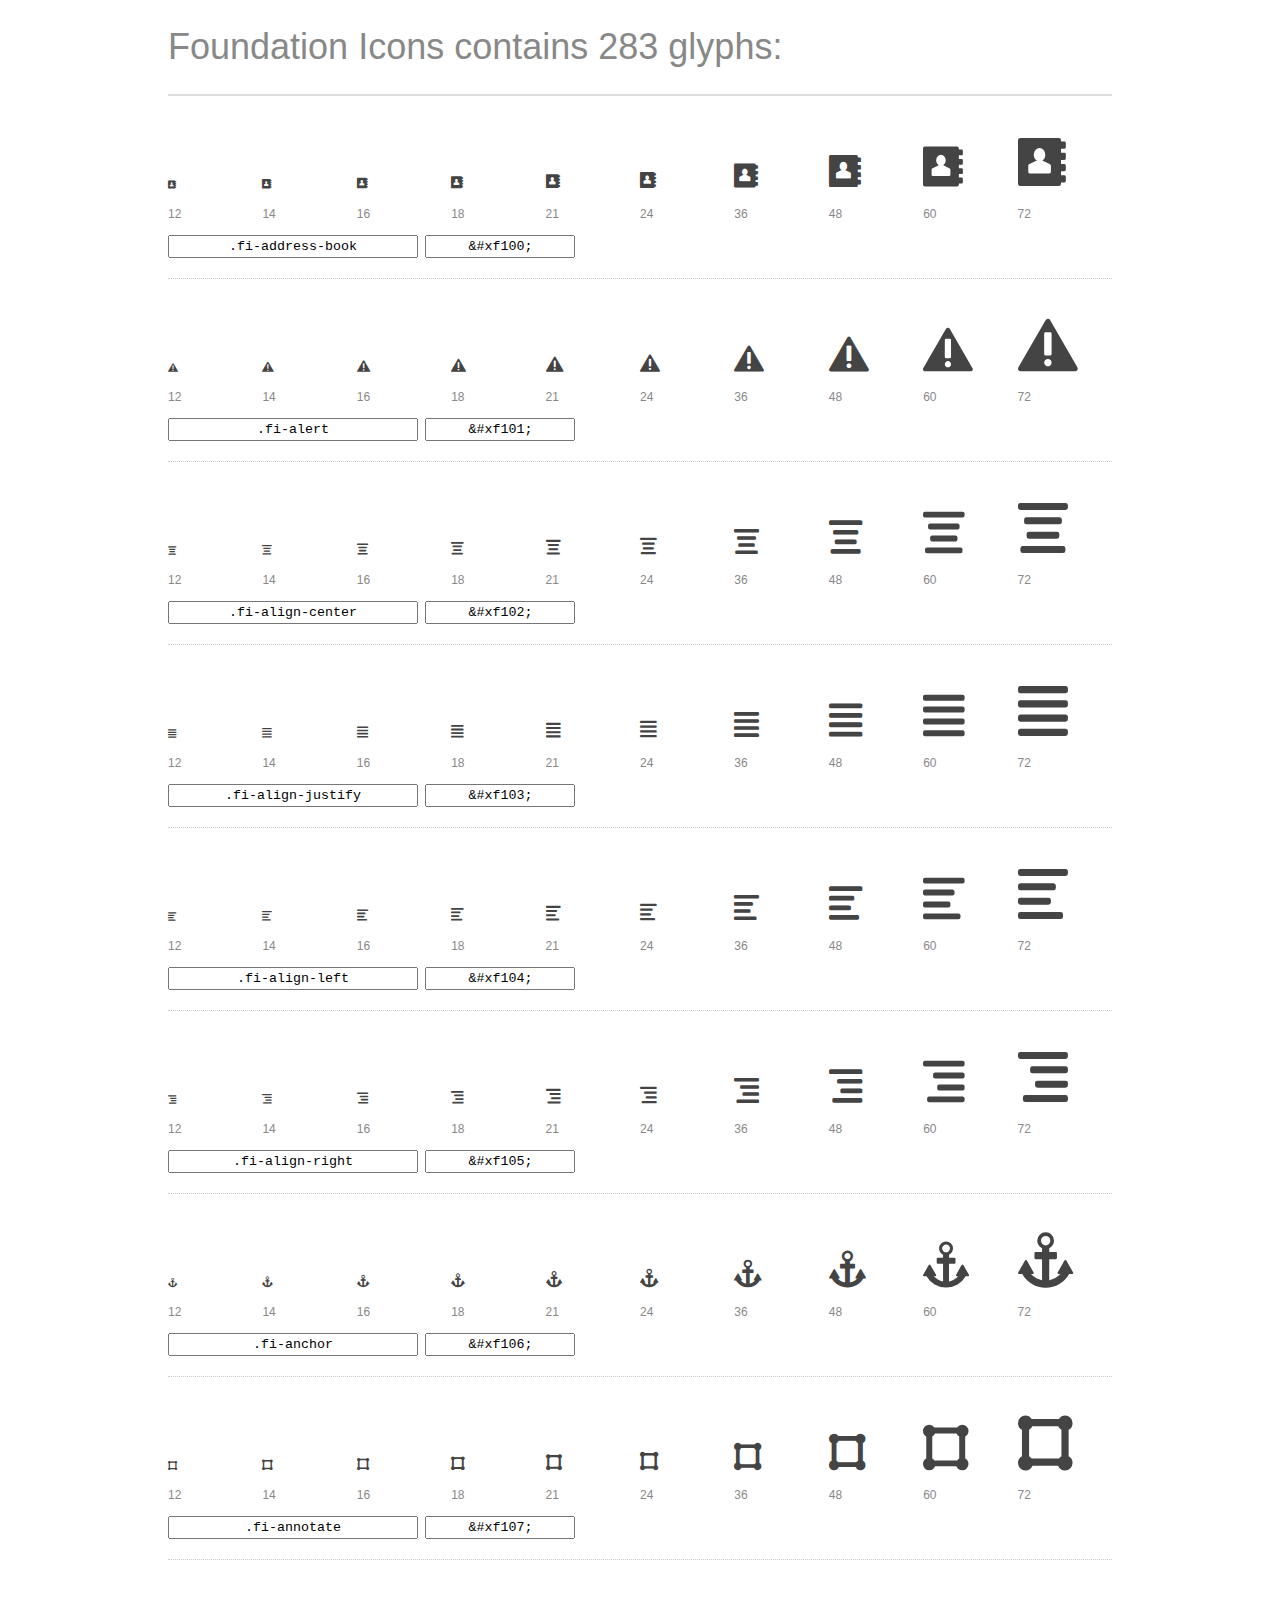
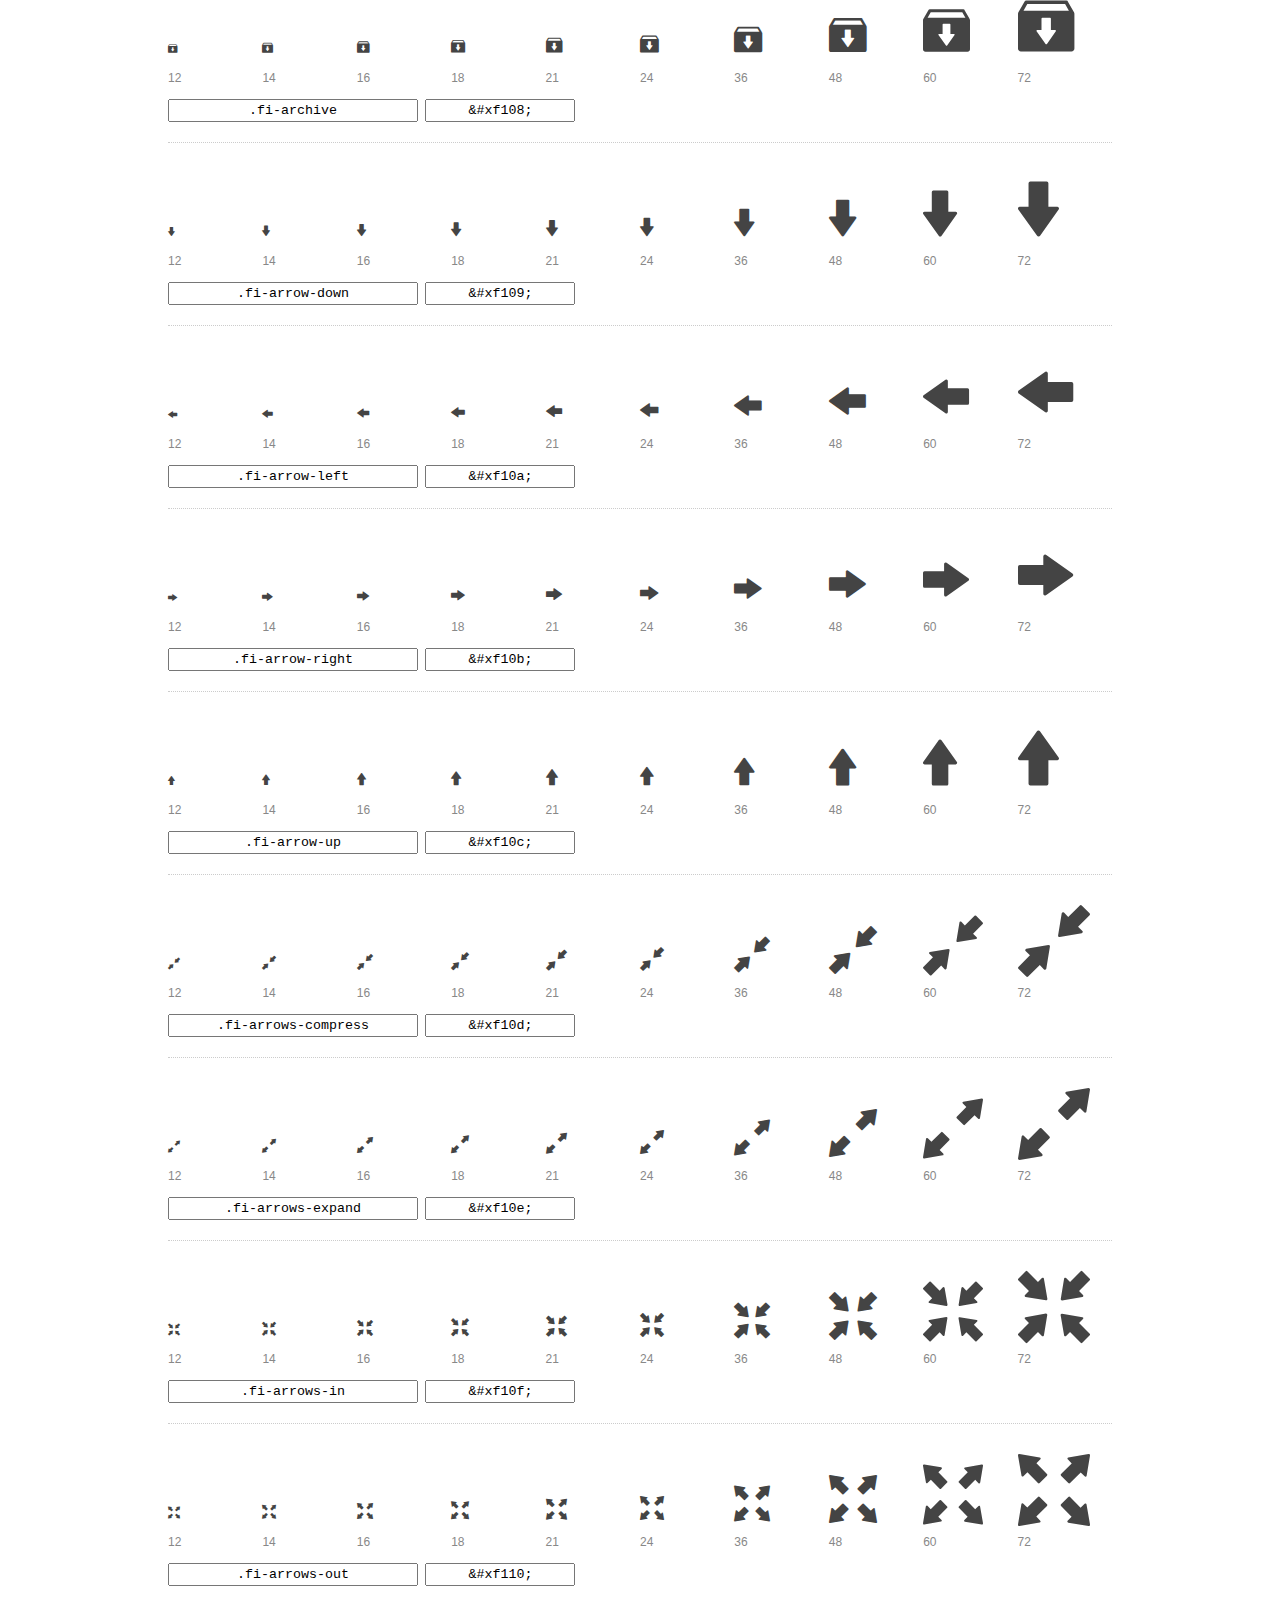
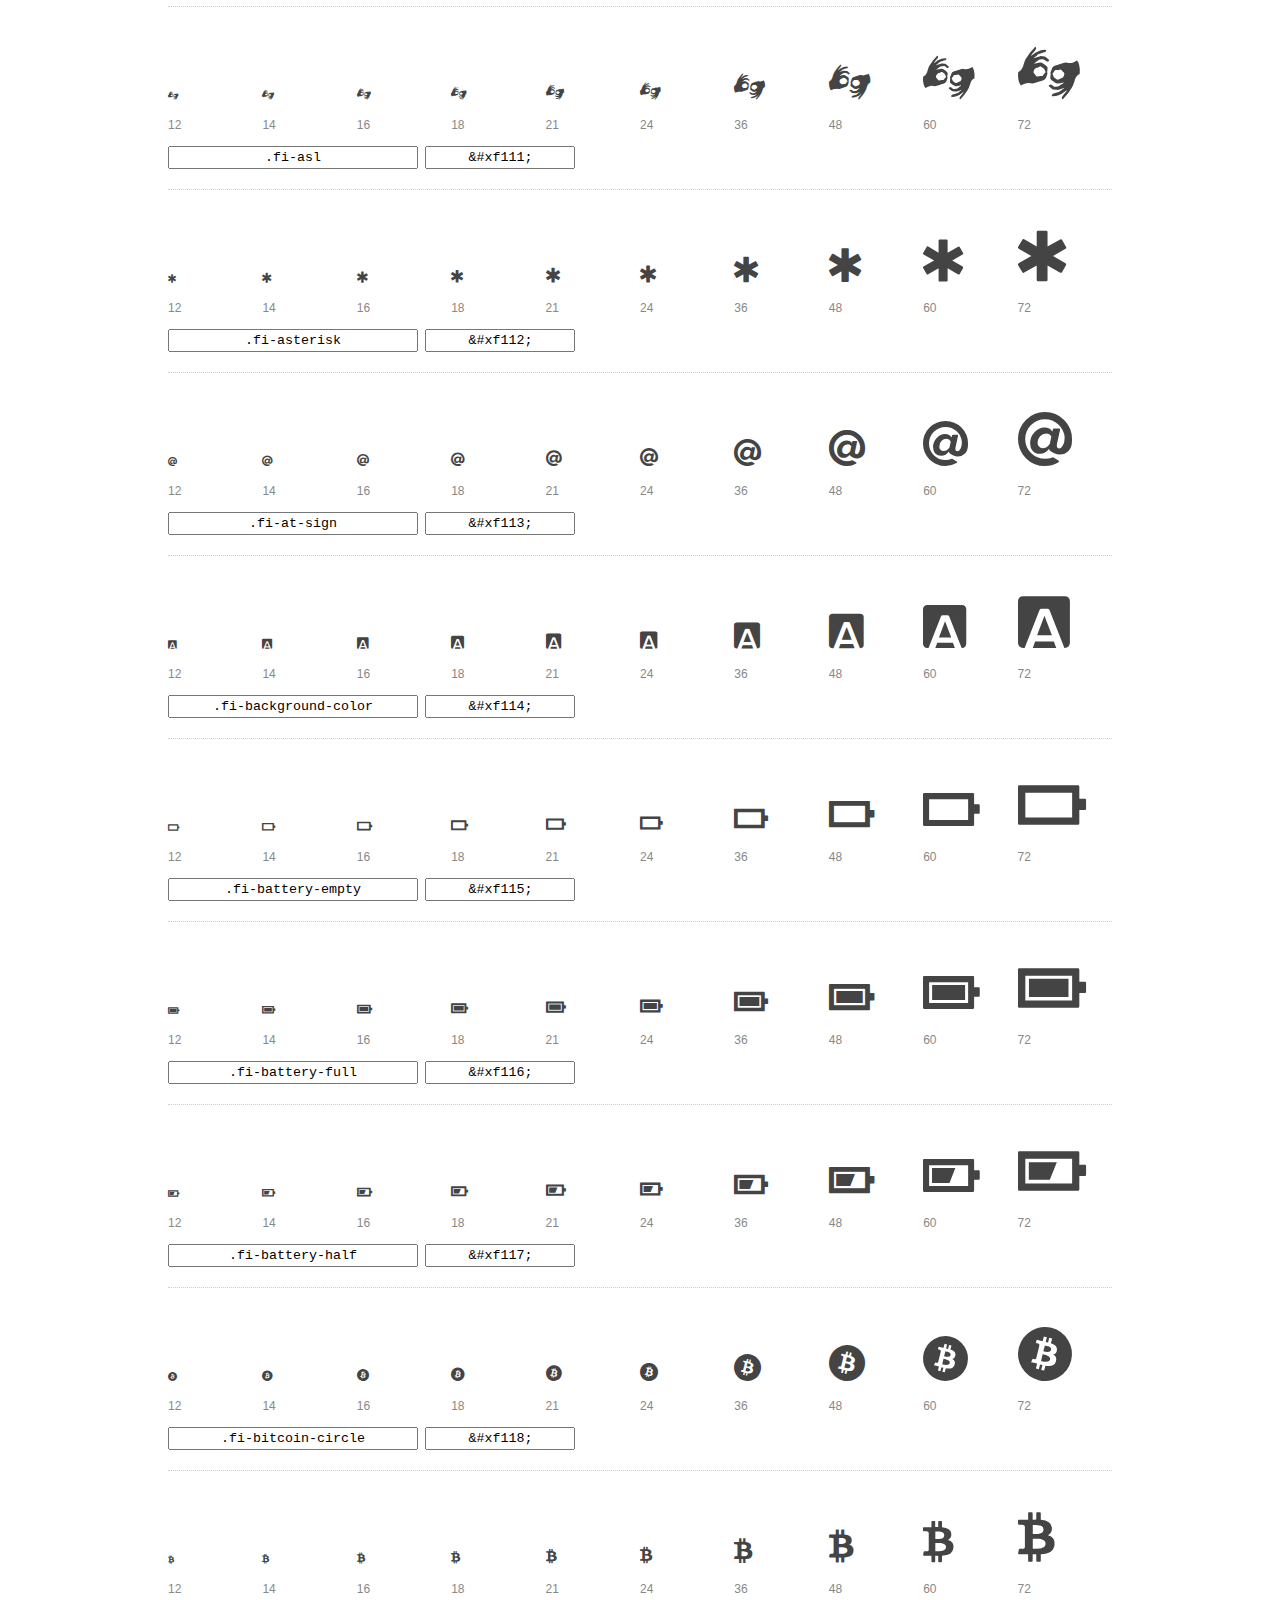
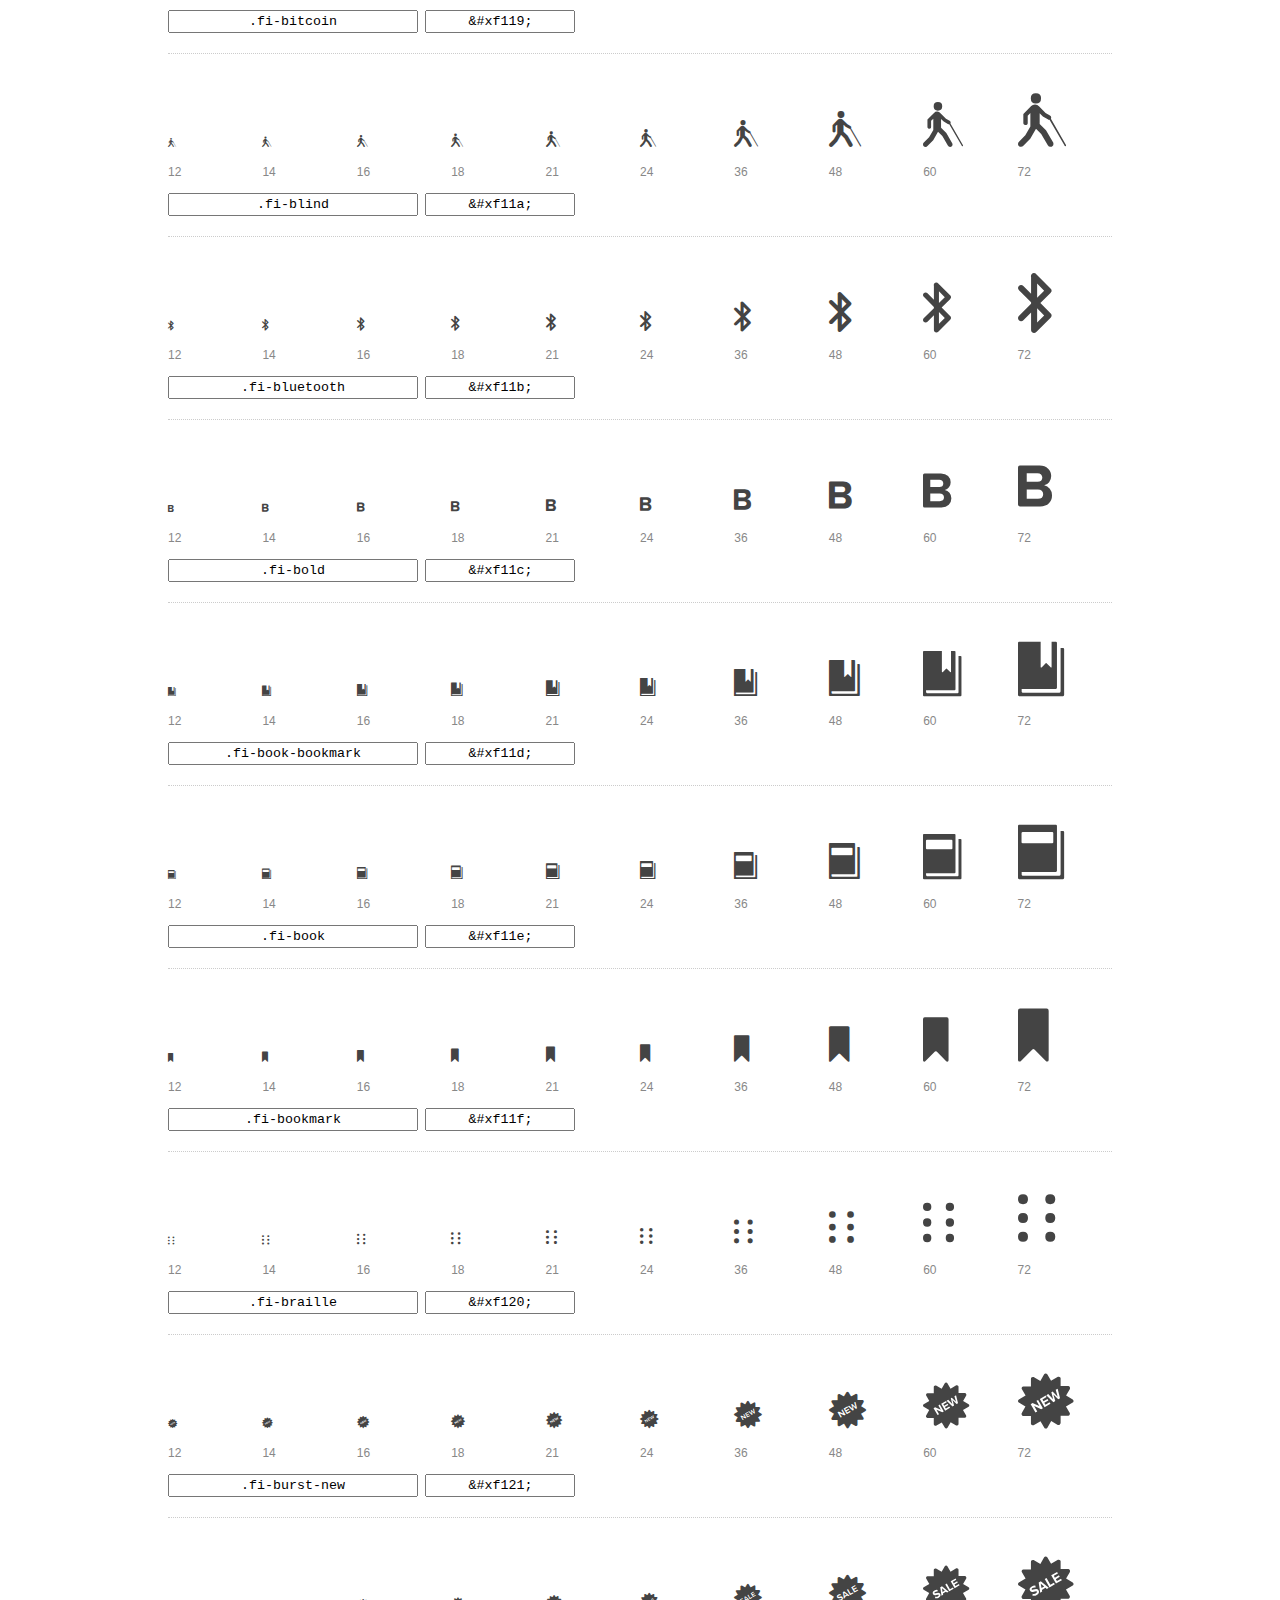
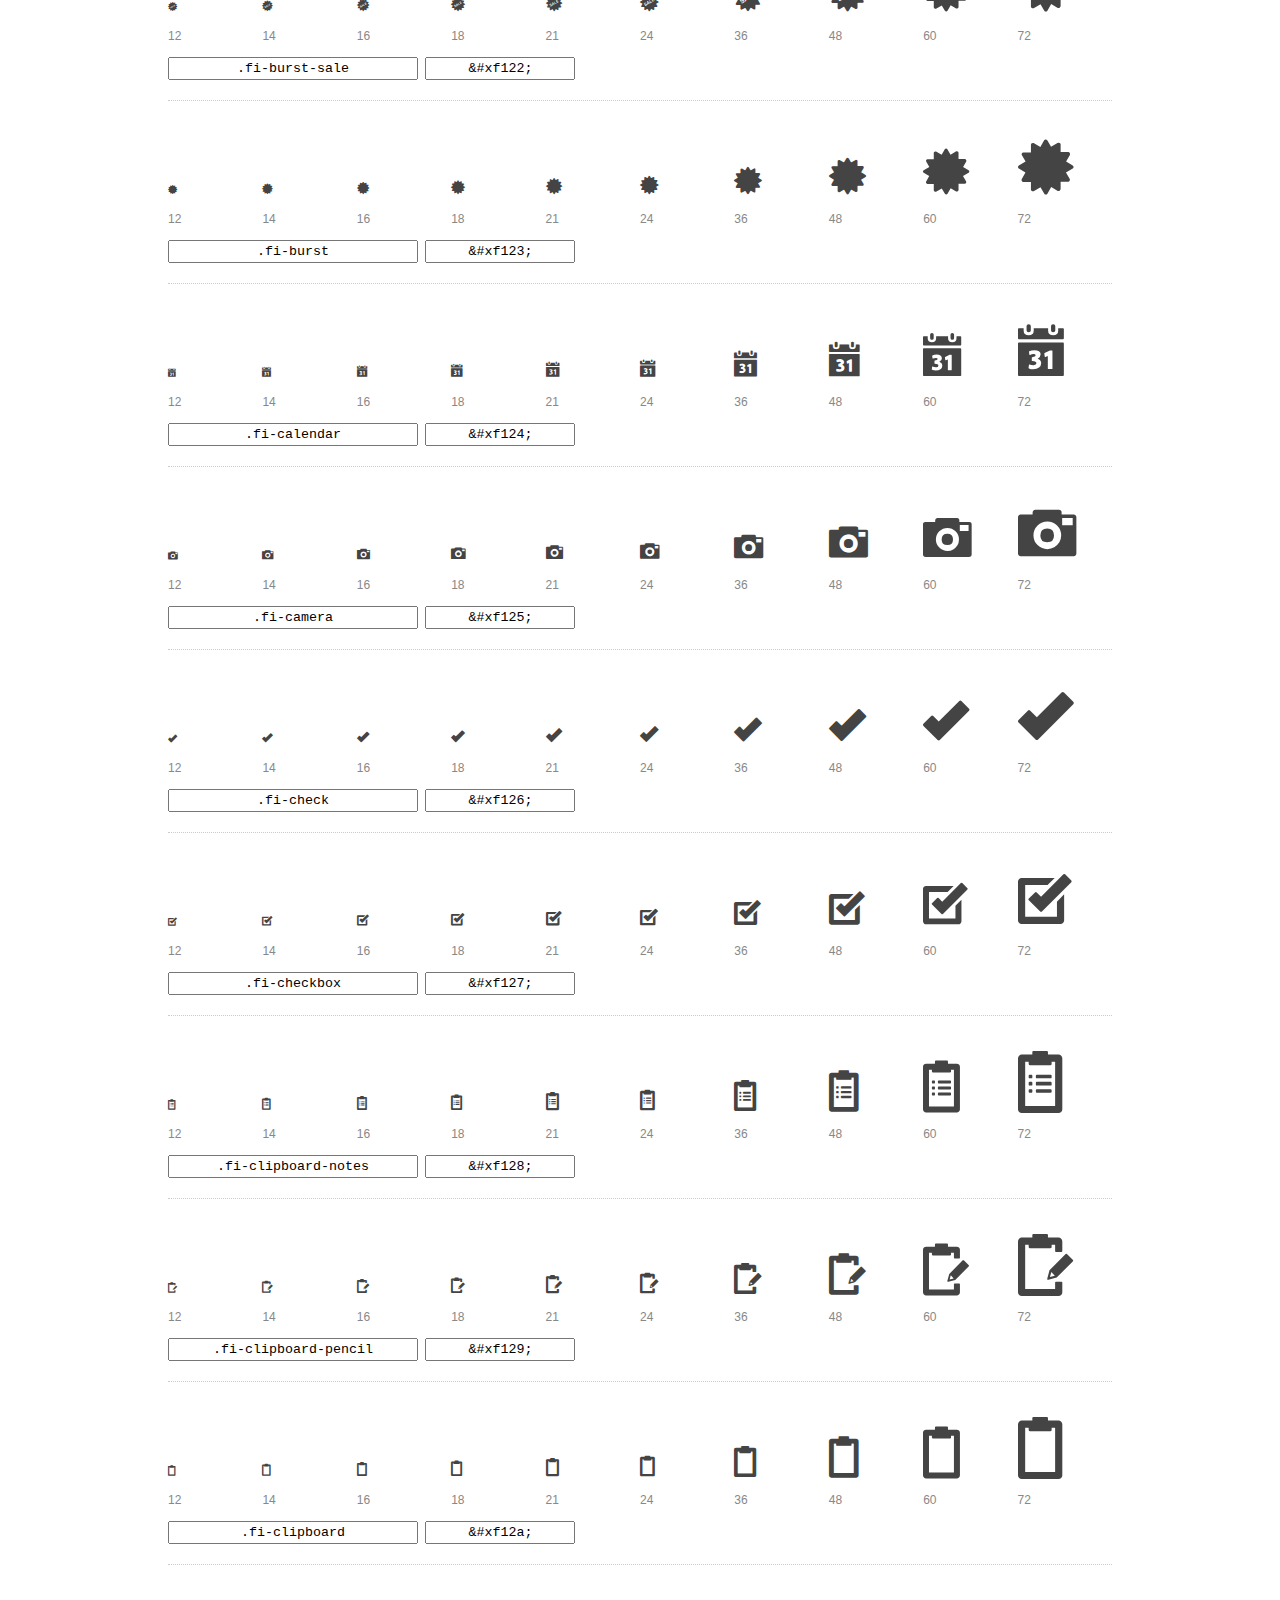
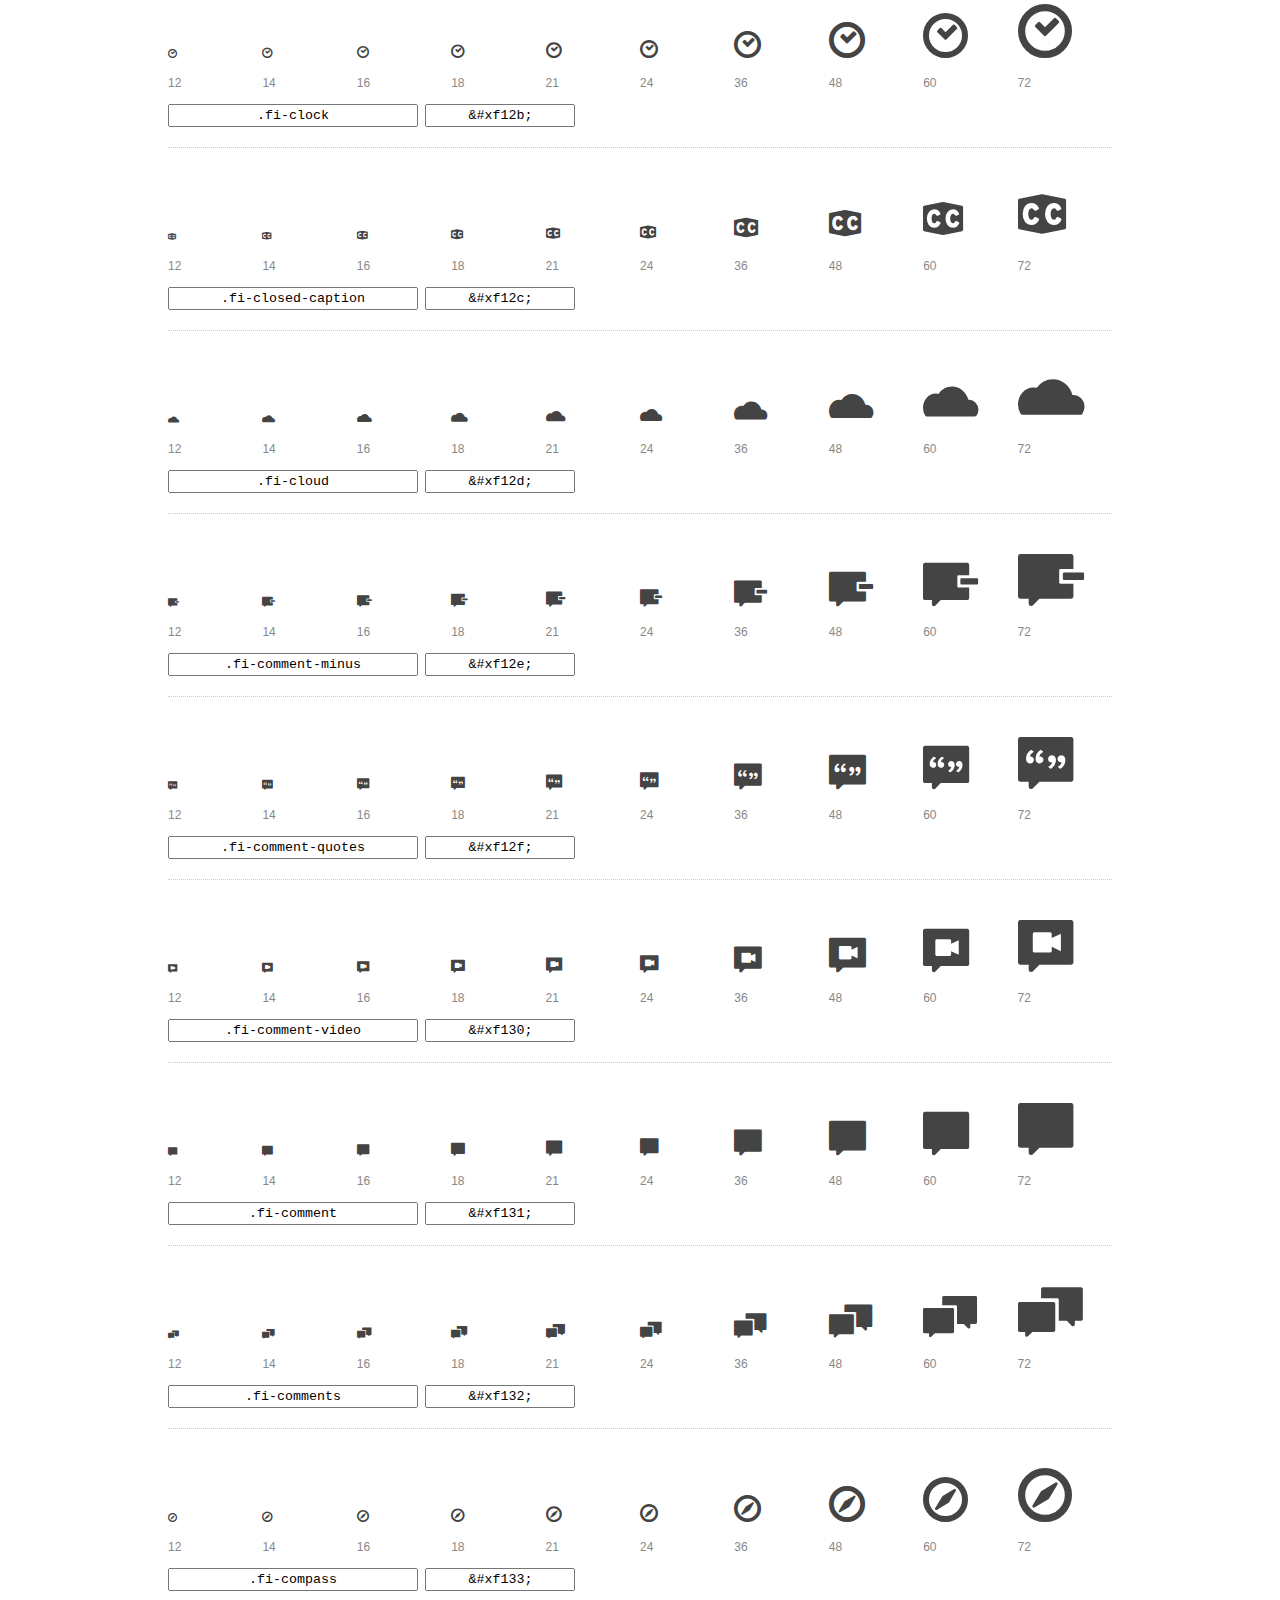
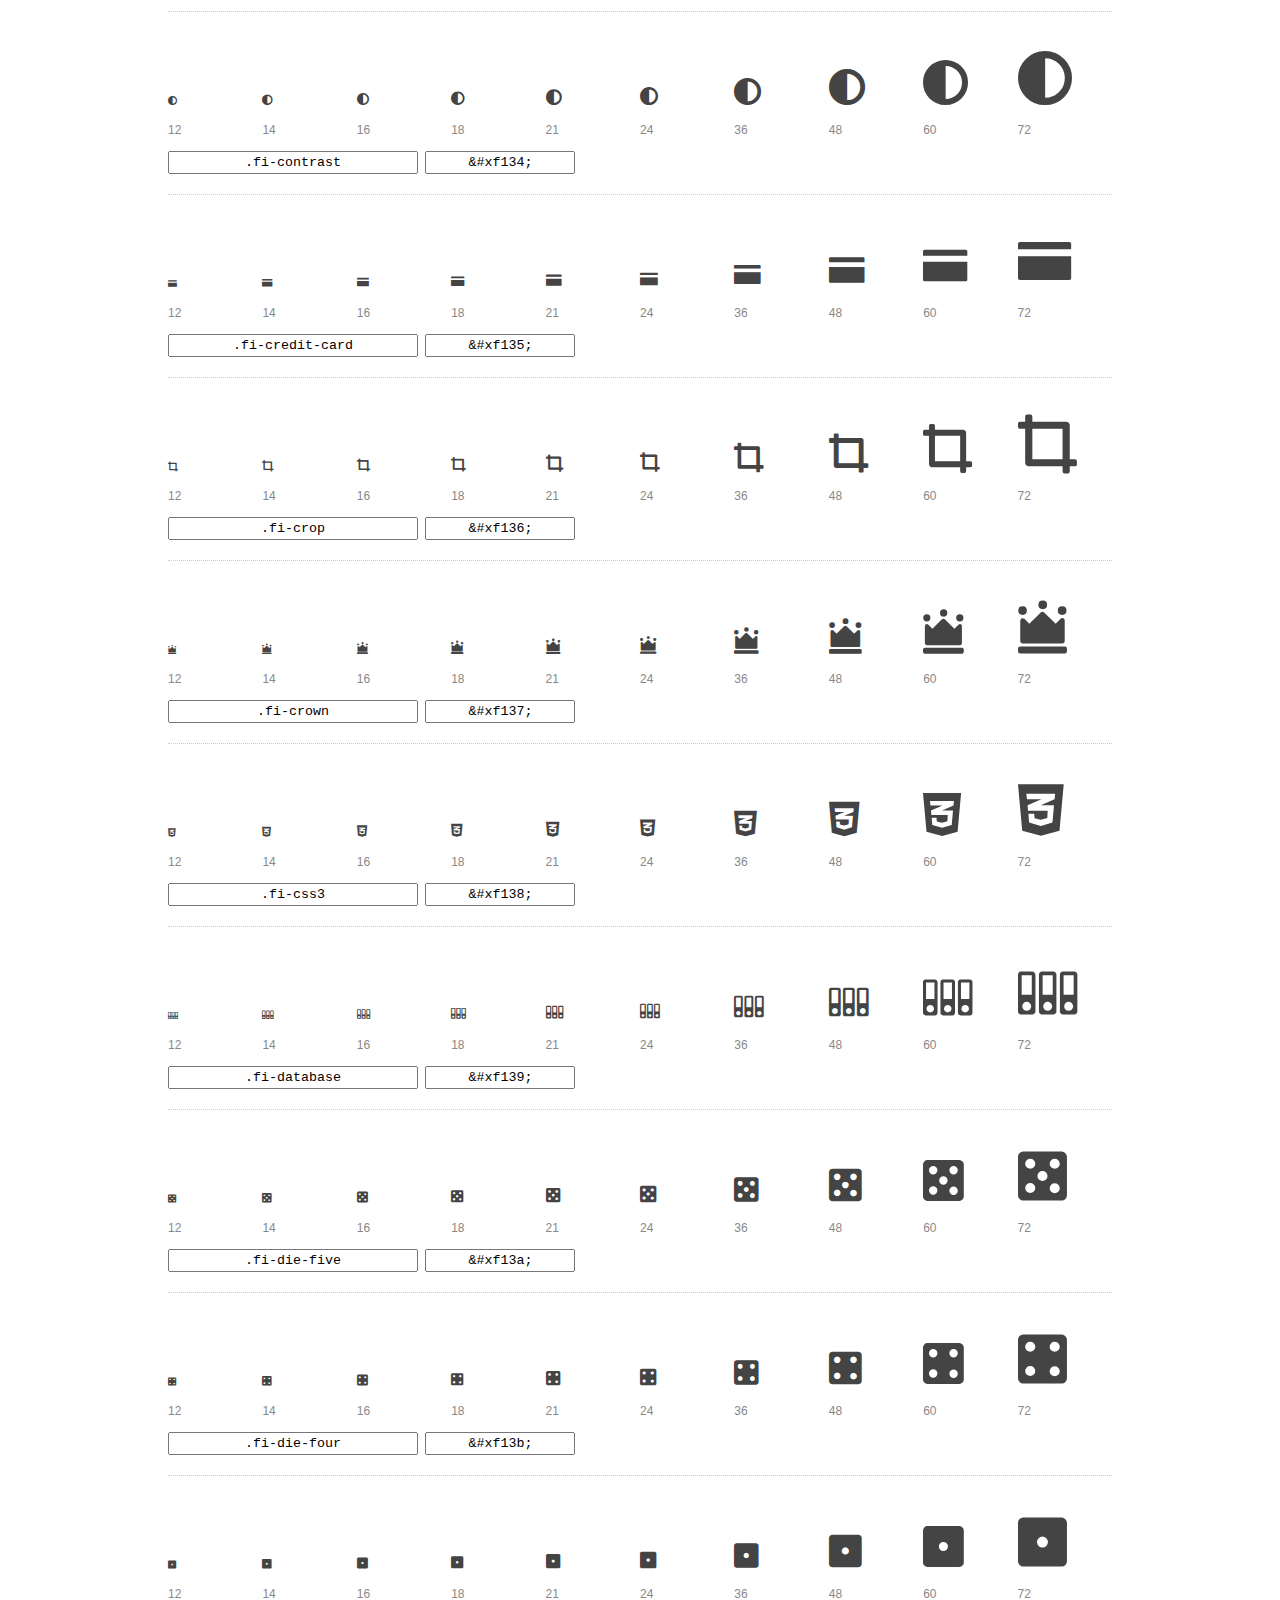
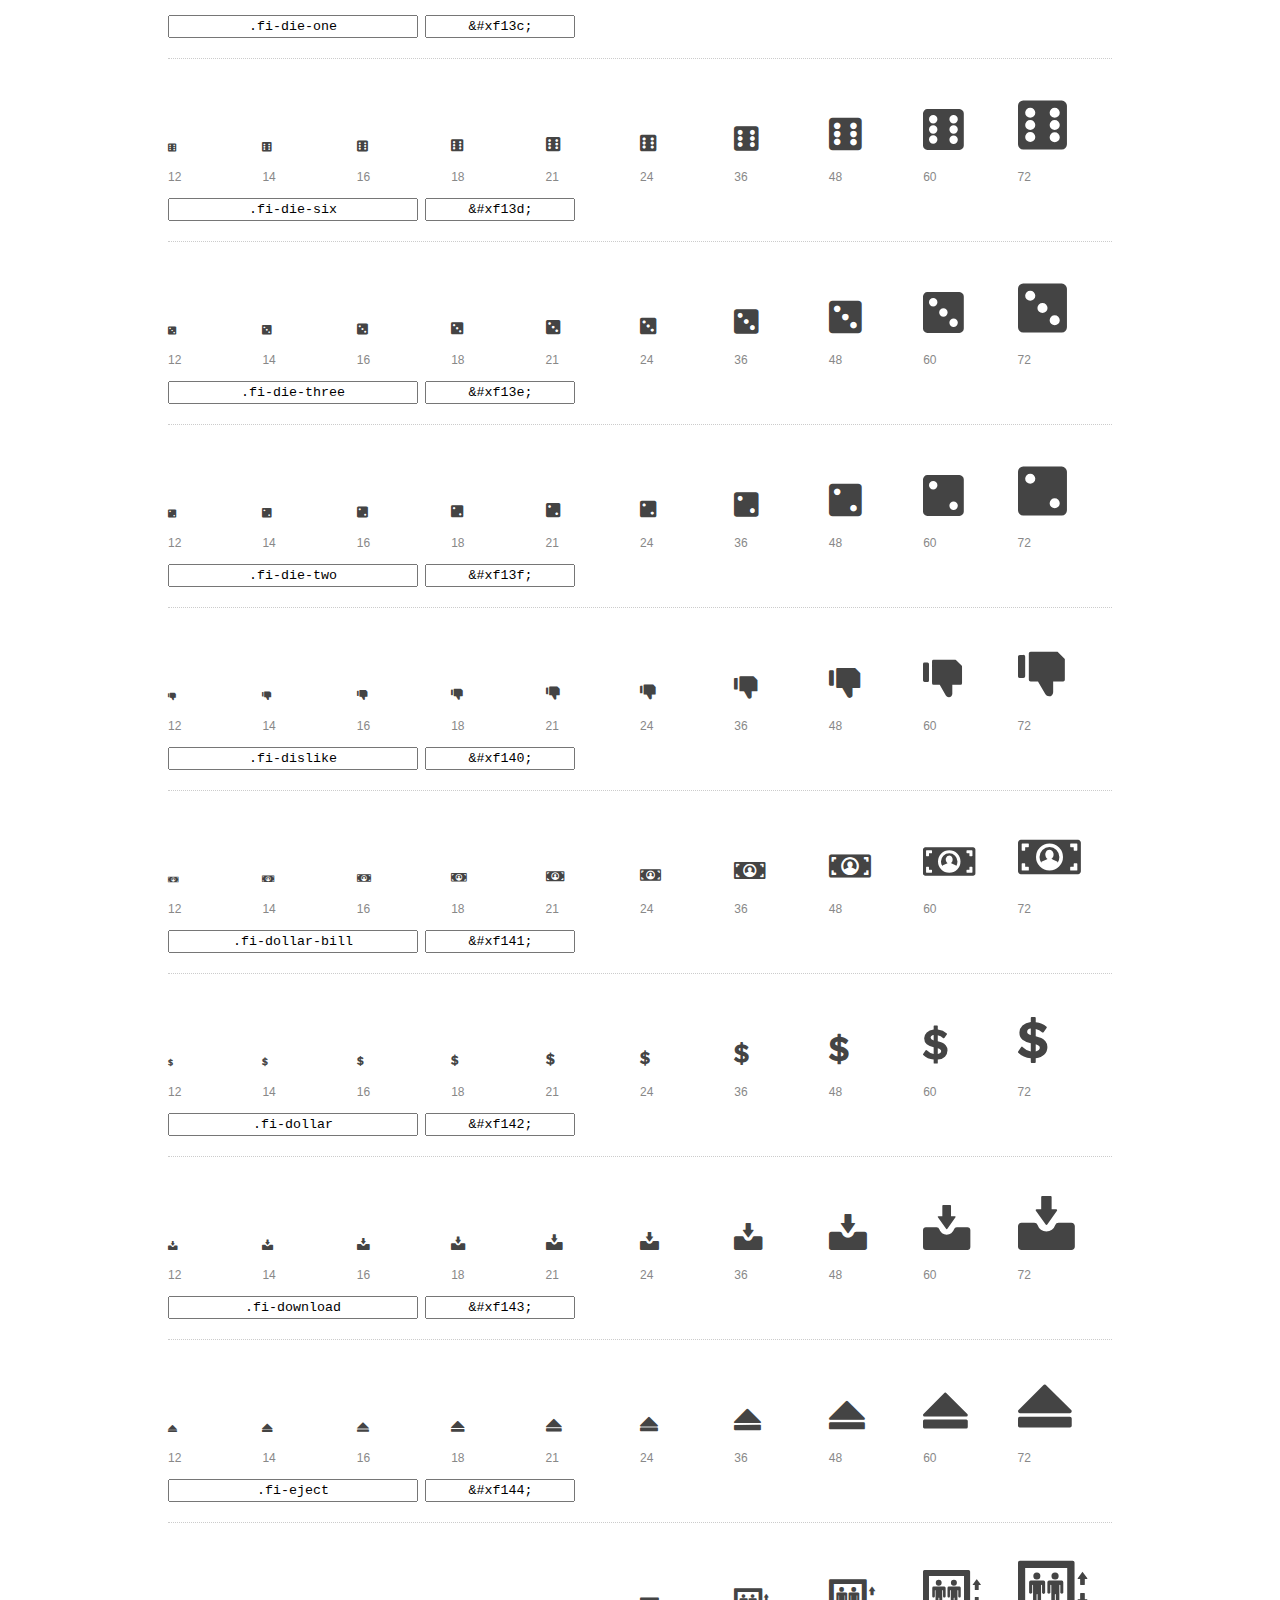
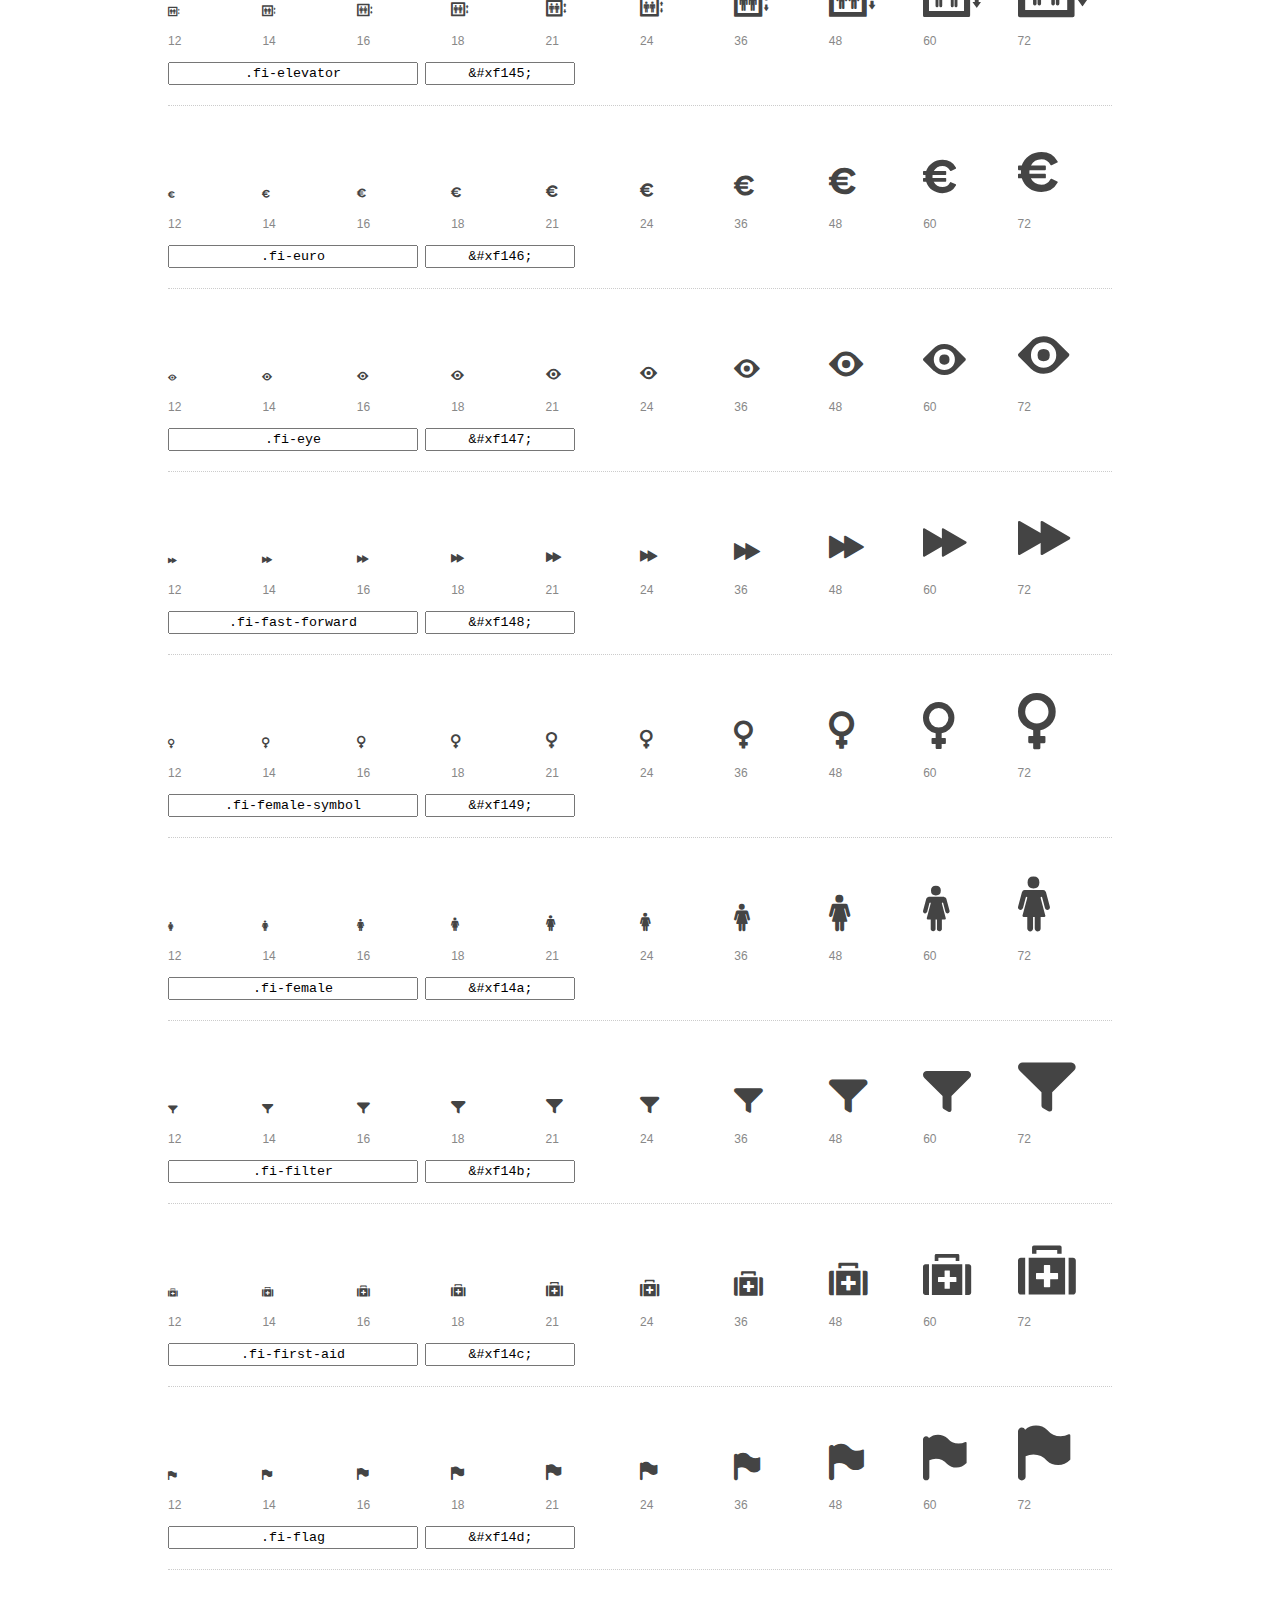
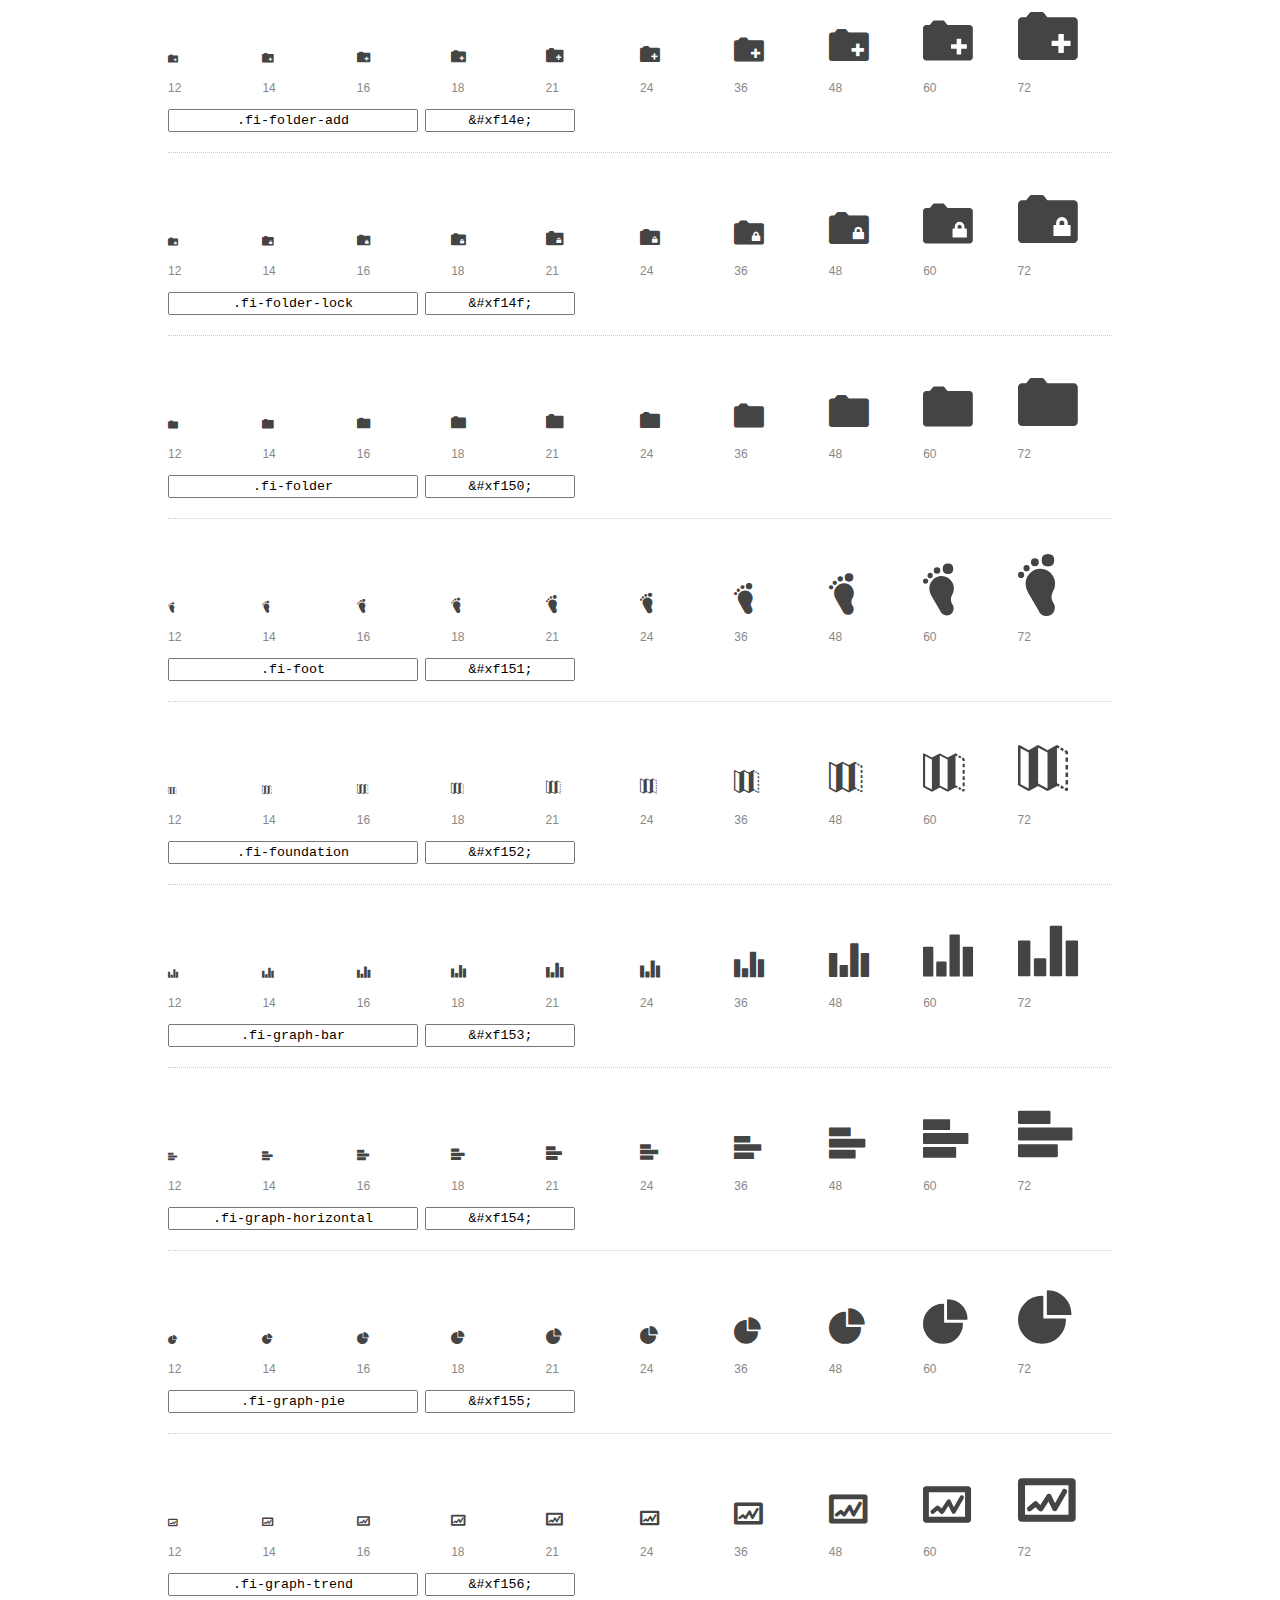
<file: assets/fonts/foundation-icons/preview.html>
<!DOCTYPE html>
<html>
  <head>
    <title>Foundation Icons glyphs preview</title>
    <link rel="stylesheet" href="foundation-icons.css" />

    <style>
      * {
        -moz-box-sizing: border-box;
        -webkit-box-sizing: border-box;
        box-sizing: border-box;
        margin: 0;
        padding: 0;
      }

      body {
        background: #fff;
        color: #444;
        font: 16px/1.5 "Helvetica Neue", Helvetica, Arial, sans-serif;
      }

      a, 
      a:visited {
        color: #888;
        text-decoration: underline;
      }
      a:hover, 
      a:focus { color: #000; }

      h1 {
        border-bottom: 2px solid #ddd;
        color: #888;
        font-size: 36px;
        font-weight: 300;
        margin-bottom: 20px;
        padding: 20px 0;
      }

      .container {
        margin: 0 auto;
        min-width: 880px;
        padding: 0 40px;
        width: 80%;
      }

      .glyph {
        border-bottom: 1px dotted #ccc;
        padding: 10px 0 20px;
        margin-bottom: 20px;
      }

      .preview-glyphs { vertical-align: bottom; } 

      .preview-scale { 
        color: #888;
        font-size: 12px; 
        margin-top: 5px;
      }

      .step {
        display: inline-block;
        line-height: 1;
        width: 10%;
      }

      
      .size-12 { font-size: 12px; }
      
      .size-14 { font-size: 14px; }
      
      .size-16 { font-size: 16px; }
      
      .size-18 { font-size: 18px; }
      
      .size-21 { font-size: 21px; }
      
      .size-24 { font-size: 24px; }
      
      .size-36 { font-size: 36px; }
      
      .size-48 { font-size: 48px; }
      
      .size-60 { font-size: 60px; }
      
      .size-72 { font-size: 72px; }
      

      .usage { margin-top: 10px; }

      .usage input {
        font-family: monospace;
        margin-right: 3px;
        padding: 2px 5px;
        text-align: center;
      }

      .usage .point { width: 150px; }

      .usage .class { width: 250px; }

      .footer {
        color: #888;
        font-size: 12px;
        padding: 20px 0;
      }
    </style>

    <!--[if lte IE 8]><script src="http://html5shiv.googlecode.com/svn/trunk/html5.js"></script><![endif]-->
  </head>

  <body>
    <div class="container">
      <h1>Foundation Icons contains 283 glyphs:</h1> 

      
      <div class="glyph">
        <div class="preview-glyphs">
          <i class="step fi-address-book size-12"></i><i class="step fi-address-book size-14"></i><i class="step fi-address-book size-16"></i><i class="step fi-address-book size-18"></i><i class="step fi-address-book size-21"></i><i class="step fi-address-book size-24"></i><i class="step fi-address-book size-36"></i><i class="step fi-address-book size-48"></i><i class="step fi-address-book size-60"></i><i class="step fi-address-book size-72"></i>
        </div>
        <div class="preview-scale">
          <span class="step">12</span><span class="step">14</span><span class="step">16</span><span class="step">18</span><span class="step">21</span><span class="step">24</span><span class="step">36</span><span class="step">48</span><span class="step">60</span><span class="step">72</span> 
        </div>
        <div class="usage">
          <input class="class" type="text" readonly="readonly" onClick="this.select();" value=".fi-address-book" />
          <input class="point" type="text" readonly="readonly" onClick="this.select();" value="&amp;#xf100;" />
        </div>
      </div>
      
      <div class="glyph">
        <div class="preview-glyphs">
          <i class="step fi-alert size-12"></i><i class="step fi-alert size-14"></i><i class="step fi-alert size-16"></i><i class="step fi-alert size-18"></i><i class="step fi-alert size-21"></i><i class="step fi-alert size-24"></i><i class="step fi-alert size-36"></i><i class="step fi-alert size-48"></i><i class="step fi-alert size-60"></i><i class="step fi-alert size-72"></i>
        </div>
        <div class="preview-scale">
          <span class="step">12</span><span class="step">14</span><span class="step">16</span><span class="step">18</span><span class="step">21</span><span class="step">24</span><span class="step">36</span><span class="step">48</span><span class="step">60</span><span class="step">72</span> 
        </div>
        <div class="usage">
          <input class="class" type="text" readonly="readonly" onClick="this.select();" value=".fi-alert" />
          <input class="point" type="text" readonly="readonly" onClick="this.select();" value="&amp;#xf101;" />
        </div>
      </div>
      
      <div class="glyph">
        <div class="preview-glyphs">
          <i class="step fi-align-center size-12"></i><i class="step fi-align-center size-14"></i><i class="step fi-align-center size-16"></i><i class="step fi-align-center size-18"></i><i class="step fi-align-center size-21"></i><i class="step fi-align-center size-24"></i><i class="step fi-align-center size-36"></i><i class="step fi-align-center size-48"></i><i class="step fi-align-center size-60"></i><i class="step fi-align-center size-72"></i>
        </div>
        <div class="preview-scale">
          <span class="step">12</span><span class="step">14</span><span class="step">16</span><span class="step">18</span><span class="step">21</span><span class="step">24</span><span class="step">36</span><span class="step">48</span><span class="step">60</span><span class="step">72</span> 
        </div>
        <div class="usage">
          <input class="class" type="text" readonly="readonly" onClick="this.select();" value=".fi-align-center" />
          <input class="point" type="text" readonly="readonly" onClick="this.select();" value="&amp;#xf102;" />
        </div>
      </div>
      
      <div class="glyph">
        <div class="preview-glyphs">
          <i class="step fi-align-justify size-12"></i><i class="step fi-align-justify size-14"></i><i class="step fi-align-justify size-16"></i><i class="step fi-align-justify size-18"></i><i class="step fi-align-justify size-21"></i><i class="step fi-align-justify size-24"></i><i class="step fi-align-justify size-36"></i><i class="step fi-align-justify size-48"></i><i class="step fi-align-justify size-60"></i><i class="step fi-align-justify size-72"></i>
        </div>
        <div class="preview-scale">
          <span class="step">12</span><span class="step">14</span><span class="step">16</span><span class="step">18</span><span class="step">21</span><span class="step">24</span><span class="step">36</span><span class="step">48</span><span class="step">60</span><span class="step">72</span> 
        </div>
        <div class="usage">
          <input class="class" type="text" readonly="readonly" onClick="this.select();" value=".fi-align-justify" />
          <input class="point" type="text" readonly="readonly" onClick="this.select();" value="&amp;#xf103;" />
        </div>
      </div>
      
      <div class="glyph">
        <div class="preview-glyphs">
          <i class="step fi-align-left size-12"></i><i class="step fi-align-left size-14"></i><i class="step fi-align-left size-16"></i><i class="step fi-align-left size-18"></i><i class="step fi-align-left size-21"></i><i class="step fi-align-left size-24"></i><i class="step fi-align-left size-36"></i><i class="step fi-align-left size-48"></i><i class="step fi-align-left size-60"></i><i class="step fi-align-left size-72"></i>
        </div>
        <div class="preview-scale">
          <span class="step">12</span><span class="step">14</span><span class="step">16</span><span class="step">18</span><span class="step">21</span><span class="step">24</span><span class="step">36</span><span class="step">48</span><span class="step">60</span><span class="step">72</span> 
        </div>
        <div class="usage">
          <input class="class" type="text" readonly="readonly" onClick="this.select();" value=".fi-align-left" />
          <input class="point" type="text" readonly="readonly" onClick="this.select();" value="&amp;#xf104;" />
        </div>
      </div>
      
      <div class="glyph">
        <div class="preview-glyphs">
          <i class="step fi-align-right size-12"></i><i class="step fi-align-right size-14"></i><i class="step fi-align-right size-16"></i><i class="step fi-align-right size-18"></i><i class="step fi-align-right size-21"></i><i class="step fi-align-right size-24"></i><i class="step fi-align-right size-36"></i><i class="step fi-align-right size-48"></i><i class="step fi-align-right size-60"></i><i class="step fi-align-right size-72"></i>
        </div>
        <div class="preview-scale">
          <span class="step">12</span><span class="step">14</span><span class="step">16</span><span class="step">18</span><span class="step">21</span><span class="step">24</span><span class="step">36</span><span class="step">48</span><span class="step">60</span><span class="step">72</span> 
        </div>
        <div class="usage">
          <input class="class" type="text" readonly="readonly" onClick="this.select();" value=".fi-align-right" />
          <input class="point" type="text" readonly="readonly" onClick="this.select();" value="&amp;#xf105;" />
        </div>
      </div>
      
      <div class="glyph">
        <div class="preview-glyphs">
          <i class="step fi-anchor size-12"></i><i class="step fi-anchor size-14"></i><i class="step fi-anchor size-16"></i><i class="step fi-anchor size-18"></i><i class="step fi-anchor size-21"></i><i class="step fi-anchor size-24"></i><i class="step fi-anchor size-36"></i><i class="step fi-anchor size-48"></i><i class="step fi-anchor size-60"></i><i class="step fi-anchor size-72"></i>
        </div>
        <div class="preview-scale">
          <span class="step">12</span><span class="step">14</span><span class="step">16</span><span class="step">18</span><span class="step">21</span><span class="step">24</span><span class="step">36</span><span class="step">48</span><span class="step">60</span><span class="step">72</span> 
        </div>
        <div class="usage">
          <input class="class" type="text" readonly="readonly" onClick="this.select();" value=".fi-anchor" />
          <input class="point" type="text" readonly="readonly" onClick="this.select();" value="&amp;#xf106;" />
        </div>
      </div>
      
      <div class="glyph">
        <div class="preview-glyphs">
          <i class="step fi-annotate size-12"></i><i class="step fi-annotate size-14"></i><i class="step fi-annotate size-16"></i><i class="step fi-annotate size-18"></i><i class="step fi-annotate size-21"></i><i class="step fi-annotate size-24"></i><i class="step fi-annotate size-36"></i><i class="step fi-annotate size-48"></i><i class="step fi-annotate size-60"></i><i class="step fi-annotate size-72"></i>
        </div>
        <div class="preview-scale">
          <span class="step">12</span><span class="step">14</span><span class="step">16</span><span class="step">18</span><span class="step">21</span><span class="step">24</span><span class="step">36</span><span class="step">48</span><span class="step">60</span><span class="step">72</span> 
        </div>
        <div class="usage">
          <input class="class" type="text" readonly="readonly" onClick="this.select();" value=".fi-annotate" />
          <input class="point" type="text" readonly="readonly" onClick="this.select();" value="&amp;#xf107;" />
        </div>
      </div>
      
      <div class="glyph">
        <div class="preview-glyphs">
          <i class="step fi-archive size-12"></i><i class="step fi-archive size-14"></i><i class="step fi-archive size-16"></i><i class="step fi-archive size-18"></i><i class="step fi-archive size-21"></i><i class="step fi-archive size-24"></i><i class="step fi-archive size-36"></i><i class="step fi-archive size-48"></i><i class="step fi-archive size-60"></i><i class="step fi-archive size-72"></i>
        </div>
        <div class="preview-scale">
          <span class="step">12</span><span class="step">14</span><span class="step">16</span><span class="step">18</span><span class="step">21</span><span class="step">24</span><span class="step">36</span><span class="step">48</span><span class="step">60</span><span class="step">72</span> 
        </div>
        <div class="usage">
          <input class="class" type="text" readonly="readonly" onClick="this.select();" value=".fi-archive" />
          <input class="point" type="text" readonly="readonly" onClick="this.select();" value="&amp;#xf108;" />
        </div>
      </div>
      
      <div class="glyph">
        <div class="preview-glyphs">
          <i class="step fi-arrow-down size-12"></i><i class="step fi-arrow-down size-14"></i><i class="step fi-arrow-down size-16"></i><i class="step fi-arrow-down size-18"></i><i class="step fi-arrow-down size-21"></i><i class="step fi-arrow-down size-24"></i><i class="step fi-arrow-down size-36"></i><i class="step fi-arrow-down size-48"></i><i class="step fi-arrow-down size-60"></i><i class="step fi-arrow-down size-72"></i>
        </div>
        <div class="preview-scale">
          <span class="step">12</span><span class="step">14</span><span class="step">16</span><span class="step">18</span><span class="step">21</span><span class="step">24</span><span class="step">36</span><span class="step">48</span><span class="step">60</span><span class="step">72</span> 
        </div>
        <div class="usage">
          <input class="class" type="text" readonly="readonly" onClick="this.select();" value=".fi-arrow-down" />
          <input class="point" type="text" readonly="readonly" onClick="this.select();" value="&amp;#xf109;" />
        </div>
      </div>
      
      <div class="glyph">
        <div class="preview-glyphs">
          <i class="step fi-arrow-left size-12"></i><i class="step fi-arrow-left size-14"></i><i class="step fi-arrow-left size-16"></i><i class="step fi-arrow-left size-18"></i><i class="step fi-arrow-left size-21"></i><i class="step fi-arrow-left size-24"></i><i class="step fi-arrow-left size-36"></i><i class="step fi-arrow-left size-48"></i><i class="step fi-arrow-left size-60"></i><i class="step fi-arrow-left size-72"></i>
        </div>
        <div class="preview-scale">
          <span class="step">12</span><span class="step">14</span><span class="step">16</span><span class="step">18</span><span class="step">21</span><span class="step">24</span><span class="step">36</span><span class="step">48</span><span class="step">60</span><span class="step">72</span> 
        </div>
        <div class="usage">
          <input class="class" type="text" readonly="readonly" onClick="this.select();" value=".fi-arrow-left" />
          <input class="point" type="text" readonly="readonly" onClick="this.select();" value="&amp;#xf10a;" />
        </div>
      </div>
      
      <div class="glyph">
        <div class="preview-glyphs">
          <i class="step fi-arrow-right size-12"></i><i class="step fi-arrow-right size-14"></i><i class="step fi-arrow-right size-16"></i><i class="step fi-arrow-right size-18"></i><i class="step fi-arrow-right size-21"></i><i class="step fi-arrow-right size-24"></i><i class="step fi-arrow-right size-36"></i><i class="step fi-arrow-right size-48"></i><i class="step fi-arrow-right size-60"></i><i class="step fi-arrow-right size-72"></i>
        </div>
        <div class="preview-scale">
          <span class="step">12</span><span class="step">14</span><span class="step">16</span><span class="step">18</span><span class="step">21</span><span class="step">24</span><span class="step">36</span><span class="step">48</span><span class="step">60</span><span class="step">72</span> 
        </div>
        <div class="usage">
          <input class="class" type="text" readonly="readonly" onClick="this.select();" value=".fi-arrow-right" />
          <input class="point" type="text" readonly="readonly" onClick="this.select();" value="&amp;#xf10b;" />
        </div>
      </div>
      
      <div class="glyph">
        <div class="preview-glyphs">
          <i class="step fi-arrow-up size-12"></i><i class="step fi-arrow-up size-14"></i><i class="step fi-arrow-up size-16"></i><i class="step fi-arrow-up size-18"></i><i class="step fi-arrow-up size-21"></i><i class="step fi-arrow-up size-24"></i><i class="step fi-arrow-up size-36"></i><i class="step fi-arrow-up size-48"></i><i class="step fi-arrow-up size-60"></i><i class="step fi-arrow-up size-72"></i>
        </div>
        <div class="preview-scale">
          <span class="step">12</span><span class="step">14</span><span class="step">16</span><span class="step">18</span><span class="step">21</span><span class="step">24</span><span class="step">36</span><span class="step">48</span><span class="step">60</span><span class="step">72</span> 
        </div>
        <div class="usage">
          <input class="class" type="text" readonly="readonly" onClick="this.select();" value=".fi-arrow-up" />
          <input class="point" type="text" readonly="readonly" onClick="this.select();" value="&amp;#xf10c;" />
        </div>
      </div>
      
      <div class="glyph">
        <div class="preview-glyphs">
          <i class="step fi-arrows-compress size-12"></i><i class="step fi-arrows-compress size-14"></i><i class="step fi-arrows-compress size-16"></i><i class="step fi-arrows-compress size-18"></i><i class="step fi-arrows-compress size-21"></i><i class="step fi-arrows-compress size-24"></i><i class="step fi-arrows-compress size-36"></i><i class="step fi-arrows-compress size-48"></i><i class="step fi-arrows-compress size-60"></i><i class="step fi-arrows-compress size-72"></i>
        </div>
        <div class="preview-scale">
          <span class="step">12</span><span class="step">14</span><span class="step">16</span><span class="step">18</span><span class="step">21</span><span class="step">24</span><span class="step">36</span><span class="step">48</span><span class="step">60</span><span class="step">72</span> 
        </div>
        <div class="usage">
          <input class="class" type="text" readonly="readonly" onClick="this.select();" value=".fi-arrows-compress" />
          <input class="point" type="text" readonly="readonly" onClick="this.select();" value="&amp;#xf10d;" />
        </div>
      </div>
      
      <div class="glyph">
        <div class="preview-glyphs">
          <i class="step fi-arrows-expand size-12"></i><i class="step fi-arrows-expand size-14"></i><i class="step fi-arrows-expand size-16"></i><i class="step fi-arrows-expand size-18"></i><i class="step fi-arrows-expand size-21"></i><i class="step fi-arrows-expand size-24"></i><i class="step fi-arrows-expand size-36"></i><i class="step fi-arrows-expand size-48"></i><i class="step fi-arrows-expand size-60"></i><i class="step fi-arrows-expand size-72"></i>
        </div>
        <div class="preview-scale">
          <span class="step">12</span><span class="step">14</span><span class="step">16</span><span class="step">18</span><span class="step">21</span><span class="step">24</span><span class="step">36</span><span class="step">48</span><span class="step">60</span><span class="step">72</span> 
        </div>
        <div class="usage">
          <input class="class" type="text" readonly="readonly" onClick="this.select();" value=".fi-arrows-expand" />
          <input class="point" type="text" readonly="readonly" onClick="this.select();" value="&amp;#xf10e;" />
        </div>
      </div>
      
      <div class="glyph">
        <div class="preview-glyphs">
          <i class="step fi-arrows-in size-12"></i><i class="step fi-arrows-in size-14"></i><i class="step fi-arrows-in size-16"></i><i class="step fi-arrows-in size-18"></i><i class="step fi-arrows-in size-21"></i><i class="step fi-arrows-in size-24"></i><i class="step fi-arrows-in size-36"></i><i class="step fi-arrows-in size-48"></i><i class="step fi-arrows-in size-60"></i><i class="step fi-arrows-in size-72"></i>
        </div>
        <div class="preview-scale">
          <span class="step">12</span><span class="step">14</span><span class="step">16</span><span class="step">18</span><span class="step">21</span><span class="step">24</span><span class="step">36</span><span class="step">48</span><span class="step">60</span><span class="step">72</span> 
        </div>
        <div class="usage">
          <input class="class" type="text" readonly="readonly" onClick="this.select();" value=".fi-arrows-in" />
          <input class="point" type="text" readonly="readonly" onClick="this.select();" value="&amp;#xf10f;" />
        </div>
      </div>
      
      <div class="glyph">
        <div class="preview-glyphs">
          <i class="step fi-arrows-out size-12"></i><i class="step fi-arrows-out size-14"></i><i class="step fi-arrows-out size-16"></i><i class="step fi-arrows-out size-18"></i><i class="step fi-arrows-out size-21"></i><i class="step fi-arrows-out size-24"></i><i class="step fi-arrows-out size-36"></i><i class="step fi-arrows-out size-48"></i><i class="step fi-arrows-out size-60"></i><i class="step fi-arrows-out size-72"></i>
        </div>
        <div class="preview-scale">
          <span class="step">12</span><span class="step">14</span><span class="step">16</span><span class="step">18</span><span class="step">21</span><span class="step">24</span><span class="step">36</span><span class="step">48</span><span class="step">60</span><span class="step">72</span> 
        </div>
        <div class="usage">
          <input class="class" type="text" readonly="readonly" onClick="this.select();" value=".fi-arrows-out" />
          <input class="point" type="text" readonly="readonly" onClick="this.select();" value="&amp;#xf110;" />
        </div>
      </div>
      
      <div class="glyph">
        <div class="preview-glyphs">
          <i class="step fi-asl size-12"></i><i class="step fi-asl size-14"></i><i class="step fi-asl size-16"></i><i class="step fi-asl size-18"></i><i class="step fi-asl size-21"></i><i class="step fi-asl size-24"></i><i class="step fi-asl size-36"></i><i class="step fi-asl size-48"></i><i class="step fi-asl size-60"></i><i class="step fi-asl size-72"></i>
        </div>
        <div class="preview-scale">
          <span class="step">12</span><span class="step">14</span><span class="step">16</span><span class="step">18</span><span class="step">21</span><span class="step">24</span><span class="step">36</span><span class="step">48</span><span class="step">60</span><span class="step">72</span> 
        </div>
        <div class="usage">
          <input class="class" type="text" readonly="readonly" onClick="this.select();" value=".fi-asl" />
          <input class="point" type="text" readonly="readonly" onClick="this.select();" value="&amp;#xf111;" />
        </div>
      </div>
      
      <div class="glyph">
        <div class="preview-glyphs">
          <i class="step fi-asterisk size-12"></i><i class="step fi-asterisk size-14"></i><i class="step fi-asterisk size-16"></i><i class="step fi-asterisk size-18"></i><i class="step fi-asterisk size-21"></i><i class="step fi-asterisk size-24"></i><i class="step fi-asterisk size-36"></i><i class="step fi-asterisk size-48"></i><i class="step fi-asterisk size-60"></i><i class="step fi-asterisk size-72"></i>
        </div>
        <div class="preview-scale">
          <span class="step">12</span><span class="step">14</span><span class="step">16</span><span class="step">18</span><span class="step">21</span><span class="step">24</span><span class="step">36</span><span class="step">48</span><span class="step">60</span><span class="step">72</span> 
        </div>
        <div class="usage">
          <input class="class" type="text" readonly="readonly" onClick="this.select();" value=".fi-asterisk" />
          <input class="point" type="text" readonly="readonly" onClick="this.select();" value="&amp;#xf112;" />
        </div>
      </div>
      
      <div class="glyph">
        <div class="preview-glyphs">
          <i class="step fi-at-sign size-12"></i><i class="step fi-at-sign size-14"></i><i class="step fi-at-sign size-16"></i><i class="step fi-at-sign size-18"></i><i class="step fi-at-sign size-21"></i><i class="step fi-at-sign size-24"></i><i class="step fi-at-sign size-36"></i><i class="step fi-at-sign size-48"></i><i class="step fi-at-sign size-60"></i><i class="step fi-at-sign size-72"></i>
        </div>
        <div class="preview-scale">
          <span class="step">12</span><span class="step">14</span><span class="step">16</span><span class="step">18</span><span class="step">21</span><span class="step">24</span><span class="step">36</span><span class="step">48</span><span class="step">60</span><span class="step">72</span> 
        </div>
        <div class="usage">
          <input class="class" type="text" readonly="readonly" onClick="this.select();" value=".fi-at-sign" />
          <input class="point" type="text" readonly="readonly" onClick="this.select();" value="&amp;#xf113;" />
        </div>
      </div>
      
      <div class="glyph">
        <div class="preview-glyphs">
          <i class="step fi-background-color size-12"></i><i class="step fi-background-color size-14"></i><i class="step fi-background-color size-16"></i><i class="step fi-background-color size-18"></i><i class="step fi-background-color size-21"></i><i class="step fi-background-color size-24"></i><i class="step fi-background-color size-36"></i><i class="step fi-background-color size-48"></i><i class="step fi-background-color size-60"></i><i class="step fi-background-color size-72"></i>
        </div>
        <div class="preview-scale">
          <span class="step">12</span><span class="step">14</span><span class="step">16</span><span class="step">18</span><span class="step">21</span><span class="step">24</span><span class="step">36</span><span class="step">48</span><span class="step">60</span><span class="step">72</span> 
        </div>
        <div class="usage">
          <input class="class" type="text" readonly="readonly" onClick="this.select();" value=".fi-background-color" />
          <input class="point" type="text" readonly="readonly" onClick="this.select();" value="&amp;#xf114;" />
        </div>
      </div>
      
      <div class="glyph">
        <div class="preview-glyphs">
          <i class="step fi-battery-empty size-12"></i><i class="step fi-battery-empty size-14"></i><i class="step fi-battery-empty size-16"></i><i class="step fi-battery-empty size-18"></i><i class="step fi-battery-empty size-21"></i><i class="step fi-battery-empty size-24"></i><i class="step fi-battery-empty size-36"></i><i class="step fi-battery-empty size-48"></i><i class="step fi-battery-empty size-60"></i><i class="step fi-battery-empty size-72"></i>
        </div>
        <div class="preview-scale">
          <span class="step">12</span><span class="step">14</span><span class="step">16</span><span class="step">18</span><span class="step">21</span><span class="step">24</span><span class="step">36</span><span class="step">48</span><span class="step">60</span><span class="step">72</span> 
        </div>
        <div class="usage">
          <input class="class" type="text" readonly="readonly" onClick="this.select();" value=".fi-battery-empty" />
          <input class="point" type="text" readonly="readonly" onClick="this.select();" value="&amp;#xf115;" />
        </div>
      </div>
      
      <div class="glyph">
        <div class="preview-glyphs">
          <i class="step fi-battery-full size-12"></i><i class="step fi-battery-full size-14"></i><i class="step fi-battery-full size-16"></i><i class="step fi-battery-full size-18"></i><i class="step fi-battery-full size-21"></i><i class="step fi-battery-full size-24"></i><i class="step fi-battery-full size-36"></i><i class="step fi-battery-full size-48"></i><i class="step fi-battery-full size-60"></i><i class="step fi-battery-full size-72"></i>
        </div>
        <div class="preview-scale">
          <span class="step">12</span><span class="step">14</span><span class="step">16</span><span class="step">18</span><span class="step">21</span><span class="step">24</span><span class="step">36</span><span class="step">48</span><span class="step">60</span><span class="step">72</span> 
        </div>
        <div class="usage">
          <input class="class" type="text" readonly="readonly" onClick="this.select();" value=".fi-battery-full" />
          <input class="point" type="text" readonly="readonly" onClick="this.select();" value="&amp;#xf116;" />
        </div>
      </div>
      
      <div class="glyph">
        <div class="preview-glyphs">
          <i class="step fi-battery-half size-12"></i><i class="step fi-battery-half size-14"></i><i class="step fi-battery-half size-16"></i><i class="step fi-battery-half size-18"></i><i class="step fi-battery-half size-21"></i><i class="step fi-battery-half size-24"></i><i class="step fi-battery-half size-36"></i><i class="step fi-battery-half size-48"></i><i class="step fi-battery-half size-60"></i><i class="step fi-battery-half size-72"></i>
        </div>
        <div class="preview-scale">
          <span class="step">12</span><span class="step">14</span><span class="step">16</span><span class="step">18</span><span class="step">21</span><span class="step">24</span><span class="step">36</span><span class="step">48</span><span class="step">60</span><span class="step">72</span> 
        </div>
        <div class="usage">
          <input class="class" type="text" readonly="readonly" onClick="this.select();" value=".fi-battery-half" />
          <input class="point" type="text" readonly="readonly" onClick="this.select();" value="&amp;#xf117;" />
        </div>
      </div>
      
      <div class="glyph">
        <div class="preview-glyphs">
          <i class="step fi-bitcoin-circle size-12"></i><i class="step fi-bitcoin-circle size-14"></i><i class="step fi-bitcoin-circle size-16"></i><i class="step fi-bitcoin-circle size-18"></i><i class="step fi-bitcoin-circle size-21"></i><i class="step fi-bitcoin-circle size-24"></i><i class="step fi-bitcoin-circle size-36"></i><i class="step fi-bitcoin-circle size-48"></i><i class="step fi-bitcoin-circle size-60"></i><i class="step fi-bitcoin-circle size-72"></i>
        </div>
        <div class="preview-scale">
          <span class="step">12</span><span class="step">14</span><span class="step">16</span><span class="step">18</span><span class="step">21</span><span class="step">24</span><span class="step">36</span><span class="step">48</span><span class="step">60</span><span class="step">72</span> 
        </div>
        <div class="usage">
          <input class="class" type="text" readonly="readonly" onClick="this.select();" value=".fi-bitcoin-circle" />
          <input class="point" type="text" readonly="readonly" onClick="this.select();" value="&amp;#xf118;" />
        </div>
      </div>
      
      <div class="glyph">
        <div class="preview-glyphs">
          <i class="step fi-bitcoin size-12"></i><i class="step fi-bitcoin size-14"></i><i class="step fi-bitcoin size-16"></i><i class="step fi-bitcoin size-18"></i><i class="step fi-bitcoin size-21"></i><i class="step fi-bitcoin size-24"></i><i class="step fi-bitcoin size-36"></i><i class="step fi-bitcoin size-48"></i><i class="step fi-bitcoin size-60"></i><i class="step fi-bitcoin size-72"></i>
        </div>
        <div class="preview-scale">
          <span class="step">12</span><span class="step">14</span><span class="step">16</span><span class="step">18</span><span class="step">21</span><span class="step">24</span><span class="step">36</span><span class="step">48</span><span class="step">60</span><span class="step">72</span> 
        </div>
        <div class="usage">
          <input class="class" type="text" readonly="readonly" onClick="this.select();" value=".fi-bitcoin" />
          <input class="point" type="text" readonly="readonly" onClick="this.select();" value="&amp;#xf119;" />
        </div>
      </div>
      
      <div class="glyph">
        <div class="preview-glyphs">
          <i class="step fi-blind size-12"></i><i class="step fi-blind size-14"></i><i class="step fi-blind size-16"></i><i class="step fi-blind size-18"></i><i class="step fi-blind size-21"></i><i class="step fi-blind size-24"></i><i class="step fi-blind size-36"></i><i class="step fi-blind size-48"></i><i class="step fi-blind size-60"></i><i class="step fi-blind size-72"></i>
        </div>
        <div class="preview-scale">
          <span class="step">12</span><span class="step">14</span><span class="step">16</span><span class="step">18</span><span class="step">21</span><span class="step">24</span><span class="step">36</span><span class="step">48</span><span class="step">60</span><span class="step">72</span> 
        </div>
        <div class="usage">
          <input class="class" type="text" readonly="readonly" onClick="this.select();" value=".fi-blind" />
          <input class="point" type="text" readonly="readonly" onClick="this.select();" value="&amp;#xf11a;" />
        </div>
      </div>
      
      <div class="glyph">
        <div class="preview-glyphs">
          <i class="step fi-bluetooth size-12"></i><i class="step fi-bluetooth size-14"></i><i class="step fi-bluetooth size-16"></i><i class="step fi-bluetooth size-18"></i><i class="step fi-bluetooth size-21"></i><i class="step fi-bluetooth size-24"></i><i class="step fi-bluetooth size-36"></i><i class="step fi-bluetooth size-48"></i><i class="step fi-bluetooth size-60"></i><i class="step fi-bluetooth size-72"></i>
        </div>
        <div class="preview-scale">
          <span class="step">12</span><span class="step">14</span><span class="step">16</span><span class="step">18</span><span class="step">21</span><span class="step">24</span><span class="step">36</span><span class="step">48</span><span class="step">60</span><span class="step">72</span> 
        </div>
        <div class="usage">
          <input class="class" type="text" readonly="readonly" onClick="this.select();" value=".fi-bluetooth" />
          <input class="point" type="text" readonly="readonly" onClick="this.select();" value="&amp;#xf11b;" />
        </div>
      </div>
      
      <div class="glyph">
        <div class="preview-glyphs">
          <i class="step fi-bold size-12"></i><i class="step fi-bold size-14"></i><i class="step fi-bold size-16"></i><i class="step fi-bold size-18"></i><i class="step fi-bold size-21"></i><i class="step fi-bold size-24"></i><i class="step fi-bold size-36"></i><i class="step fi-bold size-48"></i><i class="step fi-bold size-60"></i><i class="step fi-bold size-72"></i>
        </div>
        <div class="preview-scale">
          <span class="step">12</span><span class="step">14</span><span class="step">16</span><span class="step">18</span><span class="step">21</span><span class="step">24</span><span class="step">36</span><span class="step">48</span><span class="step">60</span><span class="step">72</span> 
        </div>
        <div class="usage">
          <input class="class" type="text" readonly="readonly" onClick="this.select();" value=".fi-bold" />
          <input class="point" type="text" readonly="readonly" onClick="this.select();" value="&amp;#xf11c;" />
        </div>
      </div>
      
      <div class="glyph">
        <div class="preview-glyphs">
          <i class="step fi-book-bookmark size-12"></i><i class="step fi-book-bookmark size-14"></i><i class="step fi-book-bookmark size-16"></i><i class="step fi-book-bookmark size-18"></i><i class="step fi-book-bookmark size-21"></i><i class="step fi-book-bookmark size-24"></i><i class="step fi-book-bookmark size-36"></i><i class="step fi-book-bookmark size-48"></i><i class="step fi-book-bookmark size-60"></i><i class="step fi-book-bookmark size-72"></i>
        </div>
        <div class="preview-scale">
          <span class="step">12</span><span class="step">14</span><span class="step">16</span><span class="step">18</span><span class="step">21</span><span class="step">24</span><span class="step">36</span><span class="step">48</span><span class="step">60</span><span class="step">72</span> 
        </div>
        <div class="usage">
          <input class="class" type="text" readonly="readonly" onClick="this.select();" value=".fi-book-bookmark" />
          <input class="point" type="text" readonly="readonly" onClick="this.select();" value="&amp;#xf11d;" />
        </div>
      </div>
      
      <div class="glyph">
        <div class="preview-glyphs">
          <i class="step fi-book size-12"></i><i class="step fi-book size-14"></i><i class="step fi-book size-16"></i><i class="step fi-book size-18"></i><i class="step fi-book size-21"></i><i class="step fi-book size-24"></i><i class="step fi-book size-36"></i><i class="step fi-book size-48"></i><i class="step fi-book size-60"></i><i class="step fi-book size-72"></i>
        </div>
        <div class="preview-scale">
          <span class="step">12</span><span class="step">14</span><span class="step">16</span><span class="step">18</span><span class="step">21</span><span class="step">24</span><span class="step">36</span><span class="step">48</span><span class="step">60</span><span class="step">72</span> 
        </div>
        <div class="usage">
          <input class="class" type="text" readonly="readonly" onClick="this.select();" value=".fi-book" />
          <input class="point" type="text" readonly="readonly" onClick="this.select();" value="&amp;#xf11e;" />
        </div>
      </div>
      
      <div class="glyph">
        <div class="preview-glyphs">
          <i class="step fi-bookmark size-12"></i><i class="step fi-bookmark size-14"></i><i class="step fi-bookmark size-16"></i><i class="step fi-bookmark size-18"></i><i class="step fi-bookmark size-21"></i><i class="step fi-bookmark size-24"></i><i class="step fi-bookmark size-36"></i><i class="step fi-bookmark size-48"></i><i class="step fi-bookmark size-60"></i><i class="step fi-bookmark size-72"></i>
        </div>
        <div class="preview-scale">
          <span class="step">12</span><span class="step">14</span><span class="step">16</span><span class="step">18</span><span class="step">21</span><span class="step">24</span><span class="step">36</span><span class="step">48</span><span class="step">60</span><span class="step">72</span> 
        </div>
        <div class="usage">
          <input class="class" type="text" readonly="readonly" onClick="this.select();" value=".fi-bookmark" />
          <input class="point" type="text" readonly="readonly" onClick="this.select();" value="&amp;#xf11f;" />
        </div>
      </div>
      
      <div class="glyph">
        <div class="preview-glyphs">
          <i class="step fi-braille size-12"></i><i class="step fi-braille size-14"></i><i class="step fi-braille size-16"></i><i class="step fi-braille size-18"></i><i class="step fi-braille size-21"></i><i class="step fi-braille size-24"></i><i class="step fi-braille size-36"></i><i class="step fi-braille size-48"></i><i class="step fi-braille size-60"></i><i class="step fi-braille size-72"></i>
        </div>
        <div class="preview-scale">
          <span class="step">12</span><span class="step">14</span><span class="step">16</span><span class="step">18</span><span class="step">21</span><span class="step">24</span><span class="step">36</span><span class="step">48</span><span class="step">60</span><span class="step">72</span> 
        </div>
        <div class="usage">
          <input class="class" type="text" readonly="readonly" onClick="this.select();" value=".fi-braille" />
          <input class="point" type="text" readonly="readonly" onClick="this.select();" value="&amp;#xf120;" />
        </div>
      </div>
      
      <div class="glyph">
        <div class="preview-glyphs">
          <i class="step fi-burst-new size-12"></i><i class="step fi-burst-new size-14"></i><i class="step fi-burst-new size-16"></i><i class="step fi-burst-new size-18"></i><i class="step fi-burst-new size-21"></i><i class="step fi-burst-new size-24"></i><i class="step fi-burst-new size-36"></i><i class="step fi-burst-new size-48"></i><i class="step fi-burst-new size-60"></i><i class="step fi-burst-new size-72"></i>
        </div>
        <div class="preview-scale">
          <span class="step">12</span><span class="step">14</span><span class="step">16</span><span class="step">18</span><span class="step">21</span><span class="step">24</span><span class="step">36</span><span class="step">48</span><span class="step">60</span><span class="step">72</span> 
        </div>
        <div class="usage">
          <input class="class" type="text" readonly="readonly" onClick="this.select();" value=".fi-burst-new" />
          <input class="point" type="text" readonly="readonly" onClick="this.select();" value="&amp;#xf121;" />
        </div>
      </div>
      
      <div class="glyph">
        <div class="preview-glyphs">
          <i class="step fi-burst-sale size-12"></i><i class="step fi-burst-sale size-14"></i><i class="step fi-burst-sale size-16"></i><i class="step fi-burst-sale size-18"></i><i class="step fi-burst-sale size-21"></i><i class="step fi-burst-sale size-24"></i><i class="step fi-burst-sale size-36"></i><i class="step fi-burst-sale size-48"></i><i class="step fi-burst-sale size-60"></i><i class="step fi-burst-sale size-72"></i>
        </div>
        <div class="preview-scale">
          <span class="step">12</span><span class="step">14</span><span class="step">16</span><span class="step">18</span><span class="step">21</span><span class="step">24</span><span class="step">36</span><span class="step">48</span><span class="step">60</span><span class="step">72</span> 
        </div>
        <div class="usage">
          <input class="class" type="text" readonly="readonly" onClick="this.select();" value=".fi-burst-sale" />
          <input class="point" type="text" readonly="readonly" onClick="this.select();" value="&amp;#xf122;" />
        </div>
      </div>
      
      <div class="glyph">
        <div class="preview-glyphs">
          <i class="step fi-burst size-12"></i><i class="step fi-burst size-14"></i><i class="step fi-burst size-16"></i><i class="step fi-burst size-18"></i><i class="step fi-burst size-21"></i><i class="step fi-burst size-24"></i><i class="step fi-burst size-36"></i><i class="step fi-burst size-48"></i><i class="step fi-burst size-60"></i><i class="step fi-burst size-72"></i>
        </div>
        <div class="preview-scale">
          <span class="step">12</span><span class="step">14</span><span class="step">16</span><span class="step">18</span><span class="step">21</span><span class="step">24</span><span class="step">36</span><span class="step">48</span><span class="step">60</span><span class="step">72</span> 
        </div>
        <div class="usage">
          <input class="class" type="text" readonly="readonly" onClick="this.select();" value=".fi-burst" />
          <input class="point" type="text" readonly="readonly" onClick="this.select();" value="&amp;#xf123;" />
        </div>
      </div>
      
      <div class="glyph">
        <div class="preview-glyphs">
          <i class="step fi-calendar size-12"></i><i class="step fi-calendar size-14"></i><i class="step fi-calendar size-16"></i><i class="step fi-calendar size-18"></i><i class="step fi-calendar size-21"></i><i class="step fi-calendar size-24"></i><i class="step fi-calendar size-36"></i><i class="step fi-calendar size-48"></i><i class="step fi-calendar size-60"></i><i class="step fi-calendar size-72"></i>
        </div>
        <div class="preview-scale">
          <span class="step">12</span><span class="step">14</span><span class="step">16</span><span class="step">18</span><span class="step">21</span><span class="step">24</span><span class="step">36</span><span class="step">48</span><span class="step">60</span><span class="step">72</span> 
        </div>
        <div class="usage">
          <input class="class" type="text" readonly="readonly" onClick="this.select();" value=".fi-calendar" />
          <input class="point" type="text" readonly="readonly" onClick="this.select();" value="&amp;#xf124;" />
        </div>
      </div>
      
      <div class="glyph">
        <div class="preview-glyphs">
          <i class="step fi-camera size-12"></i><i class="step fi-camera size-14"></i><i class="step fi-camera size-16"></i><i class="step fi-camera size-18"></i><i class="step fi-camera size-21"></i><i class="step fi-camera size-24"></i><i class="step fi-camera size-36"></i><i class="step fi-camera size-48"></i><i class="step fi-camera size-60"></i><i class="step fi-camera size-72"></i>
        </div>
        <div class="preview-scale">
          <span class="step">12</span><span class="step">14</span><span class="step">16</span><span class="step">18</span><span class="step">21</span><span class="step">24</span><span class="step">36</span><span class="step">48</span><span class="step">60</span><span class="step">72</span> 
        </div>
        <div class="usage">
          <input class="class" type="text" readonly="readonly" onClick="this.select();" value=".fi-camera" />
          <input class="point" type="text" readonly="readonly" onClick="this.select();" value="&amp;#xf125;" />
        </div>
      </div>
      
      <div class="glyph">
        <div class="preview-glyphs">
          <i class="step fi-check size-12"></i><i class="step fi-check size-14"></i><i class="step fi-check size-16"></i><i class="step fi-check size-18"></i><i class="step fi-check size-21"></i><i class="step fi-check size-24"></i><i class="step fi-check size-36"></i><i class="step fi-check size-48"></i><i class="step fi-check size-60"></i><i class="step fi-check size-72"></i>
        </div>
        <div class="preview-scale">
          <span class="step">12</span><span class="step">14</span><span class="step">16</span><span class="step">18</span><span class="step">21</span><span class="step">24</span><span class="step">36</span><span class="step">48</span><span class="step">60</span><span class="step">72</span> 
        </div>
        <div class="usage">
          <input class="class" type="text" readonly="readonly" onClick="this.select();" value=".fi-check" />
          <input class="point" type="text" readonly="readonly" onClick="this.select();" value="&amp;#xf126;" />
        </div>
      </div>
      
      <div class="glyph">
        <div class="preview-glyphs">
          <i class="step fi-checkbox size-12"></i><i class="step fi-checkbox size-14"></i><i class="step fi-checkbox size-16"></i><i class="step fi-checkbox size-18"></i><i class="step fi-checkbox size-21"></i><i class="step fi-checkbox size-24"></i><i class="step fi-checkbox size-36"></i><i class="step fi-checkbox size-48"></i><i class="step fi-checkbox size-60"></i><i class="step fi-checkbox size-72"></i>
        </div>
        <div class="preview-scale">
          <span class="step">12</span><span class="step">14</span><span class="step">16</span><span class="step">18</span><span class="step">21</span><span class="step">24</span><span class="step">36</span><span class="step">48</span><span class="step">60</span><span class="step">72</span> 
        </div>
        <div class="usage">
          <input class="class" type="text" readonly="readonly" onClick="this.select();" value=".fi-checkbox" />
          <input class="point" type="text" readonly="readonly" onClick="this.select();" value="&amp;#xf127;" />
        </div>
      </div>
      
      <div class="glyph">
        <div class="preview-glyphs">
          <i class="step fi-clipboard-notes size-12"></i><i class="step fi-clipboard-notes size-14"></i><i class="step fi-clipboard-notes size-16"></i><i class="step fi-clipboard-notes size-18"></i><i class="step fi-clipboard-notes size-21"></i><i class="step fi-clipboard-notes size-24"></i><i class="step fi-clipboard-notes size-36"></i><i class="step fi-clipboard-notes size-48"></i><i class="step fi-clipboard-notes size-60"></i><i class="step fi-clipboard-notes size-72"></i>
        </div>
        <div class="preview-scale">
          <span class="step">12</span><span class="step">14</span><span class="step">16</span><span class="step">18</span><span class="step">21</span><span class="step">24</span><span class="step">36</span><span class="step">48</span><span class="step">60</span><span class="step">72</span> 
        </div>
        <div class="usage">
          <input class="class" type="text" readonly="readonly" onClick="this.select();" value=".fi-clipboard-notes" />
          <input class="point" type="text" readonly="readonly" onClick="this.select();" value="&amp;#xf128;" />
        </div>
      </div>
      
      <div class="glyph">
        <div class="preview-glyphs">
          <i class="step fi-clipboard-pencil size-12"></i><i class="step fi-clipboard-pencil size-14"></i><i class="step fi-clipboard-pencil size-16"></i><i class="step fi-clipboard-pencil size-18"></i><i class="step fi-clipboard-pencil size-21"></i><i class="step fi-clipboard-pencil size-24"></i><i class="step fi-clipboard-pencil size-36"></i><i class="step fi-clipboard-pencil size-48"></i><i class="step fi-clipboard-pencil size-60"></i><i class="step fi-clipboard-pencil size-72"></i>
        </div>
        <div class="preview-scale">
          <span class="step">12</span><span class="step">14</span><span class="step">16</span><span class="step">18</span><span class="step">21</span><span class="step">24</span><span class="step">36</span><span class="step">48</span><span class="step">60</span><span class="step">72</span> 
        </div>
        <div class="usage">
          <input class="class" type="text" readonly="readonly" onClick="this.select();" value=".fi-clipboard-pencil" />
          <input class="point" type="text" readonly="readonly" onClick="this.select();" value="&amp;#xf129;" />
        </div>
      </div>
      
      <div class="glyph">
        <div class="preview-glyphs">
          <i class="step fi-clipboard size-12"></i><i class="step fi-clipboard size-14"></i><i class="step fi-clipboard size-16"></i><i class="step fi-clipboard size-18"></i><i class="step fi-clipboard size-21"></i><i class="step fi-clipboard size-24"></i><i class="step fi-clipboard size-36"></i><i class="step fi-clipboard size-48"></i><i class="step fi-clipboard size-60"></i><i class="step fi-clipboard size-72"></i>
        </div>
        <div class="preview-scale">
          <span class="step">12</span><span class="step">14</span><span class="step">16</span><span class="step">18</span><span class="step">21</span><span class="step">24</span><span class="step">36</span><span class="step">48</span><span class="step">60</span><span class="step">72</span> 
        </div>
        <div class="usage">
          <input class="class" type="text" readonly="readonly" onClick="this.select();" value=".fi-clipboard" />
          <input class="point" type="text" readonly="readonly" onClick="this.select();" value="&amp;#xf12a;" />
        </div>
      </div>
      
      <div class="glyph">
        <div class="preview-glyphs">
          <i class="step fi-clock size-12"></i><i class="step fi-clock size-14"></i><i class="step fi-clock size-16"></i><i class="step fi-clock size-18"></i><i class="step fi-clock size-21"></i><i class="step fi-clock size-24"></i><i class="step fi-clock size-36"></i><i class="step fi-clock size-48"></i><i class="step fi-clock size-60"></i><i class="step fi-clock size-72"></i>
        </div>
        <div class="preview-scale">
          <span class="step">12</span><span class="step">14</span><span class="step">16</span><span class="step">18</span><span class="step">21</span><span class="step">24</span><span class="step">36</span><span class="step">48</span><span class="step">60</span><span class="step">72</span> 
        </div>
        <div class="usage">
          <input class="class" type="text" readonly="readonly" onClick="this.select();" value=".fi-clock" />
          <input class="point" type="text" readonly="readonly" onClick="this.select();" value="&amp;#xf12b;" />
        </div>
      </div>
      
      <div class="glyph">
        <div class="preview-glyphs">
          <i class="step fi-closed-caption size-12"></i><i class="step fi-closed-caption size-14"></i><i class="step fi-closed-caption size-16"></i><i class="step fi-closed-caption size-18"></i><i class="step fi-closed-caption size-21"></i><i class="step fi-closed-caption size-24"></i><i class="step fi-closed-caption size-36"></i><i class="step fi-closed-caption size-48"></i><i class="step fi-closed-caption size-60"></i><i class="step fi-closed-caption size-72"></i>
        </div>
        <div class="preview-scale">
          <span class="step">12</span><span class="step">14</span><span class="step">16</span><span class="step">18</span><span class="step">21</span><span class="step">24</span><span class="step">36</span><span class="step">48</span><span class="step">60</span><span class="step">72</span> 
        </div>
        <div class="usage">
          <input class="class" type="text" readonly="readonly" onClick="this.select();" value=".fi-closed-caption" />
          <input class="point" type="text" readonly="readonly" onClick="this.select();" value="&amp;#xf12c;" />
        </div>
      </div>
      
      <div class="glyph">
        <div class="preview-glyphs">
          <i class="step fi-cloud size-12"></i><i class="step fi-cloud size-14"></i><i class="step fi-cloud size-16"></i><i class="step fi-cloud size-18"></i><i class="step fi-cloud size-21"></i><i class="step fi-cloud size-24"></i><i class="step fi-cloud size-36"></i><i class="step fi-cloud size-48"></i><i class="step fi-cloud size-60"></i><i class="step fi-cloud size-72"></i>
        </div>
        <div class="preview-scale">
          <span class="step">12</span><span class="step">14</span><span class="step">16</span><span class="step">18</span><span class="step">21</span><span class="step">24</span><span class="step">36</span><span class="step">48</span><span class="step">60</span><span class="step">72</span> 
        </div>
        <div class="usage">
          <input class="class" type="text" readonly="readonly" onClick="this.select();" value=".fi-cloud" />
          <input class="point" type="text" readonly="readonly" onClick="this.select();" value="&amp;#xf12d;" />
        </div>
      </div>
      
      <div class="glyph">
        <div class="preview-glyphs">
          <i class="step fi-comment-minus size-12"></i><i class="step fi-comment-minus size-14"></i><i class="step fi-comment-minus size-16"></i><i class="step fi-comment-minus size-18"></i><i class="step fi-comment-minus size-21"></i><i class="step fi-comment-minus size-24"></i><i class="step fi-comment-minus size-36"></i><i class="step fi-comment-minus size-48"></i><i class="step fi-comment-minus size-60"></i><i class="step fi-comment-minus size-72"></i>
        </div>
        <div class="preview-scale">
          <span class="step">12</span><span class="step">14</span><span class="step">16</span><span class="step">18</span><span class="step">21</span><span class="step">24</span><span class="step">36</span><span class="step">48</span><span class="step">60</span><span class="step">72</span> 
        </div>
        <div class="usage">
          <input class="class" type="text" readonly="readonly" onClick="this.select();" value=".fi-comment-minus" />
          <input class="point" type="text" readonly="readonly" onClick="this.select();" value="&amp;#xf12e;" />
        </div>
      </div>
      
      <div class="glyph">
        <div class="preview-glyphs">
          <i class="step fi-comment-quotes size-12"></i><i class="step fi-comment-quotes size-14"></i><i class="step fi-comment-quotes size-16"></i><i class="step fi-comment-quotes size-18"></i><i class="step fi-comment-quotes size-21"></i><i class="step fi-comment-quotes size-24"></i><i class="step fi-comment-quotes size-36"></i><i class="step fi-comment-quotes size-48"></i><i class="step fi-comment-quotes size-60"></i><i class="step fi-comment-quotes size-72"></i>
        </div>
        <div class="preview-scale">
          <span class="step">12</span><span class="step">14</span><span class="step">16</span><span class="step">18</span><span class="step">21</span><span class="step">24</span><span class="step">36</span><span class="step">48</span><span class="step">60</span><span class="step">72</span> 
        </div>
        <div class="usage">
          <input class="class" type="text" readonly="readonly" onClick="this.select();" value=".fi-comment-quotes" />
          <input class="point" type="text" readonly="readonly" onClick="this.select();" value="&amp;#xf12f;" />
        </div>
      </div>
      
      <div class="glyph">
        <div class="preview-glyphs">
          <i class="step fi-comment-video size-12"></i><i class="step fi-comment-video size-14"></i><i class="step fi-comment-video size-16"></i><i class="step fi-comment-video size-18"></i><i class="step fi-comment-video size-21"></i><i class="step fi-comment-video size-24"></i><i class="step fi-comment-video size-36"></i><i class="step fi-comment-video size-48"></i><i class="step fi-comment-video size-60"></i><i class="step fi-comment-video size-72"></i>
        </div>
        <div class="preview-scale">
          <span class="step">12</span><span class="step">14</span><span class="step">16</span><span class="step">18</span><span class="step">21</span><span class="step">24</span><span class="step">36</span><span class="step">48</span><span class="step">60</span><span class="step">72</span> 
        </div>
        <div class="usage">
          <input class="class" type="text" readonly="readonly" onClick="this.select();" value=".fi-comment-video" />
          <input class="point" type="text" readonly="readonly" onClick="this.select();" value="&amp;#xf130;" />
        </div>
      </div>
      
      <div class="glyph">
        <div class="preview-glyphs">
          <i class="step fi-comment size-12"></i><i class="step fi-comment size-14"></i><i class="step fi-comment size-16"></i><i class="step fi-comment size-18"></i><i class="step fi-comment size-21"></i><i class="step fi-comment size-24"></i><i class="step fi-comment size-36"></i><i class="step fi-comment size-48"></i><i class="step fi-comment size-60"></i><i class="step fi-comment size-72"></i>
        </div>
        <div class="preview-scale">
          <span class="step">12</span><span class="step">14</span><span class="step">16</span><span class="step">18</span><span class="step">21</span><span class="step">24</span><span class="step">36</span><span class="step">48</span><span class="step">60</span><span class="step">72</span> 
        </div>
        <div class="usage">
          <input class="class" type="text" readonly="readonly" onClick="this.select();" value=".fi-comment" />
          <input class="point" type="text" readonly="readonly" onClick="this.select();" value="&amp;#xf131;" />
        </div>
      </div>
      
      <div class="glyph">
        <div class="preview-glyphs">
          <i class="step fi-comments size-12"></i><i class="step fi-comments size-14"></i><i class="step fi-comments size-16"></i><i class="step fi-comments size-18"></i><i class="step fi-comments size-21"></i><i class="step fi-comments size-24"></i><i class="step fi-comments size-36"></i><i class="step fi-comments size-48"></i><i class="step fi-comments size-60"></i><i class="step fi-comments size-72"></i>
        </div>
        <div class="preview-scale">
          <span class="step">12</span><span class="step">14</span><span class="step">16</span><span class="step">18</span><span class="step">21</span><span class="step">24</span><span class="step">36</span><span class="step">48</span><span class="step">60</span><span class="step">72</span> 
        </div>
        <div class="usage">
          <input class="class" type="text" readonly="readonly" onClick="this.select();" value=".fi-comments" />
          <input class="point" type="text" readonly="readonly" onClick="this.select();" value="&amp;#xf132;" />
        </div>
      </div>
      
      <div class="glyph">
        <div class="preview-glyphs">
          <i class="step fi-compass size-12"></i><i class="step fi-compass size-14"></i><i class="step fi-compass size-16"></i><i class="step fi-compass size-18"></i><i class="step fi-compass size-21"></i><i class="step fi-compass size-24"></i><i class="step fi-compass size-36"></i><i class="step fi-compass size-48"></i><i class="step fi-compass size-60"></i><i class="step fi-compass size-72"></i>
        </div>
        <div class="preview-scale">
          <span class="step">12</span><span class="step">14</span><span class="step">16</span><span class="step">18</span><span class="step">21</span><span class="step">24</span><span class="step">36</span><span class="step">48</span><span class="step">60</span><span class="step">72</span> 
        </div>
        <div class="usage">
          <input class="class" type="text" readonly="readonly" onClick="this.select();" value=".fi-compass" />
          <input class="point" type="text" readonly="readonly" onClick="this.select();" value="&amp;#xf133;" />
        </div>
      </div>
      
      <div class="glyph">
        <div class="preview-glyphs">
          <i class="step fi-contrast size-12"></i><i class="step fi-contrast size-14"></i><i class="step fi-contrast size-16"></i><i class="step fi-contrast size-18"></i><i class="step fi-contrast size-21"></i><i class="step fi-contrast size-24"></i><i class="step fi-contrast size-36"></i><i class="step fi-contrast size-48"></i><i class="step fi-contrast size-60"></i><i class="step fi-contrast size-72"></i>
        </div>
        <div class="preview-scale">
          <span class="step">12</span><span class="step">14</span><span class="step">16</span><span class="step">18</span><span class="step">21</span><span class="step">24</span><span class="step">36</span><span class="step">48</span><span class="step">60</span><span class="step">72</span> 
        </div>
        <div class="usage">
          <input class="class" type="text" readonly="readonly" onClick="this.select();" value=".fi-contrast" />
          <input class="point" type="text" readonly="readonly" onClick="this.select();" value="&amp;#xf134;" />
        </div>
      </div>
      
      <div class="glyph">
        <div class="preview-glyphs">
          <i class="step fi-credit-card size-12"></i><i class="step fi-credit-card size-14"></i><i class="step fi-credit-card size-16"></i><i class="step fi-credit-card size-18"></i><i class="step fi-credit-card size-21"></i><i class="step fi-credit-card size-24"></i><i class="step fi-credit-card size-36"></i><i class="step fi-credit-card size-48"></i><i class="step fi-credit-card size-60"></i><i class="step fi-credit-card size-72"></i>
        </div>
        <div class="preview-scale">
          <span class="step">12</span><span class="step">14</span><span class="step">16</span><span class="step">18</span><span class="step">21</span><span class="step">24</span><span class="step">36</span><span class="step">48</span><span class="step">60</span><span class="step">72</span> 
        </div>
        <div class="usage">
          <input class="class" type="text" readonly="readonly" onClick="this.select();" value=".fi-credit-card" />
          <input class="point" type="text" readonly="readonly" onClick="this.select();" value="&amp;#xf135;" />
        </div>
      </div>
      
      <div class="glyph">
        <div class="preview-glyphs">
          <i class="step fi-crop size-12"></i><i class="step fi-crop size-14"></i><i class="step fi-crop size-16"></i><i class="step fi-crop size-18"></i><i class="step fi-crop size-21"></i><i class="step fi-crop size-24"></i><i class="step fi-crop size-36"></i><i class="step fi-crop size-48"></i><i class="step fi-crop size-60"></i><i class="step fi-crop size-72"></i>
        </div>
        <div class="preview-scale">
          <span class="step">12</span><span class="step">14</span><span class="step">16</span><span class="step">18</span><span class="step">21</span><span class="step">24</span><span class="step">36</span><span class="step">48</span><span class="step">60</span><span class="step">72</span> 
        </div>
        <div class="usage">
          <input class="class" type="text" readonly="readonly" onClick="this.select();" value=".fi-crop" />
          <input class="point" type="text" readonly="readonly" onClick="this.select();" value="&amp;#xf136;" />
        </div>
      </div>
      
      <div class="glyph">
        <div class="preview-glyphs">
          <i class="step fi-crown size-12"></i><i class="step fi-crown size-14"></i><i class="step fi-crown size-16"></i><i class="step fi-crown size-18"></i><i class="step fi-crown size-21"></i><i class="step fi-crown size-24"></i><i class="step fi-crown size-36"></i><i class="step fi-crown size-48"></i><i class="step fi-crown size-60"></i><i class="step fi-crown size-72"></i>
        </div>
        <div class="preview-scale">
          <span class="step">12</span><span class="step">14</span><span class="step">16</span><span class="step">18</span><span class="step">21</span><span class="step">24</span><span class="step">36</span><span class="step">48</span><span class="step">60</span><span class="step">72</span> 
        </div>
        <div class="usage">
          <input class="class" type="text" readonly="readonly" onClick="this.select();" value=".fi-crown" />
          <input class="point" type="text" readonly="readonly" onClick="this.select();" value="&amp;#xf137;" />
        </div>
      </div>
      
      <div class="glyph">
        <div class="preview-glyphs">
          <i class="step fi-css3 size-12"></i><i class="step fi-css3 size-14"></i><i class="step fi-css3 size-16"></i><i class="step fi-css3 size-18"></i><i class="step fi-css3 size-21"></i><i class="step fi-css3 size-24"></i><i class="step fi-css3 size-36"></i><i class="step fi-css3 size-48"></i><i class="step fi-css3 size-60"></i><i class="step fi-css3 size-72"></i>
        </div>
        <div class="preview-scale">
          <span class="step">12</span><span class="step">14</span><span class="step">16</span><span class="step">18</span><span class="step">21</span><span class="step">24</span><span class="step">36</span><span class="step">48</span><span class="step">60</span><span class="step">72</span> 
        </div>
        <div class="usage">
          <input class="class" type="text" readonly="readonly" onClick="this.select();" value=".fi-css3" />
          <input class="point" type="text" readonly="readonly" onClick="this.select();" value="&amp;#xf138;" />
        </div>
      </div>
      
      <div class="glyph">
        <div class="preview-glyphs">
          <i class="step fi-database size-12"></i><i class="step fi-database size-14"></i><i class="step fi-database size-16"></i><i class="step fi-database size-18"></i><i class="step fi-database size-21"></i><i class="step fi-database size-24"></i><i class="step fi-database size-36"></i><i class="step fi-database size-48"></i><i class="step fi-database size-60"></i><i class="step fi-database size-72"></i>
        </div>
        <div class="preview-scale">
          <span class="step">12</span><span class="step">14</span><span class="step">16</span><span class="step">18</span><span class="step">21</span><span class="step">24</span><span class="step">36</span><span class="step">48</span><span class="step">60</span><span class="step">72</span> 
        </div>
        <div class="usage">
          <input class="class" type="text" readonly="readonly" onClick="this.select();" value=".fi-database" />
          <input class="point" type="text" readonly="readonly" onClick="this.select();" value="&amp;#xf139;" />
        </div>
      </div>
      
      <div class="glyph">
        <div class="preview-glyphs">
          <i class="step fi-die-five size-12"></i><i class="step fi-die-five size-14"></i><i class="step fi-die-five size-16"></i><i class="step fi-die-five size-18"></i><i class="step fi-die-five size-21"></i><i class="step fi-die-five size-24"></i><i class="step fi-die-five size-36"></i><i class="step fi-die-five size-48"></i><i class="step fi-die-five size-60"></i><i class="step fi-die-five size-72"></i>
        </div>
        <div class="preview-scale">
          <span class="step">12</span><span class="step">14</span><span class="step">16</span><span class="step">18</span><span class="step">21</span><span class="step">24</span><span class="step">36</span><span class="step">48</span><span class="step">60</span><span class="step">72</span> 
        </div>
        <div class="usage">
          <input class="class" type="text" readonly="readonly" onClick="this.select();" value=".fi-die-five" />
          <input class="point" type="text" readonly="readonly" onClick="this.select();" value="&amp;#xf13a;" />
        </div>
      </div>
      
      <div class="glyph">
        <div class="preview-glyphs">
          <i class="step fi-die-four size-12"></i><i class="step fi-die-four size-14"></i><i class="step fi-die-four size-16"></i><i class="step fi-die-four size-18"></i><i class="step fi-die-four size-21"></i><i class="step fi-die-four size-24"></i><i class="step fi-die-four size-36"></i><i class="step fi-die-four size-48"></i><i class="step fi-die-four size-60"></i><i class="step fi-die-four size-72"></i>
        </div>
        <div class="preview-scale">
          <span class="step">12</span><span class="step">14</span><span class="step">16</span><span class="step">18</span><span class="step">21</span><span class="step">24</span><span class="step">36</span><span class="step">48</span><span class="step">60</span><span class="step">72</span> 
        </div>
        <div class="usage">
          <input class="class" type="text" readonly="readonly" onClick="this.select();" value=".fi-die-four" />
          <input class="point" type="text" readonly="readonly" onClick="this.select();" value="&amp;#xf13b;" />
        </div>
      </div>
      
      <div class="glyph">
        <div class="preview-glyphs">
          <i class="step fi-die-one size-12"></i><i class="step fi-die-one size-14"></i><i class="step fi-die-one size-16"></i><i class="step fi-die-one size-18"></i><i class="step fi-die-one size-21"></i><i class="step fi-die-one size-24"></i><i class="step fi-die-one size-36"></i><i class="step fi-die-one size-48"></i><i class="step fi-die-one size-60"></i><i class="step fi-die-one size-72"></i>
        </div>
        <div class="preview-scale">
          <span class="step">12</span><span class="step">14</span><span class="step">16</span><span class="step">18</span><span class="step">21</span><span class="step">24</span><span class="step">36</span><span class="step">48</span><span class="step">60</span><span class="step">72</span> 
        </div>
        <div class="usage">
          <input class="class" type="text" readonly="readonly" onClick="this.select();" value=".fi-die-one" />
          <input class="point" type="text" readonly="readonly" onClick="this.select();" value="&amp;#xf13c;" />
        </div>
      </div>
      
      <div class="glyph">
        <div class="preview-glyphs">
          <i class="step fi-die-six size-12"></i><i class="step fi-die-six size-14"></i><i class="step fi-die-six size-16"></i><i class="step fi-die-six size-18"></i><i class="step fi-die-six size-21"></i><i class="step fi-die-six size-24"></i><i class="step fi-die-six size-36"></i><i class="step fi-die-six size-48"></i><i class="step fi-die-six size-60"></i><i class="step fi-die-six size-72"></i>
        </div>
        <div class="preview-scale">
          <span class="step">12</span><span class="step">14</span><span class="step">16</span><span class="step">18</span><span class="step">21</span><span class="step">24</span><span class="step">36</span><span class="step">48</span><span class="step">60</span><span class="step">72</span> 
        </div>
        <div class="usage">
          <input class="class" type="text" readonly="readonly" onClick="this.select();" value=".fi-die-six" />
          <input class="point" type="text" readonly="readonly" onClick="this.select();" value="&amp;#xf13d;" />
        </div>
      </div>
      
      <div class="glyph">
        <div class="preview-glyphs">
          <i class="step fi-die-three size-12"></i><i class="step fi-die-three size-14"></i><i class="step fi-die-three size-16"></i><i class="step fi-die-three size-18"></i><i class="step fi-die-three size-21"></i><i class="step fi-die-three size-24"></i><i class="step fi-die-three size-36"></i><i class="step fi-die-three size-48"></i><i class="step fi-die-three size-60"></i><i class="step fi-die-three size-72"></i>
        </div>
        <div class="preview-scale">
          <span class="step">12</span><span class="step">14</span><span class="step">16</span><span class="step">18</span><span class="step">21</span><span class="step">24</span><span class="step">36</span><span class="step">48</span><span class="step">60</span><span class="step">72</span> 
        </div>
        <div class="usage">
          <input class="class" type="text" readonly="readonly" onClick="this.select();" value=".fi-die-three" />
          <input class="point" type="text" readonly="readonly" onClick="this.select();" value="&amp;#xf13e;" />
        </div>
      </div>
      
      <div class="glyph">
        <div class="preview-glyphs">
          <i class="step fi-die-two size-12"></i><i class="step fi-die-two size-14"></i><i class="step fi-die-two size-16"></i><i class="step fi-die-two size-18"></i><i class="step fi-die-two size-21"></i><i class="step fi-die-two size-24"></i><i class="step fi-die-two size-36"></i><i class="step fi-die-two size-48"></i><i class="step fi-die-two size-60"></i><i class="step fi-die-two size-72"></i>
        </div>
        <div class="preview-scale">
          <span class="step">12</span><span class="step">14</span><span class="step">16</span><span class="step">18</span><span class="step">21</span><span class="step">24</span><span class="step">36</span><span class="step">48</span><span class="step">60</span><span class="step">72</span> 
        </div>
        <div class="usage">
          <input class="class" type="text" readonly="readonly" onClick="this.select();" value=".fi-die-two" />
          <input class="point" type="text" readonly="readonly" onClick="this.select();" value="&amp;#xf13f;" />
        </div>
      </div>
      
      <div class="glyph">
        <div class="preview-glyphs">
          <i class="step fi-dislike size-12"></i><i class="step fi-dislike size-14"></i><i class="step fi-dislike size-16"></i><i class="step fi-dislike size-18"></i><i class="step fi-dislike size-21"></i><i class="step fi-dislike size-24"></i><i class="step fi-dislike size-36"></i><i class="step fi-dislike size-48"></i><i class="step fi-dislike size-60"></i><i class="step fi-dislike size-72"></i>
        </div>
        <div class="preview-scale">
          <span class="step">12</span><span class="step">14</span><span class="step">16</span><span class="step">18</span><span class="step">21</span><span class="step">24</span><span class="step">36</span><span class="step">48</span><span class="step">60</span><span class="step">72</span> 
        </div>
        <div class="usage">
          <input class="class" type="text" readonly="readonly" onClick="this.select();" value=".fi-dislike" />
          <input class="point" type="text" readonly="readonly" onClick="this.select();" value="&amp;#xf140;" />
        </div>
      </div>
      
      <div class="glyph">
        <div class="preview-glyphs">
          <i class="step fi-dollar-bill size-12"></i><i class="step fi-dollar-bill size-14"></i><i class="step fi-dollar-bill size-16"></i><i class="step fi-dollar-bill size-18"></i><i class="step fi-dollar-bill size-21"></i><i class="step fi-dollar-bill size-24"></i><i class="step fi-dollar-bill size-36"></i><i class="step fi-dollar-bill size-48"></i><i class="step fi-dollar-bill size-60"></i><i class="step fi-dollar-bill size-72"></i>
        </div>
        <div class="preview-scale">
          <span class="step">12</span><span class="step">14</span><span class="step">16</span><span class="step">18</span><span class="step">21</span><span class="step">24</span><span class="step">36</span><span class="step">48</span><span class="step">60</span><span class="step">72</span> 
        </div>
        <div class="usage">
          <input class="class" type="text" readonly="readonly" onClick="this.select();" value=".fi-dollar-bill" />
          <input class="point" type="text" readonly="readonly" onClick="this.select();" value="&amp;#xf141;" />
        </div>
      </div>
      
      <div class="glyph">
        <div class="preview-glyphs">
          <i class="step fi-dollar size-12"></i><i class="step fi-dollar size-14"></i><i class="step fi-dollar size-16"></i><i class="step fi-dollar size-18"></i><i class="step fi-dollar size-21"></i><i class="step fi-dollar size-24"></i><i class="step fi-dollar size-36"></i><i class="step fi-dollar size-48"></i><i class="step fi-dollar size-60"></i><i class="step fi-dollar size-72"></i>
        </div>
        <div class="preview-scale">
          <span class="step">12</span><span class="step">14</span><span class="step">16</span><span class="step">18</span><span class="step">21</span><span class="step">24</span><span class="step">36</span><span class="step">48</span><span class="step">60</span><span class="step">72</span> 
        </div>
        <div class="usage">
          <input class="class" type="text" readonly="readonly" onClick="this.select();" value=".fi-dollar" />
          <input class="point" type="text" readonly="readonly" onClick="this.select();" value="&amp;#xf142;" />
        </div>
      </div>
      
      <div class="glyph">
        <div class="preview-glyphs">
          <i class="step fi-download size-12"></i><i class="step fi-download size-14"></i><i class="step fi-download size-16"></i><i class="step fi-download size-18"></i><i class="step fi-download size-21"></i><i class="step fi-download size-24"></i><i class="step fi-download size-36"></i><i class="step fi-download size-48"></i><i class="step fi-download size-60"></i><i class="step fi-download size-72"></i>
        </div>
        <div class="preview-scale">
          <span class="step">12</span><span class="step">14</span><span class="step">16</span><span class="step">18</span><span class="step">21</span><span class="step">24</span><span class="step">36</span><span class="step">48</span><span class="step">60</span><span class="step">72</span> 
        </div>
        <div class="usage">
          <input class="class" type="text" readonly="readonly" onClick="this.select();" value=".fi-download" />
          <input class="point" type="text" readonly="readonly" onClick="this.select();" value="&amp;#xf143;" />
        </div>
      </div>
      
      <div class="glyph">
        <div class="preview-glyphs">
          <i class="step fi-eject size-12"></i><i class="step fi-eject size-14"></i><i class="step fi-eject size-16"></i><i class="step fi-eject size-18"></i><i class="step fi-eject size-21"></i><i class="step fi-eject size-24"></i><i class="step fi-eject size-36"></i><i class="step fi-eject size-48"></i><i class="step fi-eject size-60"></i><i class="step fi-eject size-72"></i>
        </div>
        <div class="preview-scale">
          <span class="step">12</span><span class="step">14</span><span class="step">16</span><span class="step">18</span><span class="step">21</span><span class="step">24</span><span class="step">36</span><span class="step">48</span><span class="step">60</span><span class="step">72</span> 
        </div>
        <div class="usage">
          <input class="class" type="text" readonly="readonly" onClick="this.select();" value=".fi-eject" />
          <input class="point" type="text" readonly="readonly" onClick="this.select();" value="&amp;#xf144;" />
        </div>
      </div>
      
      <div class="glyph">
        <div class="preview-glyphs">
          <i class="step fi-elevator size-12"></i><i class="step fi-elevator size-14"></i><i class="step fi-elevator size-16"></i><i class="step fi-elevator size-18"></i><i class="step fi-elevator size-21"></i><i class="step fi-elevator size-24"></i><i class="step fi-elevator size-36"></i><i class="step fi-elevator size-48"></i><i class="step fi-elevator size-60"></i><i class="step fi-elevator size-72"></i>
        </div>
        <div class="preview-scale">
          <span class="step">12</span><span class="step">14</span><span class="step">16</span><span class="step">18</span><span class="step">21</span><span class="step">24</span><span class="step">36</span><span class="step">48</span><span class="step">60</span><span class="step">72</span> 
        </div>
        <div class="usage">
          <input class="class" type="text" readonly="readonly" onClick="this.select();" value=".fi-elevator" />
          <input class="point" type="text" readonly="readonly" onClick="this.select();" value="&amp;#xf145;" />
        </div>
      </div>
      
      <div class="glyph">
        <div class="preview-glyphs">
          <i class="step fi-euro size-12"></i><i class="step fi-euro size-14"></i><i class="step fi-euro size-16"></i><i class="step fi-euro size-18"></i><i class="step fi-euro size-21"></i><i class="step fi-euro size-24"></i><i class="step fi-euro size-36"></i><i class="step fi-euro size-48"></i><i class="step fi-euro size-60"></i><i class="step fi-euro size-72"></i>
        </div>
        <div class="preview-scale">
          <span class="step">12</span><span class="step">14</span><span class="step">16</span><span class="step">18</span><span class="step">21</span><span class="step">24</span><span class="step">36</span><span class="step">48</span><span class="step">60</span><span class="step">72</span> 
        </div>
        <div class="usage">
          <input class="class" type="text" readonly="readonly" onClick="this.select();" value=".fi-euro" />
          <input class="point" type="text" readonly="readonly" onClick="this.select();" value="&amp;#xf146;" />
        </div>
      </div>
      
      <div class="glyph">
        <div class="preview-glyphs">
          <i class="step fi-eye size-12"></i><i class="step fi-eye size-14"></i><i class="step fi-eye size-16"></i><i class="step fi-eye size-18"></i><i class="step fi-eye size-21"></i><i class="step fi-eye size-24"></i><i class="step fi-eye size-36"></i><i class="step fi-eye size-48"></i><i class="step fi-eye size-60"></i><i class="step fi-eye size-72"></i>
        </div>
        <div class="preview-scale">
          <span class="step">12</span><span class="step">14</span><span class="step">16</span><span class="step">18</span><span class="step">21</span><span class="step">24</span><span class="step">36</span><span class="step">48</span><span class="step">60</span><span class="step">72</span> 
        </div>
        <div class="usage">
          <input class="class" type="text" readonly="readonly" onClick="this.select();" value=".fi-eye" />
          <input class="point" type="text" readonly="readonly" onClick="this.select();" value="&amp;#xf147;" />
        </div>
      </div>
      
      <div class="glyph">
        <div class="preview-glyphs">
          <i class="step fi-fast-forward size-12"></i><i class="step fi-fast-forward size-14"></i><i class="step fi-fast-forward size-16"></i><i class="step fi-fast-forward size-18"></i><i class="step fi-fast-forward size-21"></i><i class="step fi-fast-forward size-24"></i><i class="step fi-fast-forward size-36"></i><i class="step fi-fast-forward size-48"></i><i class="step fi-fast-forward size-60"></i><i class="step fi-fast-forward size-72"></i>
        </div>
        <div class="preview-scale">
          <span class="step">12</span><span class="step">14</span><span class="step">16</span><span class="step">18</span><span class="step">21</span><span class="step">24</span><span class="step">36</span><span class="step">48</span><span class="step">60</span><span class="step">72</span> 
        </div>
        <div class="usage">
          <input class="class" type="text" readonly="readonly" onClick="this.select();" value=".fi-fast-forward" />
          <input class="point" type="text" readonly="readonly" onClick="this.select();" value="&amp;#xf148;" />
        </div>
      </div>
      
      <div class="glyph">
        <div class="preview-glyphs">
          <i class="step fi-female-symbol size-12"></i><i class="step fi-female-symbol size-14"></i><i class="step fi-female-symbol size-16"></i><i class="step fi-female-symbol size-18"></i><i class="step fi-female-symbol size-21"></i><i class="step fi-female-symbol size-24"></i><i class="step fi-female-symbol size-36"></i><i class="step fi-female-symbol size-48"></i><i class="step fi-female-symbol size-60"></i><i class="step fi-female-symbol size-72"></i>
        </div>
        <div class="preview-scale">
          <span class="step">12</span><span class="step">14</span><span class="step">16</span><span class="step">18</span><span class="step">21</span><span class="step">24</span><span class="step">36</span><span class="step">48</span><span class="step">60</span><span class="step">72</span> 
        </div>
        <div class="usage">
          <input class="class" type="text" readonly="readonly" onClick="this.select();" value=".fi-female-symbol" />
          <input class="point" type="text" readonly="readonly" onClick="this.select();" value="&amp;#xf149;" />
        </div>
      </div>
      
      <div class="glyph">
        <div class="preview-glyphs">
          <i class="step fi-female size-12"></i><i class="step fi-female size-14"></i><i class="step fi-female size-16"></i><i class="step fi-female size-18"></i><i class="step fi-female size-21"></i><i class="step fi-female size-24"></i><i class="step fi-female size-36"></i><i class="step fi-female size-48"></i><i class="step fi-female size-60"></i><i class="step fi-female size-72"></i>
        </div>
        <div class="preview-scale">
          <span class="step">12</span><span class="step">14</span><span class="step">16</span><span class="step">18</span><span class="step">21</span><span class="step">24</span><span class="step">36</span><span class="step">48</span><span class="step">60</span><span class="step">72</span> 
        </div>
        <div class="usage">
          <input class="class" type="text" readonly="readonly" onClick="this.select();" value=".fi-female" />
          <input class="point" type="text" readonly="readonly" onClick="this.select();" value="&amp;#xf14a;" />
        </div>
      </div>
      
      <div class="glyph">
        <div class="preview-glyphs">
          <i class="step fi-filter size-12"></i><i class="step fi-filter size-14"></i><i class="step fi-filter size-16"></i><i class="step fi-filter size-18"></i><i class="step fi-filter size-21"></i><i class="step fi-filter size-24"></i><i class="step fi-filter size-36"></i><i class="step fi-filter size-48"></i><i class="step fi-filter size-60"></i><i class="step fi-filter size-72"></i>
        </div>
        <div class="preview-scale">
          <span class="step">12</span><span class="step">14</span><span class="step">16</span><span class="step">18</span><span class="step">21</span><span class="step">24</span><span class="step">36</span><span class="step">48</span><span class="step">60</span><span class="step">72</span> 
        </div>
        <div class="usage">
          <input class="class" type="text" readonly="readonly" onClick="this.select();" value=".fi-filter" />
          <input class="point" type="text" readonly="readonly" onClick="this.select();" value="&amp;#xf14b;" />
        </div>
      </div>
      
      <div class="glyph">
        <div class="preview-glyphs">
          <i class="step fi-first-aid size-12"></i><i class="step fi-first-aid size-14"></i><i class="step fi-first-aid size-16"></i><i class="step fi-first-aid size-18"></i><i class="step fi-first-aid size-21"></i><i class="step fi-first-aid size-24"></i><i class="step fi-first-aid size-36"></i><i class="step fi-first-aid size-48"></i><i class="step fi-first-aid size-60"></i><i class="step fi-first-aid size-72"></i>
        </div>
        <div class="preview-scale">
          <span class="step">12</span><span class="step">14</span><span class="step">16</span><span class="step">18</span><span class="step">21</span><span class="step">24</span><span class="step">36</span><span class="step">48</span><span class="step">60</span><span class="step">72</span> 
        </div>
        <div class="usage">
          <input class="class" type="text" readonly="readonly" onClick="this.select();" value=".fi-first-aid" />
          <input class="point" type="text" readonly="readonly" onClick="this.select();" value="&amp;#xf14c;" />
        </div>
      </div>
      
      <div class="glyph">
        <div class="preview-glyphs">
          <i class="step fi-flag size-12"></i><i class="step fi-flag size-14"></i><i class="step fi-flag size-16"></i><i class="step fi-flag size-18"></i><i class="step fi-flag size-21"></i><i class="step fi-flag size-24"></i><i class="step fi-flag size-36"></i><i class="step fi-flag size-48"></i><i class="step fi-flag size-60"></i><i class="step fi-flag size-72"></i>
        </div>
        <div class="preview-scale">
          <span class="step">12</span><span class="step">14</span><span class="step">16</span><span class="step">18</span><span class="step">21</span><span class="step">24</span><span class="step">36</span><span class="step">48</span><span class="step">60</span><span class="step">72</span> 
        </div>
        <div class="usage">
          <input class="class" type="text" readonly="readonly" onClick="this.select();" value=".fi-flag" />
          <input class="point" type="text" readonly="readonly" onClick="this.select();" value="&amp;#xf14d;" />
        </div>
      </div>
      
      <div class="glyph">
        <div class="preview-glyphs">
          <i class="step fi-folder-add size-12"></i><i class="step fi-folder-add size-14"></i><i class="step fi-folder-add size-16"></i><i class="step fi-folder-add size-18"></i><i class="step fi-folder-add size-21"></i><i class="step fi-folder-add size-24"></i><i class="step fi-folder-add size-36"></i><i class="step fi-folder-add size-48"></i><i class="step fi-folder-add size-60"></i><i class="step fi-folder-add size-72"></i>
        </div>
        <div class="preview-scale">
          <span class="step">12</span><span class="step">14</span><span class="step">16</span><span class="step">18</span><span class="step">21</span><span class="step">24</span><span class="step">36</span><span class="step">48</span><span class="step">60</span><span class="step">72</span> 
        </div>
        <div class="usage">
          <input class="class" type="text" readonly="readonly" onClick="this.select();" value=".fi-folder-add" />
          <input class="point" type="text" readonly="readonly" onClick="this.select();" value="&amp;#xf14e;" />
        </div>
      </div>
      
      <div class="glyph">
        <div class="preview-glyphs">
          <i class="step fi-folder-lock size-12"></i><i class="step fi-folder-lock size-14"></i><i class="step fi-folder-lock size-16"></i><i class="step fi-folder-lock size-18"></i><i class="step fi-folder-lock size-21"></i><i class="step fi-folder-lock size-24"></i><i class="step fi-folder-lock size-36"></i><i class="step fi-folder-lock size-48"></i><i class="step fi-folder-lock size-60"></i><i class="step fi-folder-lock size-72"></i>
        </div>
        <div class="preview-scale">
          <span class="step">12</span><span class="step">14</span><span class="step">16</span><span class="step">18</span><span class="step">21</span><span class="step">24</span><span class="step">36</span><span class="step">48</span><span class="step">60</span><span class="step">72</span> 
        </div>
        <div class="usage">
          <input class="class" type="text" readonly="readonly" onClick="this.select();" value=".fi-folder-lock" />
          <input class="point" type="text" readonly="readonly" onClick="this.select();" value="&amp;#xf14f;" />
        </div>
      </div>
      
      <div class="glyph">
        <div class="preview-glyphs">
          <i class="step fi-folder size-12"></i><i class="step fi-folder size-14"></i><i class="step fi-folder size-16"></i><i class="step fi-folder size-18"></i><i class="step fi-folder size-21"></i><i class="step fi-folder size-24"></i><i class="step fi-folder size-36"></i><i class="step fi-folder size-48"></i><i class="step fi-folder size-60"></i><i class="step fi-folder size-72"></i>
        </div>
        <div class="preview-scale">
          <span class="step">12</span><span class="step">14</span><span class="step">16</span><span class="step">18</span><span class="step">21</span><span class="step">24</span><span class="step">36</span><span class="step">48</span><span class="step">60</span><span class="step">72</span> 
        </div>
        <div class="usage">
          <input class="class" type="text" readonly="readonly" onClick="this.select();" value=".fi-folder" />
          <input class="point" type="text" readonly="readonly" onClick="this.select();" value="&amp;#xf150;" />
        </div>
      </div>
      
      <div class="glyph">
        <div class="preview-glyphs">
          <i class="step fi-foot size-12"></i><i class="step fi-foot size-14"></i><i class="step fi-foot size-16"></i><i class="step fi-foot size-18"></i><i class="step fi-foot size-21"></i><i class="step fi-foot size-24"></i><i class="step fi-foot size-36"></i><i class="step fi-foot size-48"></i><i class="step fi-foot size-60"></i><i class="step fi-foot size-72"></i>
        </div>
        <div class="preview-scale">
          <span class="step">12</span><span class="step">14</span><span class="step">16</span><span class="step">18</span><span class="step">21</span><span class="step">24</span><span class="step">36</span><span class="step">48</span><span class="step">60</span><span class="step">72</span> 
        </div>
        <div class="usage">
          <input class="class" type="text" readonly="readonly" onClick="this.select();" value=".fi-foot" />
          <input class="point" type="text" readonly="readonly" onClick="this.select();" value="&amp;#xf151;" />
        </div>
      </div>
      
      <div class="glyph">
        <div class="preview-glyphs">
          <i class="step fi-foundation size-12"></i><i class="step fi-foundation size-14"></i><i class="step fi-foundation size-16"></i><i class="step fi-foundation size-18"></i><i class="step fi-foundation size-21"></i><i class="step fi-foundation size-24"></i><i class="step fi-foundation size-36"></i><i class="step fi-foundation size-48"></i><i class="step fi-foundation size-60"></i><i class="step fi-foundation size-72"></i>
        </div>
        <div class="preview-scale">
          <span class="step">12</span><span class="step">14</span><span class="step">16</span><span class="step">18</span><span class="step">21</span><span class="step">24</span><span class="step">36</span><span class="step">48</span><span class="step">60</span><span class="step">72</span> 
        </div>
        <div class="usage">
          <input class="class" type="text" readonly="readonly" onClick="this.select();" value=".fi-foundation" />
          <input class="point" type="text" readonly="readonly" onClick="this.select();" value="&amp;#xf152;" />
        </div>
      </div>
      
      <div class="glyph">
        <div class="preview-glyphs">
          <i class="step fi-graph-bar size-12"></i><i class="step fi-graph-bar size-14"></i><i class="step fi-graph-bar size-16"></i><i class="step fi-graph-bar size-18"></i><i class="step fi-graph-bar size-21"></i><i class="step fi-graph-bar size-24"></i><i class="step fi-graph-bar size-36"></i><i class="step fi-graph-bar size-48"></i><i class="step fi-graph-bar size-60"></i><i class="step fi-graph-bar size-72"></i>
        </div>
        <div class="preview-scale">
          <span class="step">12</span><span class="step">14</span><span class="step">16</span><span class="step">18</span><span class="step">21</span><span class="step">24</span><span class="step">36</span><span class="step">48</span><span class="step">60</span><span class="step">72</span> 
        </div>
        <div class="usage">
          <input class="class" type="text" readonly="readonly" onClick="this.select();" value=".fi-graph-bar" />
          <input class="point" type="text" readonly="readonly" onClick="this.select();" value="&amp;#xf153;" />
        </div>
      </div>
      
      <div class="glyph">
        <div class="preview-glyphs">
          <i class="step fi-graph-horizontal size-12"></i><i class="step fi-graph-horizontal size-14"></i><i class="step fi-graph-horizontal size-16"></i><i class="step fi-graph-horizontal size-18"></i><i class="step fi-graph-horizontal size-21"></i><i class="step fi-graph-horizontal size-24"></i><i class="step fi-graph-horizontal size-36"></i><i class="step fi-graph-horizontal size-48"></i><i class="step fi-graph-horizontal size-60"></i><i class="step fi-graph-horizontal size-72"></i>
        </div>
        <div class="preview-scale">
          <span class="step">12</span><span class="step">14</span><span class="step">16</span><span class="step">18</span><span class="step">21</span><span class="step">24</span><span class="step">36</span><span class="step">48</span><span class="step">60</span><span class="step">72</span> 
        </div>
        <div class="usage">
          <input class="class" type="text" readonly="readonly" onClick="this.select();" value=".fi-graph-horizontal" />
          <input class="point" type="text" readonly="readonly" onClick="this.select();" value="&amp;#xf154;" />
        </div>
      </div>
      
      <div class="glyph">
        <div class="preview-glyphs">
          <i class="step fi-graph-pie size-12"></i><i class="step fi-graph-pie size-14"></i><i class="step fi-graph-pie size-16"></i><i class="step fi-graph-pie size-18"></i><i class="step fi-graph-pie size-21"></i><i class="step fi-graph-pie size-24"></i><i class="step fi-graph-pie size-36"></i><i class="step fi-graph-pie size-48"></i><i class="step fi-graph-pie size-60"></i><i class="step fi-graph-pie size-72"></i>
        </div>
        <div class="preview-scale">
          <span class="step">12</span><span class="step">14</span><span class="step">16</span><span class="step">18</span><span class="step">21</span><span class="step">24</span><span class="step">36</span><span class="step">48</span><span class="step">60</span><span class="step">72</span> 
        </div>
        <div class="usage">
          <input class="class" type="text" readonly="readonly" onClick="this.select();" value=".fi-graph-pie" />
          <input class="point" type="text" readonly="readonly" onClick="this.select();" value="&amp;#xf155;" />
        </div>
      </div>
      
      <div class="glyph">
        <div class="preview-glyphs">
          <i class="step fi-graph-trend size-12"></i><i class="step fi-graph-trend size-14"></i><i class="step fi-graph-trend size-16"></i><i class="step fi-graph-trend size-18"></i><i class="step fi-graph-trend size-21"></i><i class="step fi-graph-trend size-24"></i><i class="step fi-graph-trend size-36"></i><i class="step fi-graph-trend size-48"></i><i class="step fi-graph-trend size-60"></i><i class="step fi-graph-trend size-72"></i>
        </div>
        <div class="preview-scale">
          <span class="step">12</span><span class="step">14</span><span class="step">16</span><span class="step">18</span><span class="step">21</span><span class="step">24</span><span class="step">36</span><span class="step">48</span><span class="step">60</span><span class="step">72</span> 
        </div>
        <div class="usage">
          <input class="class" type="text" readonly="readonly" onClick="this.select();" value=".fi-graph-trend" />
          <input class="point" type="text" readonly="readonly" onClick="this.select();" value="&amp;#xf156;" />
        </div>
      </div>
      
      <div class="glyph">
        <div class="preview-glyphs">
          <i class="step fi-guide-dog size-12"></i><i class="step fi-guide-dog size-14"></i><i class="step fi-guide-dog size-16"></i><i class="step fi-guide-dog size-18"></i><i class="step fi-guide-dog size-21"></i><i class="step fi-guide-dog size-24"></i><i class="step fi-guide-dog size-36"></i><i class="step fi-guide-dog size-48"></i><i class="step fi-guide-dog size-60"></i><i class="step fi-guide-dog size-72"></i>
        </div>
        <div class="preview-scale">
          <span class="step">12</span><span class="step">14</span><span class="step">16</span><span class="step">18</span><span class="step">21</span><span class="step">24</span><span class="step">36</span><span class="step">48</span><span class="step">60</span><span class="step">72</span> 
        </div>
        <div class="usage">
          <input class="class" type="text" readonly="readonly" onClick="this.select();" value=".fi-guide-dog" />
          <input class="point" type="text" readonly="readonly" onClick="this.select();" value="&amp;#xf157;" />
        </div>
      </div>
      
      <div class="glyph">
        <div class="preview-glyphs">
          <i class="step fi-hearing-aid size-12"></i><i class="step fi-hearing-aid size-14"></i><i class="step fi-hearing-aid size-16"></i><i class="step fi-hearing-aid size-18"></i><i class="step fi-hearing-aid size-21"></i><i class="step fi-hearing-aid size-24"></i><i class="step fi-hearing-aid size-36"></i><i class="step fi-hearing-aid size-48"></i><i class="step fi-hearing-aid size-60"></i><i class="step fi-hearing-aid size-72"></i>
        </div>
        <div class="preview-scale">
          <span class="step">12</span><span class="step">14</span><span class="step">16</span><span class="step">18</span><span class="step">21</span><span class="step">24</span><span class="step">36</span><span class="step">48</span><span class="step">60</span><span class="step">72</span> 
        </div>
        <div class="usage">
          <input class="class" type="text" readonly="readonly" onClick="this.select();" value=".fi-hearing-aid" />
          <input class="point" type="text" readonly="readonly" onClick="this.select();" value="&amp;#xf158;" />
        </div>
      </div>
      
      <div class="glyph">
        <div class="preview-glyphs">
          <i class="step fi-heart size-12"></i><i class="step fi-heart size-14"></i><i class="step fi-heart size-16"></i><i class="step fi-heart size-18"></i><i class="step fi-heart size-21"></i><i class="step fi-heart size-24"></i><i class="step fi-heart size-36"></i><i class="step fi-heart size-48"></i><i class="step fi-heart size-60"></i><i class="step fi-heart size-72"></i>
        </div>
        <div class="preview-scale">
          <span class="step">12</span><span class="step">14</span><span class="step">16</span><span class="step">18</span><span class="step">21</span><span class="step">24</span><span class="step">36</span><span class="step">48</span><span class="step">60</span><span class="step">72</span> 
        </div>
        <div class="usage">
          <input class="class" type="text" readonly="readonly" onClick="this.select();" value=".fi-heart" />
          <input class="point" type="text" readonly="readonly" onClick="this.select();" value="&amp;#xf159;" />
        </div>
      </div>
      
      <div class="glyph">
        <div class="preview-glyphs">
          <i class="step fi-home size-12"></i><i class="step fi-home size-14"></i><i class="step fi-home size-16"></i><i class="step fi-home size-18"></i><i class="step fi-home size-21"></i><i class="step fi-home size-24"></i><i class="step fi-home size-36"></i><i class="step fi-home size-48"></i><i class="step fi-home size-60"></i><i class="step fi-home size-72"></i>
        </div>
        <div class="preview-scale">
          <span class="step">12</span><span class="step">14</span><span class="step">16</span><span class="step">18</span><span class="step">21</span><span class="step">24</span><span class="step">36</span><span class="step">48</span><span class="step">60</span><span class="step">72</span> 
        </div>
        <div class="usage">
          <input class="class" type="text" readonly="readonly" onClick="this.select();" value=".fi-home" />
          <input class="point" type="text" readonly="readonly" onClick="this.select();" value="&amp;#xf15a;" />
        </div>
      </div>
      
      <div class="glyph">
        <div class="preview-glyphs">
          <i class="step fi-html5 size-12"></i><i class="step fi-html5 size-14"></i><i class="step fi-html5 size-16"></i><i class="step fi-html5 size-18"></i><i class="step fi-html5 size-21"></i><i class="step fi-html5 size-24"></i><i class="step fi-html5 size-36"></i><i class="step fi-html5 size-48"></i><i class="step fi-html5 size-60"></i><i class="step fi-html5 size-72"></i>
        </div>
        <div class="preview-scale">
          <span class="step">12</span><span class="step">14</span><span class="step">16</span><span class="step">18</span><span class="step">21</span><span class="step">24</span><span class="step">36</span><span class="step">48</span><span class="step">60</span><span class="step">72</span> 
        </div>
        <div class="usage">
          <input class="class" type="text" readonly="readonly" onClick="this.select();" value=".fi-html5" />
          <input class="point" type="text" readonly="readonly" onClick="this.select();" value="&amp;#xf15b;" />
        </div>
      </div>
      
      <div class="glyph">
        <div class="preview-glyphs">
          <i class="step fi-indent-less size-12"></i><i class="step fi-indent-less size-14"></i><i class="step fi-indent-less size-16"></i><i class="step fi-indent-less size-18"></i><i class="step fi-indent-less size-21"></i><i class="step fi-indent-less size-24"></i><i class="step fi-indent-less size-36"></i><i class="step fi-indent-less size-48"></i><i class="step fi-indent-less size-60"></i><i class="step fi-indent-less size-72"></i>
        </div>
        <div class="preview-scale">
          <span class="step">12</span><span class="step">14</span><span class="step">16</span><span class="step">18</span><span class="step">21</span><span class="step">24</span><span class="step">36</span><span class="step">48</span><span class="step">60</span><span class="step">72</span> 
        </div>
        <div class="usage">
          <input class="class" type="text" readonly="readonly" onClick="this.select();" value=".fi-indent-less" />
          <input class="point" type="text" readonly="readonly" onClick="this.select();" value="&amp;#xf15c;" />
        </div>
      </div>
      
      <div class="glyph">
        <div class="preview-glyphs">
          <i class="step fi-indent-more size-12"></i><i class="step fi-indent-more size-14"></i><i class="step fi-indent-more size-16"></i><i class="step fi-indent-more size-18"></i><i class="step fi-indent-more size-21"></i><i class="step fi-indent-more size-24"></i><i class="step fi-indent-more size-36"></i><i class="step fi-indent-more size-48"></i><i class="step fi-indent-more size-60"></i><i class="step fi-indent-more size-72"></i>
        </div>
        <div class="preview-scale">
          <span class="step">12</span><span class="step">14</span><span class="step">16</span><span class="step">18</span><span class="step">21</span><span class="step">24</span><span class="step">36</span><span class="step">48</span><span class="step">60</span><span class="step">72</span> 
        </div>
        <div class="usage">
          <input class="class" type="text" readonly="readonly" onClick="this.select();" value=".fi-indent-more" />
          <input class="point" type="text" readonly="readonly" onClick="this.select();" value="&amp;#xf15d;" />
        </div>
      </div>
      
      <div class="glyph">
        <div class="preview-glyphs">
          <i class="step fi-info size-12"></i><i class="step fi-info size-14"></i><i class="step fi-info size-16"></i><i class="step fi-info size-18"></i><i class="step fi-info size-21"></i><i class="step fi-info size-24"></i><i class="step fi-info size-36"></i><i class="step fi-info size-48"></i><i class="step fi-info size-60"></i><i class="step fi-info size-72"></i>
        </div>
        <div class="preview-scale">
          <span class="step">12</span><span class="step">14</span><span class="step">16</span><span class="step">18</span><span class="step">21</span><span class="step">24</span><span class="step">36</span><span class="step">48</span><span class="step">60</span><span class="step">72</span> 
        </div>
        <div class="usage">
          <input class="class" type="text" readonly="readonly" onClick="this.select();" value=".fi-info" />
          <input class="point" type="text" readonly="readonly" onClick="this.select();" value="&amp;#xf15e;" />
        </div>
      </div>
      
      <div class="glyph">
        <div class="preview-glyphs">
          <i class="step fi-italic size-12"></i><i class="step fi-italic size-14"></i><i class="step fi-italic size-16"></i><i class="step fi-italic size-18"></i><i class="step fi-italic size-21"></i><i class="step fi-italic size-24"></i><i class="step fi-italic size-36"></i><i class="step fi-italic size-48"></i><i class="step fi-italic size-60"></i><i class="step fi-italic size-72"></i>
        </div>
        <div class="preview-scale">
          <span class="step">12</span><span class="step">14</span><span class="step">16</span><span class="step">18</span><span class="step">21</span><span class="step">24</span><span class="step">36</span><span class="step">48</span><span class="step">60</span><span class="step">72</span> 
        </div>
        <div class="usage">
          <input class="class" type="text" readonly="readonly" onClick="this.select();" value=".fi-italic" />
          <input class="point" type="text" readonly="readonly" onClick="this.select();" value="&amp;#xf15f;" />
        </div>
      </div>
      
      <div class="glyph">
        <div class="preview-glyphs">
          <i class="step fi-key size-12"></i><i class="step fi-key size-14"></i><i class="step fi-key size-16"></i><i class="step fi-key size-18"></i><i class="step fi-key size-21"></i><i class="step fi-key size-24"></i><i class="step fi-key size-36"></i><i class="step fi-key size-48"></i><i class="step fi-key size-60"></i><i class="step fi-key size-72"></i>
        </div>
        <div class="preview-scale">
          <span class="step">12</span><span class="step">14</span><span class="step">16</span><span class="step">18</span><span class="step">21</span><span class="step">24</span><span class="step">36</span><span class="step">48</span><span class="step">60</span><span class="step">72</span> 
        </div>
        <div class="usage">
          <input class="class" type="text" readonly="readonly" onClick="this.select();" value=".fi-key" />
          <input class="point" type="text" readonly="readonly" onClick="this.select();" value="&amp;#xf160;" />
        </div>
      </div>
      
      <div class="glyph">
        <div class="preview-glyphs">
          <i class="step fi-laptop size-12"></i><i class="step fi-laptop size-14"></i><i class="step fi-laptop size-16"></i><i class="step fi-laptop size-18"></i><i class="step fi-laptop size-21"></i><i class="step fi-laptop size-24"></i><i class="step fi-laptop size-36"></i><i class="step fi-laptop size-48"></i><i class="step fi-laptop size-60"></i><i class="step fi-laptop size-72"></i>
        </div>
        <div class="preview-scale">
          <span class="step">12</span><span class="step">14</span><span class="step">16</span><span class="step">18</span><span class="step">21</span><span class="step">24</span><span class="step">36</span><span class="step">48</span><span class="step">60</span><span class="step">72</span> 
        </div>
        <div class="usage">
          <input class="class" type="text" readonly="readonly" onClick="this.select();" value=".fi-laptop" />
          <input class="point" type="text" readonly="readonly" onClick="this.select();" value="&amp;#xf161;" />
        </div>
      </div>
      
      <div class="glyph">
        <div class="preview-glyphs">
          <i class="step fi-layout size-12"></i><i class="step fi-layout size-14"></i><i class="step fi-layout size-16"></i><i class="step fi-layout size-18"></i><i class="step fi-layout size-21"></i><i class="step fi-layout size-24"></i><i class="step fi-layout size-36"></i><i class="step fi-layout size-48"></i><i class="step fi-layout size-60"></i><i class="step fi-layout size-72"></i>
        </div>
        <div class="preview-scale">
          <span class="step">12</span><span class="step">14</span><span class="step">16</span><span class="step">18</span><span class="step">21</span><span class="step">24</span><span class="step">36</span><span class="step">48</span><span class="step">60</span><span class="step">72</span> 
        </div>
        <div class="usage">
          <input class="class" type="text" readonly="readonly" onClick="this.select();" value=".fi-layout" />
          <input class="point" type="text" readonly="readonly" onClick="this.select();" value="&amp;#xf162;" />
        </div>
      </div>
      
      <div class="glyph">
        <div class="preview-glyphs">
          <i class="step fi-lightbulb size-12"></i><i class="step fi-lightbulb size-14"></i><i class="step fi-lightbulb size-16"></i><i class="step fi-lightbulb size-18"></i><i class="step fi-lightbulb size-21"></i><i class="step fi-lightbulb size-24"></i><i class="step fi-lightbulb size-36"></i><i class="step fi-lightbulb size-48"></i><i class="step fi-lightbulb size-60"></i><i class="step fi-lightbulb size-72"></i>
        </div>
        <div class="preview-scale">
          <span class="step">12</span><span class="step">14</span><span class="step">16</span><span class="step">18</span><span class="step">21</span><span class="step">24</span><span class="step">36</span><span class="step">48</span><span class="step">60</span><span class="step">72</span> 
        </div>
        <div class="usage">
          <input class="class" type="text" readonly="readonly" onClick="this.select();" value=".fi-lightbulb" />
          <input class="point" type="text" readonly="readonly" onClick="this.select();" value="&amp;#xf163;" />
        </div>
      </div>
      
      <div class="glyph">
        <div class="preview-glyphs">
          <i class="step fi-like size-12"></i><i class="step fi-like size-14"></i><i class="step fi-like size-16"></i><i class="step fi-like size-18"></i><i class="step fi-like size-21"></i><i class="step fi-like size-24"></i><i class="step fi-like size-36"></i><i class="step fi-like size-48"></i><i class="step fi-like size-60"></i><i class="step fi-like size-72"></i>
        </div>
        <div class="preview-scale">
          <span class="step">12</span><span class="step">14</span><span class="step">16</span><span class="step">18</span><span class="step">21</span><span class="step">24</span><span class="step">36</span><span class="step">48</span><span class="step">60</span><span class="step">72</span> 
        </div>
        <div class="usage">
          <input class="class" type="text" readonly="readonly" onClick="this.select();" value=".fi-like" />
          <input class="point" type="text" readonly="readonly" onClick="this.select();" value="&amp;#xf164;" />
        </div>
      </div>
      
      <div class="glyph">
        <div class="preview-glyphs">
          <i class="step fi-link size-12"></i><i class="step fi-link size-14"></i><i class="step fi-link size-16"></i><i class="step fi-link size-18"></i><i class="step fi-link size-21"></i><i class="step fi-link size-24"></i><i class="step fi-link size-36"></i><i class="step fi-link size-48"></i><i class="step fi-link size-60"></i><i class="step fi-link size-72"></i>
        </div>
        <div class="preview-scale">
          <span class="step">12</span><span class="step">14</span><span class="step">16</span><span class="step">18</span><span class="step">21</span><span class="step">24</span><span class="step">36</span><span class="step">48</span><span class="step">60</span><span class="step">72</span> 
        </div>
        <div class="usage">
          <input class="class" type="text" readonly="readonly" onClick="this.select();" value=".fi-link" />
          <input class="point" type="text" readonly="readonly" onClick="this.select();" value="&amp;#xf165;" />
        </div>
      </div>
      
      <div class="glyph">
        <div class="preview-glyphs">
          <i class="step fi-list-bullet size-12"></i><i class="step fi-list-bullet size-14"></i><i class="step fi-list-bullet size-16"></i><i class="step fi-list-bullet size-18"></i><i class="step fi-list-bullet size-21"></i><i class="step fi-list-bullet size-24"></i><i class="step fi-list-bullet size-36"></i><i class="step fi-list-bullet size-48"></i><i class="step fi-list-bullet size-60"></i><i class="step fi-list-bullet size-72"></i>
        </div>
        <div class="preview-scale">
          <span class="step">12</span><span class="step">14</span><span class="step">16</span><span class="step">18</span><span class="step">21</span><span class="step">24</span><span class="step">36</span><span class="step">48</span><span class="step">60</span><span class="step">72</span> 
        </div>
        <div class="usage">
          <input class="class" type="text" readonly="readonly" onClick="this.select();" value=".fi-list-bullet" />
          <input class="point" type="text" readonly="readonly" onClick="this.select();" value="&amp;#xf166;" />
        </div>
      </div>
      
      <div class="glyph">
        <div class="preview-glyphs">
          <i class="step fi-list-number size-12"></i><i class="step fi-list-number size-14"></i><i class="step fi-list-number size-16"></i><i class="step fi-list-number size-18"></i><i class="step fi-list-number size-21"></i><i class="step fi-list-number size-24"></i><i class="step fi-list-number size-36"></i><i class="step fi-list-number size-48"></i><i class="step fi-list-number size-60"></i><i class="step fi-list-number size-72"></i>
        </div>
        <div class="preview-scale">
          <span class="step">12</span><span class="step">14</span><span class="step">16</span><span class="step">18</span><span class="step">21</span><span class="step">24</span><span class="step">36</span><span class="step">48</span><span class="step">60</span><span class="step">72</span> 
        </div>
        <div class="usage">
          <input class="class" type="text" readonly="readonly" onClick="this.select();" value=".fi-list-number" />
          <input class="point" type="text" readonly="readonly" onClick="this.select();" value="&amp;#xf167;" />
        </div>
      </div>
      
      <div class="glyph">
        <div class="preview-glyphs">
          <i class="step fi-list-thumbnails size-12"></i><i class="step fi-list-thumbnails size-14"></i><i class="step fi-list-thumbnails size-16"></i><i class="step fi-list-thumbnails size-18"></i><i class="step fi-list-thumbnails size-21"></i><i class="step fi-list-thumbnails size-24"></i><i class="step fi-list-thumbnails size-36"></i><i class="step fi-list-thumbnails size-48"></i><i class="step fi-list-thumbnails size-60"></i><i class="step fi-list-thumbnails size-72"></i>
        </div>
        <div class="preview-scale">
          <span class="step">12</span><span class="step">14</span><span class="step">16</span><span class="step">18</span><span class="step">21</span><span class="step">24</span><span class="step">36</span><span class="step">48</span><span class="step">60</span><span class="step">72</span> 
        </div>
        <div class="usage">
          <input class="class" type="text" readonly="readonly" onClick="this.select();" value=".fi-list-thumbnails" />
          <input class="point" type="text" readonly="readonly" onClick="this.select();" value="&amp;#xf168;" />
        </div>
      </div>
      
      <div class="glyph">
        <div class="preview-glyphs">
          <i class="step fi-list size-12"></i><i class="step fi-list size-14"></i><i class="step fi-list size-16"></i><i class="step fi-list size-18"></i><i class="step fi-list size-21"></i><i class="step fi-list size-24"></i><i class="step fi-list size-36"></i><i class="step fi-list size-48"></i><i class="step fi-list size-60"></i><i class="step fi-list size-72"></i>
        </div>
        <div class="preview-scale">
          <span class="step">12</span><span class="step">14</span><span class="step">16</span><span class="step">18</span><span class="step">21</span><span class="step">24</span><span class="step">36</span><span class="step">48</span><span class="step">60</span><span class="step">72</span> 
        </div>
        <div class="usage">
          <input class="class" type="text" readonly="readonly" onClick="this.select();" value=".fi-list" />
          <input class="point" type="text" readonly="readonly" onClick="this.select();" value="&amp;#xf169;" />
        </div>
      </div>
      
      <div class="glyph">
        <div class="preview-glyphs">
          <i class="step fi-lock size-12"></i><i class="step fi-lock size-14"></i><i class="step fi-lock size-16"></i><i class="step fi-lock size-18"></i><i class="step fi-lock size-21"></i><i class="step fi-lock size-24"></i><i class="step fi-lock size-36"></i><i class="step fi-lock size-48"></i><i class="step fi-lock size-60"></i><i class="step fi-lock size-72"></i>
        </div>
        <div class="preview-scale">
          <span class="step">12</span><span class="step">14</span><span class="step">16</span><span class="step">18</span><span class="step">21</span><span class="step">24</span><span class="step">36</span><span class="step">48</span><span class="step">60</span><span class="step">72</span> 
        </div>
        <div class="usage">
          <input class="class" type="text" readonly="readonly" onClick="this.select();" value=".fi-lock" />
          <input class="point" type="text" readonly="readonly" onClick="this.select();" value="&amp;#xf16a;" />
        </div>
      </div>
      
      <div class="glyph">
        <div class="preview-glyphs">
          <i class="step fi-loop size-12"></i><i class="step fi-loop size-14"></i><i class="step fi-loop size-16"></i><i class="step fi-loop size-18"></i><i class="step fi-loop size-21"></i><i class="step fi-loop size-24"></i><i class="step fi-loop size-36"></i><i class="step fi-loop size-48"></i><i class="step fi-loop size-60"></i><i class="step fi-loop size-72"></i>
        </div>
        <div class="preview-scale">
          <span class="step">12</span><span class="step">14</span><span class="step">16</span><span class="step">18</span><span class="step">21</span><span class="step">24</span><span class="step">36</span><span class="step">48</span><span class="step">60</span><span class="step">72</span> 
        </div>
        <div class="usage">
          <input class="class" type="text" readonly="readonly" onClick="this.select();" value=".fi-loop" />
          <input class="point" type="text" readonly="readonly" onClick="this.select();" value="&amp;#xf16b;" />
        </div>
      </div>
      
      <div class="glyph">
        <div class="preview-glyphs">
          <i class="step fi-magnifying-glass size-12"></i><i class="step fi-magnifying-glass size-14"></i><i class="step fi-magnifying-glass size-16"></i><i class="step fi-magnifying-glass size-18"></i><i class="step fi-magnifying-glass size-21"></i><i class="step fi-magnifying-glass size-24"></i><i class="step fi-magnifying-glass size-36"></i><i class="step fi-magnifying-glass size-48"></i><i class="step fi-magnifying-glass size-60"></i><i class="step fi-magnifying-glass size-72"></i>
        </div>
        <div class="preview-scale">
          <span class="step">12</span><span class="step">14</span><span class="step">16</span><span class="step">18</span><span class="step">21</span><span class="step">24</span><span class="step">36</span><span class="step">48</span><span class="step">60</span><span class="step">72</span> 
        </div>
        <div class="usage">
          <input class="class" type="text" readonly="readonly" onClick="this.select();" value=".fi-magnifying-glass" />
          <input class="point" type="text" readonly="readonly" onClick="this.select();" value="&amp;#xf16c;" />
        </div>
      </div>
      
      <div class="glyph">
        <div class="preview-glyphs">
          <i class="step fi-mail size-12"></i><i class="step fi-mail size-14"></i><i class="step fi-mail size-16"></i><i class="step fi-mail size-18"></i><i class="step fi-mail size-21"></i><i class="step fi-mail size-24"></i><i class="step fi-mail size-36"></i><i class="step fi-mail size-48"></i><i class="step fi-mail size-60"></i><i class="step fi-mail size-72"></i>
        </div>
        <div class="preview-scale">
          <span class="step">12</span><span class="step">14</span><span class="step">16</span><span class="step">18</span><span class="step">21</span><span class="step">24</span><span class="step">36</span><span class="step">48</span><span class="step">60</span><span class="step">72</span> 
        </div>
        <div class="usage">
          <input class="class" type="text" readonly="readonly" onClick="this.select();" value=".fi-mail" />
          <input class="point" type="text" readonly="readonly" onClick="this.select();" value="&amp;#xf16d;" />
        </div>
      </div>
      
      <div class="glyph">
        <div class="preview-glyphs">
          <i class="step fi-male-female size-12"></i><i class="step fi-male-female size-14"></i><i class="step fi-male-female size-16"></i><i class="step fi-male-female size-18"></i><i class="step fi-male-female size-21"></i><i class="step fi-male-female size-24"></i><i class="step fi-male-female size-36"></i><i class="step fi-male-female size-48"></i><i class="step fi-male-female size-60"></i><i class="step fi-male-female size-72"></i>
        </div>
        <div class="preview-scale">
          <span class="step">12</span><span class="step">14</span><span class="step">16</span><span class="step">18</span><span class="step">21</span><span class="step">24</span><span class="step">36</span><span class="step">48</span><span class="step">60</span><span class="step">72</span> 
        </div>
        <div class="usage">
          <input class="class" type="text" readonly="readonly" onClick="this.select();" value=".fi-male-female" />
          <input class="point" type="text" readonly="readonly" onClick="this.select();" value="&amp;#xf16e;" />
        </div>
      </div>
      
      <div class="glyph">
        <div class="preview-glyphs">
          <i class="step fi-male-symbol size-12"></i><i class="step fi-male-symbol size-14"></i><i class="step fi-male-symbol size-16"></i><i class="step fi-male-symbol size-18"></i><i class="step fi-male-symbol size-21"></i><i class="step fi-male-symbol size-24"></i><i class="step fi-male-symbol size-36"></i><i class="step fi-male-symbol size-48"></i><i class="step fi-male-symbol size-60"></i><i class="step fi-male-symbol size-72"></i>
        </div>
        <div class="preview-scale">
          <span class="step">12</span><span class="step">14</span><span class="step">16</span><span class="step">18</span><span class="step">21</span><span class="step">24</span><span class="step">36</span><span class="step">48</span><span class="step">60</span><span class="step">72</span> 
        </div>
        <div class="usage">
          <input class="class" type="text" readonly="readonly" onClick="this.select();" value=".fi-male-symbol" />
          <input class="point" type="text" readonly="readonly" onClick="this.select();" value="&amp;#xf16f;" />
        </div>
      </div>
      
      <div class="glyph">
        <div class="preview-glyphs">
          <i class="step fi-male size-12"></i><i class="step fi-male size-14"></i><i class="step fi-male size-16"></i><i class="step fi-male size-18"></i><i class="step fi-male size-21"></i><i class="step fi-male size-24"></i><i class="step fi-male size-36"></i><i class="step fi-male size-48"></i><i class="step fi-male size-60"></i><i class="step fi-male size-72"></i>
        </div>
        <div class="preview-scale">
          <span class="step">12</span><span class="step">14</span><span class="step">16</span><span class="step">18</span><span class="step">21</span><span class="step">24</span><span class="step">36</span><span class="step">48</span><span class="step">60</span><span class="step">72</span> 
        </div>
        <div class="usage">
          <input class="class" type="text" readonly="readonly" onClick="this.select();" value=".fi-male" />
          <input class="point" type="text" readonly="readonly" onClick="this.select();" value="&amp;#xf170;" />
        </div>
      </div>
      
      <div class="glyph">
        <div class="preview-glyphs">
          <i class="step fi-map size-12"></i><i class="step fi-map size-14"></i><i class="step fi-map size-16"></i><i class="step fi-map size-18"></i><i class="step fi-map size-21"></i><i class="step fi-map size-24"></i><i class="step fi-map size-36"></i><i class="step fi-map size-48"></i><i class="step fi-map size-60"></i><i class="step fi-map size-72"></i>
        </div>
        <div class="preview-scale">
          <span class="step">12</span><span class="step">14</span><span class="step">16</span><span class="step">18</span><span class="step">21</span><span class="step">24</span><span class="step">36</span><span class="step">48</span><span class="step">60</span><span class="step">72</span> 
        </div>
        <div class="usage">
          <input class="class" type="text" readonly="readonly" onClick="this.select();" value=".fi-map" />
          <input class="point" type="text" readonly="readonly" onClick="this.select();" value="&amp;#xf171;" />
        </div>
      </div>
      
      <div class="glyph">
        <div class="preview-glyphs">
          <i class="step fi-marker size-12"></i><i class="step fi-marker size-14"></i><i class="step fi-marker size-16"></i><i class="step fi-marker size-18"></i><i class="step fi-marker size-21"></i><i class="step fi-marker size-24"></i><i class="step fi-marker size-36"></i><i class="step fi-marker size-48"></i><i class="step fi-marker size-60"></i><i class="step fi-marker size-72"></i>
        </div>
        <div class="preview-scale">
          <span class="step">12</span><span class="step">14</span><span class="step">16</span><span class="step">18</span><span class="step">21</span><span class="step">24</span><span class="step">36</span><span class="step">48</span><span class="step">60</span><span class="step">72</span> 
        </div>
        <div class="usage">
          <input class="class" type="text" readonly="readonly" onClick="this.select();" value=".fi-marker" />
          <input class="point" type="text" readonly="readonly" onClick="this.select();" value="&amp;#xf172;" />
        </div>
      </div>
      
      <div class="glyph">
        <div class="preview-glyphs">
          <i class="step fi-megaphone size-12"></i><i class="step fi-megaphone size-14"></i><i class="step fi-megaphone size-16"></i><i class="step fi-megaphone size-18"></i><i class="step fi-megaphone size-21"></i><i class="step fi-megaphone size-24"></i><i class="step fi-megaphone size-36"></i><i class="step fi-megaphone size-48"></i><i class="step fi-megaphone size-60"></i><i class="step fi-megaphone size-72"></i>
        </div>
        <div class="preview-scale">
          <span class="step">12</span><span class="step">14</span><span class="step">16</span><span class="step">18</span><span class="step">21</span><span class="step">24</span><span class="step">36</span><span class="step">48</span><span class="step">60</span><span class="step">72</span> 
        </div>
        <div class="usage">
          <input class="class" type="text" readonly="readonly" onClick="this.select();" value=".fi-megaphone" />
          <input class="point" type="text" readonly="readonly" onClick="this.select();" value="&amp;#xf173;" />
        </div>
      </div>
      
      <div class="glyph">
        <div class="preview-glyphs">
          <i class="step fi-microphone size-12"></i><i class="step fi-microphone size-14"></i><i class="step fi-microphone size-16"></i><i class="step fi-microphone size-18"></i><i class="step fi-microphone size-21"></i><i class="step fi-microphone size-24"></i><i class="step fi-microphone size-36"></i><i class="step fi-microphone size-48"></i><i class="step fi-microphone size-60"></i><i class="step fi-microphone size-72"></i>
        </div>
        <div class="preview-scale">
          <span class="step">12</span><span class="step">14</span><span class="step">16</span><span class="step">18</span><span class="step">21</span><span class="step">24</span><span class="step">36</span><span class="step">48</span><span class="step">60</span><span class="step">72</span> 
        </div>
        <div class="usage">
          <input class="class" type="text" readonly="readonly" onClick="this.select();" value=".fi-microphone" />
          <input class="point" type="text" readonly="readonly" onClick="this.select();" value="&amp;#xf174;" />
        </div>
      </div>
      
      <div class="glyph">
        <div class="preview-glyphs">
          <i class="step fi-minus-circle size-12"></i><i class="step fi-minus-circle size-14"></i><i class="step fi-minus-circle size-16"></i><i class="step fi-minus-circle size-18"></i><i class="step fi-minus-circle size-21"></i><i class="step fi-minus-circle size-24"></i><i class="step fi-minus-circle size-36"></i><i class="step fi-minus-circle size-48"></i><i class="step fi-minus-circle size-60"></i><i class="step fi-minus-circle size-72"></i>
        </div>
        <div class="preview-scale">
          <span class="step">12</span><span class="step">14</span><span class="step">16</span><span class="step">18</span><span class="step">21</span><span class="step">24</span><span class="step">36</span><span class="step">48</span><span class="step">60</span><span class="step">72</span> 
        </div>
        <div class="usage">
          <input class="class" type="text" readonly="readonly" onClick="this.select();" value=".fi-minus-circle" />
          <input class="point" type="text" readonly="readonly" onClick="this.select();" value="&amp;#xf175;" />
        </div>
      </div>
      
      <div class="glyph">
        <div class="preview-glyphs">
          <i class="step fi-minus size-12"></i><i class="step fi-minus size-14"></i><i class="step fi-minus size-16"></i><i class="step fi-minus size-18"></i><i class="step fi-minus size-21"></i><i class="step fi-minus size-24"></i><i class="step fi-minus size-36"></i><i class="step fi-minus size-48"></i><i class="step fi-minus size-60"></i><i class="step fi-minus size-72"></i>
        </div>
        <div class="preview-scale">
          <span class="step">12</span><span class="step">14</span><span class="step">16</span><span class="step">18</span><span class="step">21</span><span class="step">24</span><span class="step">36</span><span class="step">48</span><span class="step">60</span><span class="step">72</span> 
        </div>
        <div class="usage">
          <input class="class" type="text" readonly="readonly" onClick="this.select();" value=".fi-minus" />
          <input class="point" type="text" readonly="readonly" onClick="this.select();" value="&amp;#xf176;" />
        </div>
      </div>
      
      <div class="glyph">
        <div class="preview-glyphs">
          <i class="step fi-mobile-signal size-12"></i><i class="step fi-mobile-signal size-14"></i><i class="step fi-mobile-signal size-16"></i><i class="step fi-mobile-signal size-18"></i><i class="step fi-mobile-signal size-21"></i><i class="step fi-mobile-signal size-24"></i><i class="step fi-mobile-signal size-36"></i><i class="step fi-mobile-signal size-48"></i><i class="step fi-mobile-signal size-60"></i><i class="step fi-mobile-signal size-72"></i>
        </div>
        <div class="preview-scale">
          <span class="step">12</span><span class="step">14</span><span class="step">16</span><span class="step">18</span><span class="step">21</span><span class="step">24</span><span class="step">36</span><span class="step">48</span><span class="step">60</span><span class="step">72</span> 
        </div>
        <div class="usage">
          <input class="class" type="text" readonly="readonly" onClick="this.select();" value=".fi-mobile-signal" />
          <input class="point" type="text" readonly="readonly" onClick="this.select();" value="&amp;#xf177;" />
        </div>
      </div>
      
      <div class="glyph">
        <div class="preview-glyphs">
          <i class="step fi-mobile size-12"></i><i class="step fi-mobile size-14"></i><i class="step fi-mobile size-16"></i><i class="step fi-mobile size-18"></i><i class="step fi-mobile size-21"></i><i class="step fi-mobile size-24"></i><i class="step fi-mobile size-36"></i><i class="step fi-mobile size-48"></i><i class="step fi-mobile size-60"></i><i class="step fi-mobile size-72"></i>
        </div>
        <div class="preview-scale">
          <span class="step">12</span><span class="step">14</span><span class="step">16</span><span class="step">18</span><span class="step">21</span><span class="step">24</span><span class="step">36</span><span class="step">48</span><span class="step">60</span><span class="step">72</span> 
        </div>
        <div class="usage">
          <input class="class" type="text" readonly="readonly" onClick="this.select();" value=".fi-mobile" />
          <input class="point" type="text" readonly="readonly" onClick="this.select();" value="&amp;#xf178;" />
        </div>
      </div>
      
      <div class="glyph">
        <div class="preview-glyphs">
          <i class="step fi-monitor size-12"></i><i class="step fi-monitor size-14"></i><i class="step fi-monitor size-16"></i><i class="step fi-monitor size-18"></i><i class="step fi-monitor size-21"></i><i class="step fi-monitor size-24"></i><i class="step fi-monitor size-36"></i><i class="step fi-monitor size-48"></i><i class="step fi-monitor size-60"></i><i class="step fi-monitor size-72"></i>
        </div>
        <div class="preview-scale">
          <span class="step">12</span><span class="step">14</span><span class="step">16</span><span class="step">18</span><span class="step">21</span><span class="step">24</span><span class="step">36</span><span class="step">48</span><span class="step">60</span><span class="step">72</span> 
        </div>
        <div class="usage">
          <input class="class" type="text" readonly="readonly" onClick="this.select();" value=".fi-monitor" />
          <input class="point" type="text" readonly="readonly" onClick="this.select();" value="&amp;#xf179;" />
        </div>
      </div>
      
      <div class="glyph">
        <div class="preview-glyphs">
          <i class="step fi-mountains size-12"></i><i class="step fi-mountains size-14"></i><i class="step fi-mountains size-16"></i><i class="step fi-mountains size-18"></i><i class="step fi-mountains size-21"></i><i class="step fi-mountains size-24"></i><i class="step fi-mountains size-36"></i><i class="step fi-mountains size-48"></i><i class="step fi-mountains size-60"></i><i class="step fi-mountains size-72"></i>
        </div>
        <div class="preview-scale">
          <span class="step">12</span><span class="step">14</span><span class="step">16</span><span class="step">18</span><span class="step">21</span><span class="step">24</span><span class="step">36</span><span class="step">48</span><span class="step">60</span><span class="step">72</span> 
        </div>
        <div class="usage">
          <input class="class" type="text" readonly="readonly" onClick="this.select();" value=".fi-mountains" />
          <input class="point" type="text" readonly="readonly" onClick="this.select();" value="&amp;#xf17a;" />
        </div>
      </div>
      
      <div class="glyph">
        <div class="preview-glyphs">
          <i class="step fi-music size-12"></i><i class="step fi-music size-14"></i><i class="step fi-music size-16"></i><i class="step fi-music size-18"></i><i class="step fi-music size-21"></i><i class="step fi-music size-24"></i><i class="step fi-music size-36"></i><i class="step fi-music size-48"></i><i class="step fi-music size-60"></i><i class="step fi-music size-72"></i>
        </div>
        <div class="preview-scale">
          <span class="step">12</span><span class="step">14</span><span class="step">16</span><span class="step">18</span><span class="step">21</span><span class="step">24</span><span class="step">36</span><span class="step">48</span><span class="step">60</span><span class="step">72</span> 
        </div>
        <div class="usage">
          <input class="class" type="text" readonly="readonly" onClick="this.select();" value=".fi-music" />
          <input class="point" type="text" readonly="readonly" onClick="this.select();" value="&amp;#xf17b;" />
        </div>
      </div>
      
      <div class="glyph">
        <div class="preview-glyphs">
          <i class="step fi-next size-12"></i><i class="step fi-next size-14"></i><i class="step fi-next size-16"></i><i class="step fi-next size-18"></i><i class="step fi-next size-21"></i><i class="step fi-next size-24"></i><i class="step fi-next size-36"></i><i class="step fi-next size-48"></i><i class="step fi-next size-60"></i><i class="step fi-next size-72"></i>
        </div>
        <div class="preview-scale">
          <span class="step">12</span><span class="step">14</span><span class="step">16</span><span class="step">18</span><span class="step">21</span><span class="step">24</span><span class="step">36</span><span class="step">48</span><span class="step">60</span><span class="step">72</span> 
        </div>
        <div class="usage">
          <input class="class" type="text" readonly="readonly" onClick="this.select();" value=".fi-next" />
          <input class="point" type="text" readonly="readonly" onClick="this.select();" value="&amp;#xf17c;" />
        </div>
      </div>
      
      <div class="glyph">
        <div class="preview-glyphs">
          <i class="step fi-no-dogs size-12"></i><i class="step fi-no-dogs size-14"></i><i class="step fi-no-dogs size-16"></i><i class="step fi-no-dogs size-18"></i><i class="step fi-no-dogs size-21"></i><i class="step fi-no-dogs size-24"></i><i class="step fi-no-dogs size-36"></i><i class="step fi-no-dogs size-48"></i><i class="step fi-no-dogs size-60"></i><i class="step fi-no-dogs size-72"></i>
        </div>
        <div class="preview-scale">
          <span class="step">12</span><span class="step">14</span><span class="step">16</span><span class="step">18</span><span class="step">21</span><span class="step">24</span><span class="step">36</span><span class="step">48</span><span class="step">60</span><span class="step">72</span> 
        </div>
        <div class="usage">
          <input class="class" type="text" readonly="readonly" onClick="this.select();" value=".fi-no-dogs" />
          <input class="point" type="text" readonly="readonly" onClick="this.select();" value="&amp;#xf17d;" />
        </div>
      </div>
      
      <div class="glyph">
        <div class="preview-glyphs">
          <i class="step fi-no-smoking size-12"></i><i class="step fi-no-smoking size-14"></i><i class="step fi-no-smoking size-16"></i><i class="step fi-no-smoking size-18"></i><i class="step fi-no-smoking size-21"></i><i class="step fi-no-smoking size-24"></i><i class="step fi-no-smoking size-36"></i><i class="step fi-no-smoking size-48"></i><i class="step fi-no-smoking size-60"></i><i class="step fi-no-smoking size-72"></i>
        </div>
        <div class="preview-scale">
          <span class="step">12</span><span class="step">14</span><span class="step">16</span><span class="step">18</span><span class="step">21</span><span class="step">24</span><span class="step">36</span><span class="step">48</span><span class="step">60</span><span class="step">72</span> 
        </div>
        <div class="usage">
          <input class="class" type="text" readonly="readonly" onClick="this.select();" value=".fi-no-smoking" />
          <input class="point" type="text" readonly="readonly" onClick="this.select();" value="&amp;#xf17e;" />
        </div>
      </div>
      
      <div class="glyph">
        <div class="preview-glyphs">
          <i class="step fi-page-add size-12"></i><i class="step fi-page-add size-14"></i><i class="step fi-page-add size-16"></i><i class="step fi-page-add size-18"></i><i class="step fi-page-add size-21"></i><i class="step fi-page-add size-24"></i><i class="step fi-page-add size-36"></i><i class="step fi-page-add size-48"></i><i class="step fi-page-add size-60"></i><i class="step fi-page-add size-72"></i>
        </div>
        <div class="preview-scale">
          <span class="step">12</span><span class="step">14</span><span class="step">16</span><span class="step">18</span><span class="step">21</span><span class="step">24</span><span class="step">36</span><span class="step">48</span><span class="step">60</span><span class="step">72</span> 
        </div>
        <div class="usage">
          <input class="class" type="text" readonly="readonly" onClick="this.select();" value=".fi-page-add" />
          <input class="point" type="text" readonly="readonly" onClick="this.select();" value="&amp;#xf17f;" />
        </div>
      </div>
      
      <div class="glyph">
        <div class="preview-glyphs">
          <i class="step fi-page-copy size-12"></i><i class="step fi-page-copy size-14"></i><i class="step fi-page-copy size-16"></i><i class="step fi-page-copy size-18"></i><i class="step fi-page-copy size-21"></i><i class="step fi-page-copy size-24"></i><i class="step fi-page-copy size-36"></i><i class="step fi-page-copy size-48"></i><i class="step fi-page-copy size-60"></i><i class="step fi-page-copy size-72"></i>
        </div>
        <div class="preview-scale">
          <span class="step">12</span><span class="step">14</span><span class="step">16</span><span class="step">18</span><span class="step">21</span><span class="step">24</span><span class="step">36</span><span class="step">48</span><span class="step">60</span><span class="step">72</span> 
        </div>
        <div class="usage">
          <input class="class" type="text" readonly="readonly" onClick="this.select();" value=".fi-page-copy" />
          <input class="point" type="text" readonly="readonly" onClick="this.select();" value="&amp;#xf180;" />
        </div>
      </div>
      
      <div class="glyph">
        <div class="preview-glyphs">
          <i class="step fi-page-csv size-12"></i><i class="step fi-page-csv size-14"></i><i class="step fi-page-csv size-16"></i><i class="step fi-page-csv size-18"></i><i class="step fi-page-csv size-21"></i><i class="step fi-page-csv size-24"></i><i class="step fi-page-csv size-36"></i><i class="step fi-page-csv size-48"></i><i class="step fi-page-csv size-60"></i><i class="step fi-page-csv size-72"></i>
        </div>
        <div class="preview-scale">
          <span class="step">12</span><span class="step">14</span><span class="step">16</span><span class="step">18</span><span class="step">21</span><span class="step">24</span><span class="step">36</span><span class="step">48</span><span class="step">60</span><span class="step">72</span> 
        </div>
        <div class="usage">
          <input class="class" type="text" readonly="readonly" onClick="this.select();" value=".fi-page-csv" />
          <input class="point" type="text" readonly="readonly" onClick="this.select();" value="&amp;#xf181;" />
        </div>
      </div>
      
      <div class="glyph">
        <div class="preview-glyphs">
          <i class="step fi-page-delete size-12"></i><i class="step fi-page-delete size-14"></i><i class="step fi-page-delete size-16"></i><i class="step fi-page-delete size-18"></i><i class="step fi-page-delete size-21"></i><i class="step fi-page-delete size-24"></i><i class="step fi-page-delete size-36"></i><i class="step fi-page-delete size-48"></i><i class="step fi-page-delete size-60"></i><i class="step fi-page-delete size-72"></i>
        </div>
        <div class="preview-scale">
          <span class="step">12</span><span class="step">14</span><span class="step">16</span><span class="step">18</span><span class="step">21</span><span class="step">24</span><span class="step">36</span><span class="step">48</span><span class="step">60</span><span class="step">72</span> 
        </div>
        <div class="usage">
          <input class="class" type="text" readonly="readonly" onClick="this.select();" value=".fi-page-delete" />
          <input class="point" type="text" readonly="readonly" onClick="this.select();" value="&amp;#xf182;" />
        </div>
      </div>
      
      <div class="glyph">
        <div class="preview-glyphs">
          <i class="step fi-page-doc size-12"></i><i class="step fi-page-doc size-14"></i><i class="step fi-page-doc size-16"></i><i class="step fi-page-doc size-18"></i><i class="step fi-page-doc size-21"></i><i class="step fi-page-doc size-24"></i><i class="step fi-page-doc size-36"></i><i class="step fi-page-doc size-48"></i><i class="step fi-page-doc size-60"></i><i class="step fi-page-doc size-72"></i>
        </div>
        <div class="preview-scale">
          <span class="step">12</span><span class="step">14</span><span class="step">16</span><span class="step">18</span><span class="step">21</span><span class="step">24</span><span class="step">36</span><span class="step">48</span><span class="step">60</span><span class="step">72</span> 
        </div>
        <div class="usage">
          <input class="class" type="text" readonly="readonly" onClick="this.select();" value=".fi-page-doc" />
          <input class="point" type="text" readonly="readonly" onClick="this.select();" value="&amp;#xf183;" />
        </div>
      </div>
      
      <div class="glyph">
        <div class="preview-glyphs">
          <i class="step fi-page-edit size-12"></i><i class="step fi-page-edit size-14"></i><i class="step fi-page-edit size-16"></i><i class="step fi-page-edit size-18"></i><i class="step fi-page-edit size-21"></i><i class="step fi-page-edit size-24"></i><i class="step fi-page-edit size-36"></i><i class="step fi-page-edit size-48"></i><i class="step fi-page-edit size-60"></i><i class="step fi-page-edit size-72"></i>
        </div>
        <div class="preview-scale">
          <span class="step">12</span><span class="step">14</span><span class="step">16</span><span class="step">18</span><span class="step">21</span><span class="step">24</span><span class="step">36</span><span class="step">48</span><span class="step">60</span><span class="step">72</span> 
        </div>
        <div class="usage">
          <input class="class" type="text" readonly="readonly" onClick="this.select();" value=".fi-page-edit" />
          <input class="point" type="text" readonly="readonly" onClick="this.select();" value="&amp;#xf184;" />
        </div>
      </div>
      
      <div class="glyph">
        <div class="preview-glyphs">
          <i class="step fi-page-export-csv size-12"></i><i class="step fi-page-export-csv size-14"></i><i class="step fi-page-export-csv size-16"></i><i class="step fi-page-export-csv size-18"></i><i class="step fi-page-export-csv size-21"></i><i class="step fi-page-export-csv size-24"></i><i class="step fi-page-export-csv size-36"></i><i class="step fi-page-export-csv size-48"></i><i class="step fi-page-export-csv size-60"></i><i class="step fi-page-export-csv size-72"></i>
        </div>
        <div class="preview-scale">
          <span class="step">12</span><span class="step">14</span><span class="step">16</span><span class="step">18</span><span class="step">21</span><span class="step">24</span><span class="step">36</span><span class="step">48</span><span class="step">60</span><span class="step">72</span> 
        </div>
        <div class="usage">
          <input class="class" type="text" readonly="readonly" onClick="this.select();" value=".fi-page-export-csv" />
          <input class="point" type="text" readonly="readonly" onClick="this.select();" value="&amp;#xf185;" />
        </div>
      </div>
      
      <div class="glyph">
        <div class="preview-glyphs">
          <i class="step fi-page-export-doc size-12"></i><i class="step fi-page-export-doc size-14"></i><i class="step fi-page-export-doc size-16"></i><i class="step fi-page-export-doc size-18"></i><i class="step fi-page-export-doc size-21"></i><i class="step fi-page-export-doc size-24"></i><i class="step fi-page-export-doc size-36"></i><i class="step fi-page-export-doc size-48"></i><i class="step fi-page-export-doc size-60"></i><i class="step fi-page-export-doc size-72"></i>
        </div>
        <div class="preview-scale">
          <span class="step">12</span><span class="step">14</span><span class="step">16</span><span class="step">18</span><span class="step">21</span><span class="step">24</span><span class="step">36</span><span class="step">48</span><span class="step">60</span><span class="step">72</span> 
        </div>
        <div class="usage">
          <input class="class" type="text" readonly="readonly" onClick="this.select();" value=".fi-page-export-doc" />
          <input class="point" type="text" readonly="readonly" onClick="this.select();" value="&amp;#xf186;" />
        </div>
      </div>
      
      <div class="glyph">
        <div class="preview-glyphs">
          <i class="step fi-page-export-pdf size-12"></i><i class="step fi-page-export-pdf size-14"></i><i class="step fi-page-export-pdf size-16"></i><i class="step fi-page-export-pdf size-18"></i><i class="step fi-page-export-pdf size-21"></i><i class="step fi-page-export-pdf size-24"></i><i class="step fi-page-export-pdf size-36"></i><i class="step fi-page-export-pdf size-48"></i><i class="step fi-page-export-pdf size-60"></i><i class="step fi-page-export-pdf size-72"></i>
        </div>
        <div class="preview-scale">
          <span class="step">12</span><span class="step">14</span><span class="step">16</span><span class="step">18</span><span class="step">21</span><span class="step">24</span><span class="step">36</span><span class="step">48</span><span class="step">60</span><span class="step">72</span> 
        </div>
        <div class="usage">
          <input class="class" type="text" readonly="readonly" onClick="this.select();" value=".fi-page-export-pdf" />
          <input class="point" type="text" readonly="readonly" onClick="this.select();" value="&amp;#xf187;" />
        </div>
      </div>
      
      <div class="glyph">
        <div class="preview-glyphs">
          <i class="step fi-page-export size-12"></i><i class="step fi-page-export size-14"></i><i class="step fi-page-export size-16"></i><i class="step fi-page-export size-18"></i><i class="step fi-page-export size-21"></i><i class="step fi-page-export size-24"></i><i class="step fi-page-export size-36"></i><i class="step fi-page-export size-48"></i><i class="step fi-page-export size-60"></i><i class="step fi-page-export size-72"></i>
        </div>
        <div class="preview-scale">
          <span class="step">12</span><span class="step">14</span><span class="step">16</span><span class="step">18</span><span class="step">21</span><span class="step">24</span><span class="step">36</span><span class="step">48</span><span class="step">60</span><span class="step">72</span> 
        </div>
        <div class="usage">
          <input class="class" type="text" readonly="readonly" onClick="this.select();" value=".fi-page-export" />
          <input class="point" type="text" readonly="readonly" onClick="this.select();" value="&amp;#xf188;" />
        </div>
      </div>
      
      <div class="glyph">
        <div class="preview-glyphs">
          <i class="step fi-page-filled size-12"></i><i class="step fi-page-filled size-14"></i><i class="step fi-page-filled size-16"></i><i class="step fi-page-filled size-18"></i><i class="step fi-page-filled size-21"></i><i class="step fi-page-filled size-24"></i><i class="step fi-page-filled size-36"></i><i class="step fi-page-filled size-48"></i><i class="step fi-page-filled size-60"></i><i class="step fi-page-filled size-72"></i>
        </div>
        <div class="preview-scale">
          <span class="step">12</span><span class="step">14</span><span class="step">16</span><span class="step">18</span><span class="step">21</span><span class="step">24</span><span class="step">36</span><span class="step">48</span><span class="step">60</span><span class="step">72</span> 
        </div>
        <div class="usage">
          <input class="class" type="text" readonly="readonly" onClick="this.select();" value=".fi-page-filled" />
          <input class="point" type="text" readonly="readonly" onClick="this.select();" value="&amp;#xf189;" />
        </div>
      </div>
      
      <div class="glyph">
        <div class="preview-glyphs">
          <i class="step fi-page-multiple size-12"></i><i class="step fi-page-multiple size-14"></i><i class="step fi-page-multiple size-16"></i><i class="step fi-page-multiple size-18"></i><i class="step fi-page-multiple size-21"></i><i class="step fi-page-multiple size-24"></i><i class="step fi-page-multiple size-36"></i><i class="step fi-page-multiple size-48"></i><i class="step fi-page-multiple size-60"></i><i class="step fi-page-multiple size-72"></i>
        </div>
        <div class="preview-scale">
          <span class="step">12</span><span class="step">14</span><span class="step">16</span><span class="step">18</span><span class="step">21</span><span class="step">24</span><span class="step">36</span><span class="step">48</span><span class="step">60</span><span class="step">72</span> 
        </div>
        <div class="usage">
          <input class="class" type="text" readonly="readonly" onClick="this.select();" value=".fi-page-multiple" />
          <input class="point" type="text" readonly="readonly" onClick="this.select();" value="&amp;#xf18a;" />
        </div>
      </div>
      
      <div class="glyph">
        <div class="preview-glyphs">
          <i class="step fi-page-pdf size-12"></i><i class="step fi-page-pdf size-14"></i><i class="step fi-page-pdf size-16"></i><i class="step fi-page-pdf size-18"></i><i class="step fi-page-pdf size-21"></i><i class="step fi-page-pdf size-24"></i><i class="step fi-page-pdf size-36"></i><i class="step fi-page-pdf size-48"></i><i class="step fi-page-pdf size-60"></i><i class="step fi-page-pdf size-72"></i>
        </div>
        <div class="preview-scale">
          <span class="step">12</span><span class="step">14</span><span class="step">16</span><span class="step">18</span><span class="step">21</span><span class="step">24</span><span class="step">36</span><span class="step">48</span><span class="step">60</span><span class="step">72</span> 
        </div>
        <div class="usage">
          <input class="class" type="text" readonly="readonly" onClick="this.select();" value=".fi-page-pdf" />
          <input class="point" type="text" readonly="readonly" onClick="this.select();" value="&amp;#xf18b;" />
        </div>
      </div>
      
      <div class="glyph">
        <div class="preview-glyphs">
          <i class="step fi-page-remove size-12"></i><i class="step fi-page-remove size-14"></i><i class="step fi-page-remove size-16"></i><i class="step fi-page-remove size-18"></i><i class="step fi-page-remove size-21"></i><i class="step fi-page-remove size-24"></i><i class="step fi-page-remove size-36"></i><i class="step fi-page-remove size-48"></i><i class="step fi-page-remove size-60"></i><i class="step fi-page-remove size-72"></i>
        </div>
        <div class="preview-scale">
          <span class="step">12</span><span class="step">14</span><span class="step">16</span><span class="step">18</span><span class="step">21</span><span class="step">24</span><span class="step">36</span><span class="step">48</span><span class="step">60</span><span class="step">72</span> 
        </div>
        <div class="usage">
          <input class="class" type="text" readonly="readonly" onClick="this.select();" value=".fi-page-remove" />
          <input class="point" type="text" readonly="readonly" onClick="this.select();" value="&amp;#xf18c;" />
        </div>
      </div>
      
      <div class="glyph">
        <div class="preview-glyphs">
          <i class="step fi-page-search size-12"></i><i class="step fi-page-search size-14"></i><i class="step fi-page-search size-16"></i><i class="step fi-page-search size-18"></i><i class="step fi-page-search size-21"></i><i class="step fi-page-search size-24"></i><i class="step fi-page-search size-36"></i><i class="step fi-page-search size-48"></i><i class="step fi-page-search size-60"></i><i class="step fi-page-search size-72"></i>
        </div>
        <div class="preview-scale">
          <span class="step">12</span><span class="step">14</span><span class="step">16</span><span class="step">18</span><span class="step">21</span><span class="step">24</span><span class="step">36</span><span class="step">48</span><span class="step">60</span><span class="step">72</span> 
        </div>
        <div class="usage">
          <input class="class" type="text" readonly="readonly" onClick="this.select();" value=".fi-page-search" />
          <input class="point" type="text" readonly="readonly" onClick="this.select();" value="&amp;#xf18d;" />
        </div>
      </div>
      
      <div class="glyph">
        <div class="preview-glyphs">
          <i class="step fi-page size-12"></i><i class="step fi-page size-14"></i><i class="step fi-page size-16"></i><i class="step fi-page size-18"></i><i class="step fi-page size-21"></i><i class="step fi-page size-24"></i><i class="step fi-page size-36"></i><i class="step fi-page size-48"></i><i class="step fi-page size-60"></i><i class="step fi-page size-72"></i>
        </div>
        <div class="preview-scale">
          <span class="step">12</span><span class="step">14</span><span class="step">16</span><span class="step">18</span><span class="step">21</span><span class="step">24</span><span class="step">36</span><span class="step">48</span><span class="step">60</span><span class="step">72</span> 
        </div>
        <div class="usage">
          <input class="class" type="text" readonly="readonly" onClick="this.select();" value=".fi-page" />
          <input class="point" type="text" readonly="readonly" onClick="this.select();" value="&amp;#xf18e;" />
        </div>
      </div>
      
      <div class="glyph">
        <div class="preview-glyphs">
          <i class="step fi-paint-bucket size-12"></i><i class="step fi-paint-bucket size-14"></i><i class="step fi-paint-bucket size-16"></i><i class="step fi-paint-bucket size-18"></i><i class="step fi-paint-bucket size-21"></i><i class="step fi-paint-bucket size-24"></i><i class="step fi-paint-bucket size-36"></i><i class="step fi-paint-bucket size-48"></i><i class="step fi-paint-bucket size-60"></i><i class="step fi-paint-bucket size-72"></i>
        </div>
        <div class="preview-scale">
          <span class="step">12</span><span class="step">14</span><span class="step">16</span><span class="step">18</span><span class="step">21</span><span class="step">24</span><span class="step">36</span><span class="step">48</span><span class="step">60</span><span class="step">72</span> 
        </div>
        <div class="usage">
          <input class="class" type="text" readonly="readonly" onClick="this.select();" value=".fi-paint-bucket" />
          <input class="point" type="text" readonly="readonly" onClick="this.select();" value="&amp;#xf18f;" />
        </div>
      </div>
      
      <div class="glyph">
        <div class="preview-glyphs">
          <i class="step fi-paperclip size-12"></i><i class="step fi-paperclip size-14"></i><i class="step fi-paperclip size-16"></i><i class="step fi-paperclip size-18"></i><i class="step fi-paperclip size-21"></i><i class="step fi-paperclip size-24"></i><i class="step fi-paperclip size-36"></i><i class="step fi-paperclip size-48"></i><i class="step fi-paperclip size-60"></i><i class="step fi-paperclip size-72"></i>
        </div>
        <div class="preview-scale">
          <span class="step">12</span><span class="step">14</span><span class="step">16</span><span class="step">18</span><span class="step">21</span><span class="step">24</span><span class="step">36</span><span class="step">48</span><span class="step">60</span><span class="step">72</span> 
        </div>
        <div class="usage">
          <input class="class" type="text" readonly="readonly" onClick="this.select();" value=".fi-paperclip" />
          <input class="point" type="text" readonly="readonly" onClick="this.select();" value="&amp;#xf190;" />
        </div>
      </div>
      
      <div class="glyph">
        <div class="preview-glyphs">
          <i class="step fi-pause size-12"></i><i class="step fi-pause size-14"></i><i class="step fi-pause size-16"></i><i class="step fi-pause size-18"></i><i class="step fi-pause size-21"></i><i class="step fi-pause size-24"></i><i class="step fi-pause size-36"></i><i class="step fi-pause size-48"></i><i class="step fi-pause size-60"></i><i class="step fi-pause size-72"></i>
        </div>
        <div class="preview-scale">
          <span class="step">12</span><span class="step">14</span><span class="step">16</span><span class="step">18</span><span class="step">21</span><span class="step">24</span><span class="step">36</span><span class="step">48</span><span class="step">60</span><span class="step">72</span> 
        </div>
        <div class="usage">
          <input class="class" type="text" readonly="readonly" onClick="this.select();" value=".fi-pause" />
          <input class="point" type="text" readonly="readonly" onClick="this.select();" value="&amp;#xf191;" />
        </div>
      </div>
      
      <div class="glyph">
        <div class="preview-glyphs">
          <i class="step fi-paw size-12"></i><i class="step fi-paw size-14"></i><i class="step fi-paw size-16"></i><i class="step fi-paw size-18"></i><i class="step fi-paw size-21"></i><i class="step fi-paw size-24"></i><i class="step fi-paw size-36"></i><i class="step fi-paw size-48"></i><i class="step fi-paw size-60"></i><i class="step fi-paw size-72"></i>
        </div>
        <div class="preview-scale">
          <span class="step">12</span><span class="step">14</span><span class="step">16</span><span class="step">18</span><span class="step">21</span><span class="step">24</span><span class="step">36</span><span class="step">48</span><span class="step">60</span><span class="step">72</span> 
        </div>
        <div class="usage">
          <input class="class" type="text" readonly="readonly" onClick="this.select();" value=".fi-paw" />
          <input class="point" type="text" readonly="readonly" onClick="this.select();" value="&amp;#xf192;" />
        </div>
      </div>
      
      <div class="glyph">
        <div class="preview-glyphs">
          <i class="step fi-paypal size-12"></i><i class="step fi-paypal size-14"></i><i class="step fi-paypal size-16"></i><i class="step fi-paypal size-18"></i><i class="step fi-paypal size-21"></i><i class="step fi-paypal size-24"></i><i class="step fi-paypal size-36"></i><i class="step fi-paypal size-48"></i><i class="step fi-paypal size-60"></i><i class="step fi-paypal size-72"></i>
        </div>
        <div class="preview-scale">
          <span class="step">12</span><span class="step">14</span><span class="step">16</span><span class="step">18</span><span class="step">21</span><span class="step">24</span><span class="step">36</span><span class="step">48</span><span class="step">60</span><span class="step">72</span> 
        </div>
        <div class="usage">
          <input class="class" type="text" readonly="readonly" onClick="this.select();" value=".fi-paypal" />
          <input class="point" type="text" readonly="readonly" onClick="this.select();" value="&amp;#xf193;" />
        </div>
      </div>
      
      <div class="glyph">
        <div class="preview-glyphs">
          <i class="step fi-pencil size-12"></i><i class="step fi-pencil size-14"></i><i class="step fi-pencil size-16"></i><i class="step fi-pencil size-18"></i><i class="step fi-pencil size-21"></i><i class="step fi-pencil size-24"></i><i class="step fi-pencil size-36"></i><i class="step fi-pencil size-48"></i><i class="step fi-pencil size-60"></i><i class="step fi-pencil size-72"></i>
        </div>
        <div class="preview-scale">
          <span class="step">12</span><span class="step">14</span><span class="step">16</span><span class="step">18</span><span class="step">21</span><span class="step">24</span><span class="step">36</span><span class="step">48</span><span class="step">60</span><span class="step">72</span> 
        </div>
        <div class="usage">
          <input class="class" type="text" readonly="readonly" onClick="this.select();" value=".fi-pencil" />
          <input class="point" type="text" readonly="readonly" onClick="this.select();" value="&amp;#xf194;" />
        </div>
      </div>
      
      <div class="glyph">
        <div class="preview-glyphs">
          <i class="step fi-photo size-12"></i><i class="step fi-photo size-14"></i><i class="step fi-photo size-16"></i><i class="step fi-photo size-18"></i><i class="step fi-photo size-21"></i><i class="step fi-photo size-24"></i><i class="step fi-photo size-36"></i><i class="step fi-photo size-48"></i><i class="step fi-photo size-60"></i><i class="step fi-photo size-72"></i>
        </div>
        <div class="preview-scale">
          <span class="step">12</span><span class="step">14</span><span class="step">16</span><span class="step">18</span><span class="step">21</span><span class="step">24</span><span class="step">36</span><span class="step">48</span><span class="step">60</span><span class="step">72</span> 
        </div>
        <div class="usage">
          <input class="class" type="text" readonly="readonly" onClick="this.select();" value=".fi-photo" />
          <input class="point" type="text" readonly="readonly" onClick="this.select();" value="&amp;#xf195;" />
        </div>
      </div>
      
      <div class="glyph">
        <div class="preview-glyphs">
          <i class="step fi-play-circle size-12"></i><i class="step fi-play-circle size-14"></i><i class="step fi-play-circle size-16"></i><i class="step fi-play-circle size-18"></i><i class="step fi-play-circle size-21"></i><i class="step fi-play-circle size-24"></i><i class="step fi-play-circle size-36"></i><i class="step fi-play-circle size-48"></i><i class="step fi-play-circle size-60"></i><i class="step fi-play-circle size-72"></i>
        </div>
        <div class="preview-scale">
          <span class="step">12</span><span class="step">14</span><span class="step">16</span><span class="step">18</span><span class="step">21</span><span class="step">24</span><span class="step">36</span><span class="step">48</span><span class="step">60</span><span class="step">72</span> 
        </div>
        <div class="usage">
          <input class="class" type="text" readonly="readonly" onClick="this.select();" value=".fi-play-circle" />
          <input class="point" type="text" readonly="readonly" onClick="this.select();" value="&amp;#xf196;" />
        </div>
      </div>
      
      <div class="glyph">
        <div class="preview-glyphs">
          <i class="step fi-play-video size-12"></i><i class="step fi-play-video size-14"></i><i class="step fi-play-video size-16"></i><i class="step fi-play-video size-18"></i><i class="step fi-play-video size-21"></i><i class="step fi-play-video size-24"></i><i class="step fi-play-video size-36"></i><i class="step fi-play-video size-48"></i><i class="step fi-play-video size-60"></i><i class="step fi-play-video size-72"></i>
        </div>
        <div class="preview-scale">
          <span class="step">12</span><span class="step">14</span><span class="step">16</span><span class="step">18</span><span class="step">21</span><span class="step">24</span><span class="step">36</span><span class="step">48</span><span class="step">60</span><span class="step">72</span> 
        </div>
        <div class="usage">
          <input class="class" type="text" readonly="readonly" onClick="this.select();" value=".fi-play-video" />
          <input class="point" type="text" readonly="readonly" onClick="this.select();" value="&amp;#xf197;" />
        </div>
      </div>
      
      <div class="glyph">
        <div class="preview-glyphs">
          <i class="step fi-play size-12"></i><i class="step fi-play size-14"></i><i class="step fi-play size-16"></i><i class="step fi-play size-18"></i><i class="step fi-play size-21"></i><i class="step fi-play size-24"></i><i class="step fi-play size-36"></i><i class="step fi-play size-48"></i><i class="step fi-play size-60"></i><i class="step fi-play size-72"></i>
        </div>
        <div class="preview-scale">
          <span class="step">12</span><span class="step">14</span><span class="step">16</span><span class="step">18</span><span class="step">21</span><span class="step">24</span><span class="step">36</span><span class="step">48</span><span class="step">60</span><span class="step">72</span> 
        </div>
        <div class="usage">
          <input class="class" type="text" readonly="readonly" onClick="this.select();" value=".fi-play" />
          <input class="point" type="text" readonly="readonly" onClick="this.select();" value="&amp;#xf198;" />
        </div>
      </div>
      
      <div class="glyph">
        <div class="preview-glyphs">
          <i class="step fi-plus size-12"></i><i class="step fi-plus size-14"></i><i class="step fi-plus size-16"></i><i class="step fi-plus size-18"></i><i class="step fi-plus size-21"></i><i class="step fi-plus size-24"></i><i class="step fi-plus size-36"></i><i class="step fi-plus size-48"></i><i class="step fi-plus size-60"></i><i class="step fi-plus size-72"></i>
        </div>
        <div class="preview-scale">
          <span class="step">12</span><span class="step">14</span><span class="step">16</span><span class="step">18</span><span class="step">21</span><span class="step">24</span><span class="step">36</span><span class="step">48</span><span class="step">60</span><span class="step">72</span> 
        </div>
        <div class="usage">
          <input class="class" type="text" readonly="readonly" onClick="this.select();" value=".fi-plus" />
          <input class="point" type="text" readonly="readonly" onClick="this.select();" value="&amp;#xf199;" />
        </div>
      </div>
      
      <div class="glyph">
        <div class="preview-glyphs">
          <i class="step fi-pound size-12"></i><i class="step fi-pound size-14"></i><i class="step fi-pound size-16"></i><i class="step fi-pound size-18"></i><i class="step fi-pound size-21"></i><i class="step fi-pound size-24"></i><i class="step fi-pound size-36"></i><i class="step fi-pound size-48"></i><i class="step fi-pound size-60"></i><i class="step fi-pound size-72"></i>
        </div>
        <div class="preview-scale">
          <span class="step">12</span><span class="step">14</span><span class="step">16</span><span class="step">18</span><span class="step">21</span><span class="step">24</span><span class="step">36</span><span class="step">48</span><span class="step">60</span><span class="step">72</span> 
        </div>
        <div class="usage">
          <input class="class" type="text" readonly="readonly" onClick="this.select();" value=".fi-pound" />
          <input class="point" type="text" readonly="readonly" onClick="this.select();" value="&amp;#xf19a;" />
        </div>
      </div>
      
      <div class="glyph">
        <div class="preview-glyphs">
          <i class="step fi-power size-12"></i><i class="step fi-power size-14"></i><i class="step fi-power size-16"></i><i class="step fi-power size-18"></i><i class="step fi-power size-21"></i><i class="step fi-power size-24"></i><i class="step fi-power size-36"></i><i class="step fi-power size-48"></i><i class="step fi-power size-60"></i><i class="step fi-power size-72"></i>
        </div>
        <div class="preview-scale">
          <span class="step">12</span><span class="step">14</span><span class="step">16</span><span class="step">18</span><span class="step">21</span><span class="step">24</span><span class="step">36</span><span class="step">48</span><span class="step">60</span><span class="step">72</span> 
        </div>
        <div class="usage">
          <input class="class" type="text" readonly="readonly" onClick="this.select();" value=".fi-power" />
          <input class="point" type="text" readonly="readonly" onClick="this.select();" value="&amp;#xf19b;" />
        </div>
      </div>
      
      <div class="glyph">
        <div class="preview-glyphs">
          <i class="step fi-previous size-12"></i><i class="step fi-previous size-14"></i><i class="step fi-previous size-16"></i><i class="step fi-previous size-18"></i><i class="step fi-previous size-21"></i><i class="step fi-previous size-24"></i><i class="step fi-previous size-36"></i><i class="step fi-previous size-48"></i><i class="step fi-previous size-60"></i><i class="step fi-previous size-72"></i>
        </div>
        <div class="preview-scale">
          <span class="step">12</span><span class="step">14</span><span class="step">16</span><span class="step">18</span><span class="step">21</span><span class="step">24</span><span class="step">36</span><span class="step">48</span><span class="step">60</span><span class="step">72</span> 
        </div>
        <div class="usage">
          <input class="class" type="text" readonly="readonly" onClick="this.select();" value=".fi-previous" />
          <input class="point" type="text" readonly="readonly" onClick="this.select();" value="&amp;#xf19c;" />
        </div>
      </div>
      
      <div class="glyph">
        <div class="preview-glyphs">
          <i class="step fi-price-tag size-12"></i><i class="step fi-price-tag size-14"></i><i class="step fi-price-tag size-16"></i><i class="step fi-price-tag size-18"></i><i class="step fi-price-tag size-21"></i><i class="step fi-price-tag size-24"></i><i class="step fi-price-tag size-36"></i><i class="step fi-price-tag size-48"></i><i class="step fi-price-tag size-60"></i><i class="step fi-price-tag size-72"></i>
        </div>
        <div class="preview-scale">
          <span class="step">12</span><span class="step">14</span><span class="step">16</span><span class="step">18</span><span class="step">21</span><span class="step">24</span><span class="step">36</span><span class="step">48</span><span class="step">60</span><span class="step">72</span> 
        </div>
        <div class="usage">
          <input class="class" type="text" readonly="readonly" onClick="this.select();" value=".fi-price-tag" />
          <input class="point" type="text" readonly="readonly" onClick="this.select();" value="&amp;#xf19d;" />
        </div>
      </div>
      
      <div class="glyph">
        <div class="preview-glyphs">
          <i class="step fi-pricetag-multiple size-12"></i><i class="step fi-pricetag-multiple size-14"></i><i class="step fi-pricetag-multiple size-16"></i><i class="step fi-pricetag-multiple size-18"></i><i class="step fi-pricetag-multiple size-21"></i><i class="step fi-pricetag-multiple size-24"></i><i class="step fi-pricetag-multiple size-36"></i><i class="step fi-pricetag-multiple size-48"></i><i class="step fi-pricetag-multiple size-60"></i><i class="step fi-pricetag-multiple size-72"></i>
        </div>
        <div class="preview-scale">
          <span class="step">12</span><span class="step">14</span><span class="step">16</span><span class="step">18</span><span class="step">21</span><span class="step">24</span><span class="step">36</span><span class="step">48</span><span class="step">60</span><span class="step">72</span> 
        </div>
        <div class="usage">
          <input class="class" type="text" readonly="readonly" onClick="this.select();" value=".fi-pricetag-multiple" />
          <input class="point" type="text" readonly="readonly" onClick="this.select();" value="&amp;#xf19e;" />
        </div>
      </div>
      
      <div class="glyph">
        <div class="preview-glyphs">
          <i class="step fi-print size-12"></i><i class="step fi-print size-14"></i><i class="step fi-print size-16"></i><i class="step fi-print size-18"></i><i class="step fi-print size-21"></i><i class="step fi-print size-24"></i><i class="step fi-print size-36"></i><i class="step fi-print size-48"></i><i class="step fi-print size-60"></i><i class="step fi-print size-72"></i>
        </div>
        <div class="preview-scale">
          <span class="step">12</span><span class="step">14</span><span class="step">16</span><span class="step">18</span><span class="step">21</span><span class="step">24</span><span class="step">36</span><span class="step">48</span><span class="step">60</span><span class="step">72</span> 
        </div>
        <div class="usage">
          <input class="class" type="text" readonly="readonly" onClick="this.select();" value=".fi-print" />
          <input class="point" type="text" readonly="readonly" onClick="this.select();" value="&amp;#xf19f;" />
        </div>
      </div>
      
      <div class="glyph">
        <div class="preview-glyphs">
          <i class="step fi-prohibited size-12"></i><i class="step fi-prohibited size-14"></i><i class="step fi-prohibited size-16"></i><i class="step fi-prohibited size-18"></i><i class="step fi-prohibited size-21"></i><i class="step fi-prohibited size-24"></i><i class="step fi-prohibited size-36"></i><i class="step fi-prohibited size-48"></i><i class="step fi-prohibited size-60"></i><i class="step fi-prohibited size-72"></i>
        </div>
        <div class="preview-scale">
          <span class="step">12</span><span class="step">14</span><span class="step">16</span><span class="step">18</span><span class="step">21</span><span class="step">24</span><span class="step">36</span><span class="step">48</span><span class="step">60</span><span class="step">72</span> 
        </div>
        <div class="usage">
          <input class="class" type="text" readonly="readonly" onClick="this.select();" value=".fi-prohibited" />
          <input class="point" type="text" readonly="readonly" onClick="this.select();" value="&amp;#xf1a0;" />
        </div>
      </div>
      
      <div class="glyph">
        <div class="preview-glyphs">
          <i class="step fi-projection-screen size-12"></i><i class="step fi-projection-screen size-14"></i><i class="step fi-projection-screen size-16"></i><i class="step fi-projection-screen size-18"></i><i class="step fi-projection-screen size-21"></i><i class="step fi-projection-screen size-24"></i><i class="step fi-projection-screen size-36"></i><i class="step fi-projection-screen size-48"></i><i class="step fi-projection-screen size-60"></i><i class="step fi-projection-screen size-72"></i>
        </div>
        <div class="preview-scale">
          <span class="step">12</span><span class="step">14</span><span class="step">16</span><span class="step">18</span><span class="step">21</span><span class="step">24</span><span class="step">36</span><span class="step">48</span><span class="step">60</span><span class="step">72</span> 
        </div>
        <div class="usage">
          <input class="class" type="text" readonly="readonly" onClick="this.select();" value=".fi-projection-screen" />
          <input class="point" type="text" readonly="readonly" onClick="this.select();" value="&amp;#xf1a1;" />
        </div>
      </div>
      
      <div class="glyph">
        <div class="preview-glyphs">
          <i class="step fi-puzzle size-12"></i><i class="step fi-puzzle size-14"></i><i class="step fi-puzzle size-16"></i><i class="step fi-puzzle size-18"></i><i class="step fi-puzzle size-21"></i><i class="step fi-puzzle size-24"></i><i class="step fi-puzzle size-36"></i><i class="step fi-puzzle size-48"></i><i class="step fi-puzzle size-60"></i><i class="step fi-puzzle size-72"></i>
        </div>
        <div class="preview-scale">
          <span class="step">12</span><span class="step">14</span><span class="step">16</span><span class="step">18</span><span class="step">21</span><span class="step">24</span><span class="step">36</span><span class="step">48</span><span class="step">60</span><span class="step">72</span> 
        </div>
        <div class="usage">
          <input class="class" type="text" readonly="readonly" onClick="this.select();" value=".fi-puzzle" />
          <input class="point" type="text" readonly="readonly" onClick="this.select();" value="&amp;#xf1a2;" />
        </div>
      </div>
      
      <div class="glyph">
        <div class="preview-glyphs">
          <i class="step fi-quote size-12"></i><i class="step fi-quote size-14"></i><i class="step fi-quote size-16"></i><i class="step fi-quote size-18"></i><i class="step fi-quote size-21"></i><i class="step fi-quote size-24"></i><i class="step fi-quote size-36"></i><i class="step fi-quote size-48"></i><i class="step fi-quote size-60"></i><i class="step fi-quote size-72"></i>
        </div>
        <div class="preview-scale">
          <span class="step">12</span><span class="step">14</span><span class="step">16</span><span class="step">18</span><span class="step">21</span><span class="step">24</span><span class="step">36</span><span class="step">48</span><span class="step">60</span><span class="step">72</span> 
        </div>
        <div class="usage">
          <input class="class" type="text" readonly="readonly" onClick="this.select();" value=".fi-quote" />
          <input class="point" type="text" readonly="readonly" onClick="this.select();" value="&amp;#xf1a3;" />
        </div>
      </div>
      
      <div class="glyph">
        <div class="preview-glyphs">
          <i class="step fi-record size-12"></i><i class="step fi-record size-14"></i><i class="step fi-record size-16"></i><i class="step fi-record size-18"></i><i class="step fi-record size-21"></i><i class="step fi-record size-24"></i><i class="step fi-record size-36"></i><i class="step fi-record size-48"></i><i class="step fi-record size-60"></i><i class="step fi-record size-72"></i>
        </div>
        <div class="preview-scale">
          <span class="step">12</span><span class="step">14</span><span class="step">16</span><span class="step">18</span><span class="step">21</span><span class="step">24</span><span class="step">36</span><span class="step">48</span><span class="step">60</span><span class="step">72</span> 
        </div>
        <div class="usage">
          <input class="class" type="text" readonly="readonly" onClick="this.select();" value=".fi-record" />
          <input class="point" type="text" readonly="readonly" onClick="this.select();" value="&amp;#xf1a4;" />
        </div>
      </div>
      
      <div class="glyph">
        <div class="preview-glyphs">
          <i class="step fi-refresh size-12"></i><i class="step fi-refresh size-14"></i><i class="step fi-refresh size-16"></i><i class="step fi-refresh size-18"></i><i class="step fi-refresh size-21"></i><i class="step fi-refresh size-24"></i><i class="step fi-refresh size-36"></i><i class="step fi-refresh size-48"></i><i class="step fi-refresh size-60"></i><i class="step fi-refresh size-72"></i>
        </div>
        <div class="preview-scale">
          <span class="step">12</span><span class="step">14</span><span class="step">16</span><span class="step">18</span><span class="step">21</span><span class="step">24</span><span class="step">36</span><span class="step">48</span><span class="step">60</span><span class="step">72</span> 
        </div>
        <div class="usage">
          <input class="class" type="text" readonly="readonly" onClick="this.select();" value=".fi-refresh" />
          <input class="point" type="text" readonly="readonly" onClick="this.select();" value="&amp;#xf1a5;" />
        </div>
      </div>
      
      <div class="glyph">
        <div class="preview-glyphs">
          <i class="step fi-results-demographics size-12"></i><i class="step fi-results-demographics size-14"></i><i class="step fi-results-demographics size-16"></i><i class="step fi-results-demographics size-18"></i><i class="step fi-results-demographics size-21"></i><i class="step fi-results-demographics size-24"></i><i class="step fi-results-demographics size-36"></i><i class="step fi-results-demographics size-48"></i><i class="step fi-results-demographics size-60"></i><i class="step fi-results-demographics size-72"></i>
        </div>
        <div class="preview-scale">
          <span class="step">12</span><span class="step">14</span><span class="step">16</span><span class="step">18</span><span class="step">21</span><span class="step">24</span><span class="step">36</span><span class="step">48</span><span class="step">60</span><span class="step">72</span> 
        </div>
        <div class="usage">
          <input class="class" type="text" readonly="readonly" onClick="this.select();" value=".fi-results-demographics" />
          <input class="point" type="text" readonly="readonly" onClick="this.select();" value="&amp;#xf1a6;" />
        </div>
      </div>
      
      <div class="glyph">
        <div class="preview-glyphs">
          <i class="step fi-results size-12"></i><i class="step fi-results size-14"></i><i class="step fi-results size-16"></i><i class="step fi-results size-18"></i><i class="step fi-results size-21"></i><i class="step fi-results size-24"></i><i class="step fi-results size-36"></i><i class="step fi-results size-48"></i><i class="step fi-results size-60"></i><i class="step fi-results size-72"></i>
        </div>
        <div class="preview-scale">
          <span class="step">12</span><span class="step">14</span><span class="step">16</span><span class="step">18</span><span class="step">21</span><span class="step">24</span><span class="step">36</span><span class="step">48</span><span class="step">60</span><span class="step">72</span> 
        </div>
        <div class="usage">
          <input class="class" type="text" readonly="readonly" onClick="this.select();" value=".fi-results" />
          <input class="point" type="text" readonly="readonly" onClick="this.select();" value="&amp;#xf1a7;" />
        </div>
      </div>
      
      <div class="glyph">
        <div class="preview-glyphs">
          <i class="step fi-rewind-ten size-12"></i><i class="step fi-rewind-ten size-14"></i><i class="step fi-rewind-ten size-16"></i><i class="step fi-rewind-ten size-18"></i><i class="step fi-rewind-ten size-21"></i><i class="step fi-rewind-ten size-24"></i><i class="step fi-rewind-ten size-36"></i><i class="step fi-rewind-ten size-48"></i><i class="step fi-rewind-ten size-60"></i><i class="step fi-rewind-ten size-72"></i>
        </div>
        <div class="preview-scale">
          <span class="step">12</span><span class="step">14</span><span class="step">16</span><span class="step">18</span><span class="step">21</span><span class="step">24</span><span class="step">36</span><span class="step">48</span><span class="step">60</span><span class="step">72</span> 
        </div>
        <div class="usage">
          <input class="class" type="text" readonly="readonly" onClick="this.select();" value=".fi-rewind-ten" />
          <input class="point" type="text" readonly="readonly" onClick="this.select();" value="&amp;#xf1a8;" />
        </div>
      </div>
      
      <div class="glyph">
        <div class="preview-glyphs">
          <i class="step fi-rewind size-12"></i><i class="step fi-rewind size-14"></i><i class="step fi-rewind size-16"></i><i class="step fi-rewind size-18"></i><i class="step fi-rewind size-21"></i><i class="step fi-rewind size-24"></i><i class="step fi-rewind size-36"></i><i class="step fi-rewind size-48"></i><i class="step fi-rewind size-60"></i><i class="step fi-rewind size-72"></i>
        </div>
        <div class="preview-scale">
          <span class="step">12</span><span class="step">14</span><span class="step">16</span><span class="step">18</span><span class="step">21</span><span class="step">24</span><span class="step">36</span><span class="step">48</span><span class="step">60</span><span class="step">72</span> 
        </div>
        <div class="usage">
          <input class="class" type="text" readonly="readonly" onClick="this.select();" value=".fi-rewind" />
          <input class="point" type="text" readonly="readonly" onClick="this.select();" value="&amp;#xf1a9;" />
        </div>
      </div>
      
      <div class="glyph">
        <div class="preview-glyphs">
          <i class="step fi-rss size-12"></i><i class="step fi-rss size-14"></i><i class="step fi-rss size-16"></i><i class="step fi-rss size-18"></i><i class="step fi-rss size-21"></i><i class="step fi-rss size-24"></i><i class="step fi-rss size-36"></i><i class="step fi-rss size-48"></i><i class="step fi-rss size-60"></i><i class="step fi-rss size-72"></i>
        </div>
        <div class="preview-scale">
          <span class="step">12</span><span class="step">14</span><span class="step">16</span><span class="step">18</span><span class="step">21</span><span class="step">24</span><span class="step">36</span><span class="step">48</span><span class="step">60</span><span class="step">72</span> 
        </div>
        <div class="usage">
          <input class="class" type="text" readonly="readonly" onClick="this.select();" value=".fi-rss" />
          <input class="point" type="text" readonly="readonly" onClick="this.select();" value="&amp;#xf1aa;" />
        </div>
      </div>
      
      <div class="glyph">
        <div class="preview-glyphs">
          <i class="step fi-safety-cone size-12"></i><i class="step fi-safety-cone size-14"></i><i class="step fi-safety-cone size-16"></i><i class="step fi-safety-cone size-18"></i><i class="step fi-safety-cone size-21"></i><i class="step fi-safety-cone size-24"></i><i class="step fi-safety-cone size-36"></i><i class="step fi-safety-cone size-48"></i><i class="step fi-safety-cone size-60"></i><i class="step fi-safety-cone size-72"></i>
        </div>
        <div class="preview-scale">
          <span class="step">12</span><span class="step">14</span><span class="step">16</span><span class="step">18</span><span class="step">21</span><span class="step">24</span><span class="step">36</span><span class="step">48</span><span class="step">60</span><span class="step">72</span> 
        </div>
        <div class="usage">
          <input class="class" type="text" readonly="readonly" onClick="this.select();" value=".fi-safety-cone" />
          <input class="point" type="text" readonly="readonly" onClick="this.select();" value="&amp;#xf1ab;" />
        </div>
      </div>
      
      <div class="glyph">
        <div class="preview-glyphs">
          <i class="step fi-save size-12"></i><i class="step fi-save size-14"></i><i class="step fi-save size-16"></i><i class="step fi-save size-18"></i><i class="step fi-save size-21"></i><i class="step fi-save size-24"></i><i class="step fi-save size-36"></i><i class="step fi-save size-48"></i><i class="step fi-save size-60"></i><i class="step fi-save size-72"></i>
        </div>
        <div class="preview-scale">
          <span class="step">12</span><span class="step">14</span><span class="step">16</span><span class="step">18</span><span class="step">21</span><span class="step">24</span><span class="step">36</span><span class="step">48</span><span class="step">60</span><span class="step">72</span> 
        </div>
        <div class="usage">
          <input class="class" type="text" readonly="readonly" onClick="this.select();" value=".fi-save" />
          <input class="point" type="text" readonly="readonly" onClick="this.select();" value="&amp;#xf1ac;" />
        </div>
      </div>
      
      <div class="glyph">
        <div class="preview-glyphs">
          <i class="step fi-share size-12"></i><i class="step fi-share size-14"></i><i class="step fi-share size-16"></i><i class="step fi-share size-18"></i><i class="step fi-share size-21"></i><i class="step fi-share size-24"></i><i class="step fi-share size-36"></i><i class="step fi-share size-48"></i><i class="step fi-share size-60"></i><i class="step fi-share size-72"></i>
        </div>
        <div class="preview-scale">
          <span class="step">12</span><span class="step">14</span><span class="step">16</span><span class="step">18</span><span class="step">21</span><span class="step">24</span><span class="step">36</span><span class="step">48</span><span class="step">60</span><span class="step">72</span> 
        </div>
        <div class="usage">
          <input class="class" type="text" readonly="readonly" onClick="this.select();" value=".fi-share" />
          <input class="point" type="text" readonly="readonly" onClick="this.select();" value="&amp;#xf1ad;" />
        </div>
      </div>
      
      <div class="glyph">
        <div class="preview-glyphs">
          <i class="step fi-sheriff-badge size-12"></i><i class="step fi-sheriff-badge size-14"></i><i class="step fi-sheriff-badge size-16"></i><i class="step fi-sheriff-badge size-18"></i><i class="step fi-sheriff-badge size-21"></i><i class="step fi-sheriff-badge size-24"></i><i class="step fi-sheriff-badge size-36"></i><i class="step fi-sheriff-badge size-48"></i><i class="step fi-sheriff-badge size-60"></i><i class="step fi-sheriff-badge size-72"></i>
        </div>
        <div class="preview-scale">
          <span class="step">12</span><span class="step">14</span><span class="step">16</span><span class="step">18</span><span class="step">21</span><span class="step">24</span><span class="step">36</span><span class="step">48</span><span class="step">60</span><span class="step">72</span> 
        </div>
        <div class="usage">
          <input class="class" type="text" readonly="readonly" onClick="this.select();" value=".fi-sheriff-badge" />
          <input class="point" type="text" readonly="readonly" onClick="this.select();" value="&amp;#xf1ae;" />
        </div>
      </div>
      
      <div class="glyph">
        <div class="preview-glyphs">
          <i class="step fi-shield size-12"></i><i class="step fi-shield size-14"></i><i class="step fi-shield size-16"></i><i class="step fi-shield size-18"></i><i class="step fi-shield size-21"></i><i class="step fi-shield size-24"></i><i class="step fi-shield size-36"></i><i class="step fi-shield size-48"></i><i class="step fi-shield size-60"></i><i class="step fi-shield size-72"></i>
        </div>
        <div class="preview-scale">
          <span class="step">12</span><span class="step">14</span><span class="step">16</span><span class="step">18</span><span class="step">21</span><span class="step">24</span><span class="step">36</span><span class="step">48</span><span class="step">60</span><span class="step">72</span> 
        </div>
        <div class="usage">
          <input class="class" type="text" readonly="readonly" onClick="this.select();" value=".fi-shield" />
          <input class="point" type="text" readonly="readonly" onClick="this.select();" value="&amp;#xf1af;" />
        </div>
      </div>
      
      <div class="glyph">
        <div class="preview-glyphs">
          <i class="step fi-shopping-bag size-12"></i><i class="step fi-shopping-bag size-14"></i><i class="step fi-shopping-bag size-16"></i><i class="step fi-shopping-bag size-18"></i><i class="step fi-shopping-bag size-21"></i><i class="step fi-shopping-bag size-24"></i><i class="step fi-shopping-bag size-36"></i><i class="step fi-shopping-bag size-48"></i><i class="step fi-shopping-bag size-60"></i><i class="step fi-shopping-bag size-72"></i>
        </div>
        <div class="preview-scale">
          <span class="step">12</span><span class="step">14</span><span class="step">16</span><span class="step">18</span><span class="step">21</span><span class="step">24</span><span class="step">36</span><span class="step">48</span><span class="step">60</span><span class="step">72</span> 
        </div>
        <div class="usage">
          <input class="class" type="text" readonly="readonly" onClick="this.select();" value=".fi-shopping-bag" />
          <input class="point" type="text" readonly="readonly" onClick="this.select();" value="&amp;#xf1b0;" />
        </div>
      </div>
      
      <div class="glyph">
        <div class="preview-glyphs">
          <i class="step fi-shopping-cart size-12"></i><i class="step fi-shopping-cart size-14"></i><i class="step fi-shopping-cart size-16"></i><i class="step fi-shopping-cart size-18"></i><i class="step fi-shopping-cart size-21"></i><i class="step fi-shopping-cart size-24"></i><i class="step fi-shopping-cart size-36"></i><i class="step fi-shopping-cart size-48"></i><i class="step fi-shopping-cart size-60"></i><i class="step fi-shopping-cart size-72"></i>
        </div>
        <div class="preview-scale">
          <span class="step">12</span><span class="step">14</span><span class="step">16</span><span class="step">18</span><span class="step">21</span><span class="step">24</span><span class="step">36</span><span class="step">48</span><span class="step">60</span><span class="step">72</span> 
        </div>
        <div class="usage">
          <input class="class" type="text" readonly="readonly" onClick="this.select();" value=".fi-shopping-cart" />
          <input class="point" type="text" readonly="readonly" onClick="this.select();" value="&amp;#xf1b1;" />
        </div>
      </div>
      
      <div class="glyph">
        <div class="preview-glyphs">
          <i class="step fi-shuffle size-12"></i><i class="step fi-shuffle size-14"></i><i class="step fi-shuffle size-16"></i><i class="step fi-shuffle size-18"></i><i class="step fi-shuffle size-21"></i><i class="step fi-shuffle size-24"></i><i class="step fi-shuffle size-36"></i><i class="step fi-shuffle size-48"></i><i class="step fi-shuffle size-60"></i><i class="step fi-shuffle size-72"></i>
        </div>
        <div class="preview-scale">
          <span class="step">12</span><span class="step">14</span><span class="step">16</span><span class="step">18</span><span class="step">21</span><span class="step">24</span><span class="step">36</span><span class="step">48</span><span class="step">60</span><span class="step">72</span> 
        </div>
        <div class="usage">
          <input class="class" type="text" readonly="readonly" onClick="this.select();" value=".fi-shuffle" />
          <input class="point" type="text" readonly="readonly" onClick="this.select();" value="&amp;#xf1b2;" />
        </div>
      </div>
      
      <div class="glyph">
        <div class="preview-glyphs">
          <i class="step fi-skull size-12"></i><i class="step fi-skull size-14"></i><i class="step fi-skull size-16"></i><i class="step fi-skull size-18"></i><i class="step fi-skull size-21"></i><i class="step fi-skull size-24"></i><i class="step fi-skull size-36"></i><i class="step fi-skull size-48"></i><i class="step fi-skull size-60"></i><i class="step fi-skull size-72"></i>
        </div>
        <div class="preview-scale">
          <span class="step">12</span><span class="step">14</span><span class="step">16</span><span class="step">18</span><span class="step">21</span><span class="step">24</span><span class="step">36</span><span class="step">48</span><span class="step">60</span><span class="step">72</span> 
        </div>
        <div class="usage">
          <input class="class" type="text" readonly="readonly" onClick="this.select();" value=".fi-skull" />
          <input class="point" type="text" readonly="readonly" onClick="this.select();" value="&amp;#xf1b3;" />
        </div>
      </div>
      
      <div class="glyph">
        <div class="preview-glyphs">
          <i class="step fi-social-500px size-12"></i><i class="step fi-social-500px size-14"></i><i class="step fi-social-500px size-16"></i><i class="step fi-social-500px size-18"></i><i class="step fi-social-500px size-21"></i><i class="step fi-social-500px size-24"></i><i class="step fi-social-500px size-36"></i><i class="step fi-social-500px size-48"></i><i class="step fi-social-500px size-60"></i><i class="step fi-social-500px size-72"></i>
        </div>
        <div class="preview-scale">
          <span class="step">12</span><span class="step">14</span><span class="step">16</span><span class="step">18</span><span class="step">21</span><span class="step">24</span><span class="step">36</span><span class="step">48</span><span class="step">60</span><span class="step">72</span> 
        </div>
        <div class="usage">
          <input class="class" type="text" readonly="readonly" onClick="this.select();" value=".fi-social-500px" />
          <input class="point" type="text" readonly="readonly" onClick="this.select();" value="&amp;#xf1b4;" />
        </div>
      </div>
      
      <div class="glyph">
        <div class="preview-glyphs">
          <i class="step fi-social-adobe size-12"></i><i class="step fi-social-adobe size-14"></i><i class="step fi-social-adobe size-16"></i><i class="step fi-social-adobe size-18"></i><i class="step fi-social-adobe size-21"></i><i class="step fi-social-adobe size-24"></i><i class="step fi-social-adobe size-36"></i><i class="step fi-social-adobe size-48"></i><i class="step fi-social-adobe size-60"></i><i class="step fi-social-adobe size-72"></i>
        </div>
        <div class="preview-scale">
          <span class="step">12</span><span class="step">14</span><span class="step">16</span><span class="step">18</span><span class="step">21</span><span class="step">24</span><span class="step">36</span><span class="step">48</span><span class="step">60</span><span class="step">72</span> 
        </div>
        <div class="usage">
          <input class="class" type="text" readonly="readonly" onClick="this.select();" value=".fi-social-adobe" />
          <input class="point" type="text" readonly="readonly" onClick="this.select();" value="&amp;#xf1b5;" />
        </div>
      </div>
      
      <div class="glyph">
        <div class="preview-glyphs">
          <i class="step fi-social-amazon size-12"></i><i class="step fi-social-amazon size-14"></i><i class="step fi-social-amazon size-16"></i><i class="step fi-social-amazon size-18"></i><i class="step fi-social-amazon size-21"></i><i class="step fi-social-amazon size-24"></i><i class="step fi-social-amazon size-36"></i><i class="step fi-social-amazon size-48"></i><i class="step fi-social-amazon size-60"></i><i class="step fi-social-amazon size-72"></i>
        </div>
        <div class="preview-scale">
          <span class="step">12</span><span class="step">14</span><span class="step">16</span><span class="step">18</span><span class="step">21</span><span class="step">24</span><span class="step">36</span><span class="step">48</span><span class="step">60</span><span class="step">72</span> 
        </div>
        <div class="usage">
          <input class="class" type="text" readonly="readonly" onClick="this.select();" value=".fi-social-amazon" />
          <input class="point" type="text" readonly="readonly" onClick="this.select();" value="&amp;#xf1b6;" />
        </div>
      </div>
      
      <div class="glyph">
        <div class="preview-glyphs">
          <i class="step fi-social-android size-12"></i><i class="step fi-social-android size-14"></i><i class="step fi-social-android size-16"></i><i class="step fi-social-android size-18"></i><i class="step fi-social-android size-21"></i><i class="step fi-social-android size-24"></i><i class="step fi-social-android size-36"></i><i class="step fi-social-android size-48"></i><i class="step fi-social-android size-60"></i><i class="step fi-social-android size-72"></i>
        </div>
        <div class="preview-scale">
          <span class="step">12</span><span class="step">14</span><span class="step">16</span><span class="step">18</span><span class="step">21</span><span class="step">24</span><span class="step">36</span><span class="step">48</span><span class="step">60</span><span class="step">72</span> 
        </div>
        <div class="usage">
          <input class="class" type="text" readonly="readonly" onClick="this.select();" value=".fi-social-android" />
          <input class="point" type="text" readonly="readonly" onClick="this.select();" value="&amp;#xf1b7;" />
        </div>
      </div>
      
      <div class="glyph">
        <div class="preview-glyphs">
          <i class="step fi-social-apple size-12"></i><i class="step fi-social-apple size-14"></i><i class="step fi-social-apple size-16"></i><i class="step fi-social-apple size-18"></i><i class="step fi-social-apple size-21"></i><i class="step fi-social-apple size-24"></i><i class="step fi-social-apple size-36"></i><i class="step fi-social-apple size-48"></i><i class="step fi-social-apple size-60"></i><i class="step fi-social-apple size-72"></i>
        </div>
        <div class="preview-scale">
          <span class="step">12</span><span class="step">14</span><span class="step">16</span><span class="step">18</span><span class="step">21</span><span class="step">24</span><span class="step">36</span><span class="step">48</span><span class="step">60</span><span class="step">72</span> 
        </div>
        <div class="usage">
          <input class="class" type="text" readonly="readonly" onClick="this.select();" value=".fi-social-apple" />
          <input class="point" type="text" readonly="readonly" onClick="this.select();" value="&amp;#xf1b8;" />
        </div>
      </div>
      
      <div class="glyph">
        <div class="preview-glyphs">
          <i class="step fi-social-behance size-12"></i><i class="step fi-social-behance size-14"></i><i class="step fi-social-behance size-16"></i><i class="step fi-social-behance size-18"></i><i class="step fi-social-behance size-21"></i><i class="step fi-social-behance size-24"></i><i class="step fi-social-behance size-36"></i><i class="step fi-social-behance size-48"></i><i class="step fi-social-behance size-60"></i><i class="step fi-social-behance size-72"></i>
        </div>
        <div class="preview-scale">
          <span class="step">12</span><span class="step">14</span><span class="step">16</span><span class="step">18</span><span class="step">21</span><span class="step">24</span><span class="step">36</span><span class="step">48</span><span class="step">60</span><span class="step">72</span> 
        </div>
        <div class="usage">
          <input class="class" type="text" readonly="readonly" onClick="this.select();" value=".fi-social-behance" />
          <input class="point" type="text" readonly="readonly" onClick="this.select();" value="&amp;#xf1b9;" />
        </div>
      </div>
      
      <div class="glyph">
        <div class="preview-glyphs">
          <i class="step fi-social-bing size-12"></i><i class="step fi-social-bing size-14"></i><i class="step fi-social-bing size-16"></i><i class="step fi-social-bing size-18"></i><i class="step fi-social-bing size-21"></i><i class="step fi-social-bing size-24"></i><i class="step fi-social-bing size-36"></i><i class="step fi-social-bing size-48"></i><i class="step fi-social-bing size-60"></i><i class="step fi-social-bing size-72"></i>
        </div>
        <div class="preview-scale">
          <span class="step">12</span><span class="step">14</span><span class="step">16</span><span class="step">18</span><span class="step">21</span><span class="step">24</span><span class="step">36</span><span class="step">48</span><span class="step">60</span><span class="step">72</span> 
        </div>
        <div class="usage">
          <input class="class" type="text" readonly="readonly" onClick="this.select();" value=".fi-social-bing" />
          <input class="point" type="text" readonly="readonly" onClick="this.select();" value="&amp;#xf1ba;" />
        </div>
      </div>
      
      <div class="glyph">
        <div class="preview-glyphs">
          <i class="step fi-social-blogger size-12"></i><i class="step fi-social-blogger size-14"></i><i class="step fi-social-blogger size-16"></i><i class="step fi-social-blogger size-18"></i><i class="step fi-social-blogger size-21"></i><i class="step fi-social-blogger size-24"></i><i class="step fi-social-blogger size-36"></i><i class="step fi-social-blogger size-48"></i><i class="step fi-social-blogger size-60"></i><i class="step fi-social-blogger size-72"></i>
        </div>
        <div class="preview-scale">
          <span class="step">12</span><span class="step">14</span><span class="step">16</span><span class="step">18</span><span class="step">21</span><span class="step">24</span><span class="step">36</span><span class="step">48</span><span class="step">60</span><span class="step">72</span> 
        </div>
        <div class="usage">
          <input class="class" type="text" readonly="readonly" onClick="this.select();" value=".fi-social-blogger" />
          <input class="point" type="text" readonly="readonly" onClick="this.select();" value="&amp;#xf1bb;" />
        </div>
      </div>
      
      <div class="glyph">
        <div class="preview-glyphs">
          <i class="step fi-social-delicious size-12"></i><i class="step fi-social-delicious size-14"></i><i class="step fi-social-delicious size-16"></i><i class="step fi-social-delicious size-18"></i><i class="step fi-social-delicious size-21"></i><i class="step fi-social-delicious size-24"></i><i class="step fi-social-delicious size-36"></i><i class="step fi-social-delicious size-48"></i><i class="step fi-social-delicious size-60"></i><i class="step fi-social-delicious size-72"></i>
        </div>
        <div class="preview-scale">
          <span class="step">12</span><span class="step">14</span><span class="step">16</span><span class="step">18</span><span class="step">21</span><span class="step">24</span><span class="step">36</span><span class="step">48</span><span class="step">60</span><span class="step">72</span> 
        </div>
        <div class="usage">
          <input class="class" type="text" readonly="readonly" onClick="this.select();" value=".fi-social-delicious" />
          <input class="point" type="text" readonly="readonly" onClick="this.select();" value="&amp;#xf1bc;" />
        </div>
      </div>
      
      <div class="glyph">
        <div class="preview-glyphs">
          <i class="step fi-social-designer-news size-12"></i><i class="step fi-social-designer-news size-14"></i><i class="step fi-social-designer-news size-16"></i><i class="step fi-social-designer-news size-18"></i><i class="step fi-social-designer-news size-21"></i><i class="step fi-social-designer-news size-24"></i><i class="step fi-social-designer-news size-36"></i><i class="step fi-social-designer-news size-48"></i><i class="step fi-social-designer-news size-60"></i><i class="step fi-social-designer-news size-72"></i>
        </div>
        <div class="preview-scale">
          <span class="step">12</span><span class="step">14</span><span class="step">16</span><span class="step">18</span><span class="step">21</span><span class="step">24</span><span class="step">36</span><span class="step">48</span><span class="step">60</span><span class="step">72</span> 
        </div>
        <div class="usage">
          <input class="class" type="text" readonly="readonly" onClick="this.select();" value=".fi-social-designer-news" />
          <input class="point" type="text" readonly="readonly" onClick="this.select();" value="&amp;#xf1bd;" />
        </div>
      </div>
      
      <div class="glyph">
        <div class="preview-glyphs">
          <i class="step fi-social-deviant-art size-12"></i><i class="step fi-social-deviant-art size-14"></i><i class="step fi-social-deviant-art size-16"></i><i class="step fi-social-deviant-art size-18"></i><i class="step fi-social-deviant-art size-21"></i><i class="step fi-social-deviant-art size-24"></i><i class="step fi-social-deviant-art size-36"></i><i class="step fi-social-deviant-art size-48"></i><i class="step fi-social-deviant-art size-60"></i><i class="step fi-social-deviant-art size-72"></i>
        </div>
        <div class="preview-scale">
          <span class="step">12</span><span class="step">14</span><span class="step">16</span><span class="step">18</span><span class="step">21</span><span class="step">24</span><span class="step">36</span><span class="step">48</span><span class="step">60</span><span class="step">72</span> 
        </div>
        <div class="usage">
          <input class="class" type="text" readonly="readonly" onClick="this.select();" value=".fi-social-deviant-art" />
          <input class="point" type="text" readonly="readonly" onClick="this.select();" value="&amp;#xf1be;" />
        </div>
      </div>
      
      <div class="glyph">
        <div class="preview-glyphs">
          <i class="step fi-social-digg size-12"></i><i class="step fi-social-digg size-14"></i><i class="step fi-social-digg size-16"></i><i class="step fi-social-digg size-18"></i><i class="step fi-social-digg size-21"></i><i class="step fi-social-digg size-24"></i><i class="step fi-social-digg size-36"></i><i class="step fi-social-digg size-48"></i><i class="step fi-social-digg size-60"></i><i class="step fi-social-digg size-72"></i>
        </div>
        <div class="preview-scale">
          <span class="step">12</span><span class="step">14</span><span class="step">16</span><span class="step">18</span><span class="step">21</span><span class="step">24</span><span class="step">36</span><span class="step">48</span><span class="step">60</span><span class="step">72</span> 
        </div>
        <div class="usage">
          <input class="class" type="text" readonly="readonly" onClick="this.select();" value=".fi-social-digg" />
          <input class="point" type="text" readonly="readonly" onClick="this.select();" value="&amp;#xf1bf;" />
        </div>
      </div>
      
      <div class="glyph">
        <div class="preview-glyphs">
          <i class="step fi-social-dribbble size-12"></i><i class="step fi-social-dribbble size-14"></i><i class="step fi-social-dribbble size-16"></i><i class="step fi-social-dribbble size-18"></i><i class="step fi-social-dribbble size-21"></i><i class="step fi-social-dribbble size-24"></i><i class="step fi-social-dribbble size-36"></i><i class="step fi-social-dribbble size-48"></i><i class="step fi-social-dribbble size-60"></i><i class="step fi-social-dribbble size-72"></i>
        </div>
        <div class="preview-scale">
          <span class="step">12</span><span class="step">14</span><span class="step">16</span><span class="step">18</span><span class="step">21</span><span class="step">24</span><span class="step">36</span><span class="step">48</span><span class="step">60</span><span class="step">72</span> 
        </div>
        <div class="usage">
          <input class="class" type="text" readonly="readonly" onClick="this.select();" value=".fi-social-dribbble" />
          <input class="point" type="text" readonly="readonly" onClick="this.select();" value="&amp;#xf1c0;" />
        </div>
      </div>
      
      <div class="glyph">
        <div class="preview-glyphs">
          <i class="step fi-social-drive size-12"></i><i class="step fi-social-drive size-14"></i><i class="step fi-social-drive size-16"></i><i class="step fi-social-drive size-18"></i><i class="step fi-social-drive size-21"></i><i class="step fi-social-drive size-24"></i><i class="step fi-social-drive size-36"></i><i class="step fi-social-drive size-48"></i><i class="step fi-social-drive size-60"></i><i class="step fi-social-drive size-72"></i>
        </div>
        <div class="preview-scale">
          <span class="step">12</span><span class="step">14</span><span class="step">16</span><span class="step">18</span><span class="step">21</span><span class="step">24</span><span class="step">36</span><span class="step">48</span><span class="step">60</span><span class="step">72</span> 
        </div>
        <div class="usage">
          <input class="class" type="text" readonly="readonly" onClick="this.select();" value=".fi-social-drive" />
          <input class="point" type="text" readonly="readonly" onClick="this.select();" value="&amp;#xf1c1;" />
        </div>
      </div>
      
      <div class="glyph">
        <div class="preview-glyphs">
          <i class="step fi-social-dropbox size-12"></i><i class="step fi-social-dropbox size-14"></i><i class="step fi-social-dropbox size-16"></i><i class="step fi-social-dropbox size-18"></i><i class="step fi-social-dropbox size-21"></i><i class="step fi-social-dropbox size-24"></i><i class="step fi-social-dropbox size-36"></i><i class="step fi-social-dropbox size-48"></i><i class="step fi-social-dropbox size-60"></i><i class="step fi-social-dropbox size-72"></i>
        </div>
        <div class="preview-scale">
          <span class="step">12</span><span class="step">14</span><span class="step">16</span><span class="step">18</span><span class="step">21</span><span class="step">24</span><span class="step">36</span><span class="step">48</span><span class="step">60</span><span class="step">72</span> 
        </div>
        <div class="usage">
          <input class="class" type="text" readonly="readonly" onClick="this.select();" value=".fi-social-dropbox" />
          <input class="point" type="text" readonly="readonly" onClick="this.select();" value="&amp;#xf1c2;" />
        </div>
      </div>
      
      <div class="glyph">
        <div class="preview-glyphs">
          <i class="step fi-social-evernote size-12"></i><i class="step fi-social-evernote size-14"></i><i class="step fi-social-evernote size-16"></i><i class="step fi-social-evernote size-18"></i><i class="step fi-social-evernote size-21"></i><i class="step fi-social-evernote size-24"></i><i class="step fi-social-evernote size-36"></i><i class="step fi-social-evernote size-48"></i><i class="step fi-social-evernote size-60"></i><i class="step fi-social-evernote size-72"></i>
        </div>
        <div class="preview-scale">
          <span class="step">12</span><span class="step">14</span><span class="step">16</span><span class="step">18</span><span class="step">21</span><span class="step">24</span><span class="step">36</span><span class="step">48</span><span class="step">60</span><span class="step">72</span> 
        </div>
        <div class="usage">
          <input class="class" type="text" readonly="readonly" onClick="this.select();" value=".fi-social-evernote" />
          <input class="point" type="text" readonly="readonly" onClick="this.select();" value="&amp;#xf1c3;" />
        </div>
      </div>
      
      <div class="glyph">
        <div class="preview-glyphs">
          <i class="step fi-social-facebook size-12"></i><i class="step fi-social-facebook size-14"></i><i class="step fi-social-facebook size-16"></i><i class="step fi-social-facebook size-18"></i><i class="step fi-social-facebook size-21"></i><i class="step fi-social-facebook size-24"></i><i class="step fi-social-facebook size-36"></i><i class="step fi-social-facebook size-48"></i><i class="step fi-social-facebook size-60"></i><i class="step fi-social-facebook size-72"></i>
        </div>
        <div class="preview-scale">
          <span class="step">12</span><span class="step">14</span><span class="step">16</span><span class="step">18</span><span class="step">21</span><span class="step">24</span><span class="step">36</span><span class="step">48</span><span class="step">60</span><span class="step">72</span> 
        </div>
        <div class="usage">
          <input class="class" type="text" readonly="readonly" onClick="this.select();" value=".fi-social-facebook" />
          <input class="point" type="text" readonly="readonly" onClick="this.select();" value="&amp;#xf1c4;" />
        </div>
      </div>
      
      <div class="glyph">
        <div class="preview-glyphs">
          <i class="step fi-social-flickr size-12"></i><i class="step fi-social-flickr size-14"></i><i class="step fi-social-flickr size-16"></i><i class="step fi-social-flickr size-18"></i><i class="step fi-social-flickr size-21"></i><i class="step fi-social-flickr size-24"></i><i class="step fi-social-flickr size-36"></i><i class="step fi-social-flickr size-48"></i><i class="step fi-social-flickr size-60"></i><i class="step fi-social-flickr size-72"></i>
        </div>
        <div class="preview-scale">
          <span class="step">12</span><span class="step">14</span><span class="step">16</span><span class="step">18</span><span class="step">21</span><span class="step">24</span><span class="step">36</span><span class="step">48</span><span class="step">60</span><span class="step">72</span> 
        </div>
        <div class="usage">
          <input class="class" type="text" readonly="readonly" onClick="this.select();" value=".fi-social-flickr" />
          <input class="point" type="text" readonly="readonly" onClick="this.select();" value="&amp;#xf1c5;" />
        </div>
      </div>
      
      <div class="glyph">
        <div class="preview-glyphs">
          <i class="step fi-social-forrst size-12"></i><i class="step fi-social-forrst size-14"></i><i class="step fi-social-forrst size-16"></i><i class="step fi-social-forrst size-18"></i><i class="step fi-social-forrst size-21"></i><i class="step fi-social-forrst size-24"></i><i class="step fi-social-forrst size-36"></i><i class="step fi-social-forrst size-48"></i><i class="step fi-social-forrst size-60"></i><i class="step fi-social-forrst size-72"></i>
        </div>
        <div class="preview-scale">
          <span class="step">12</span><span class="step">14</span><span class="step">16</span><span class="step">18</span><span class="step">21</span><span class="step">24</span><span class="step">36</span><span class="step">48</span><span class="step">60</span><span class="step">72</span> 
        </div>
        <div class="usage">
          <input class="class" type="text" readonly="readonly" onClick="this.select();" value=".fi-social-forrst" />
          <input class="point" type="text" readonly="readonly" onClick="this.select();" value="&amp;#xf1c6;" />
        </div>
      </div>
      
      <div class="glyph">
        <div class="preview-glyphs">
          <i class="step fi-social-foursquare size-12"></i><i class="step fi-social-foursquare size-14"></i><i class="step fi-social-foursquare size-16"></i><i class="step fi-social-foursquare size-18"></i><i class="step fi-social-foursquare size-21"></i><i class="step fi-social-foursquare size-24"></i><i class="step fi-social-foursquare size-36"></i><i class="step fi-social-foursquare size-48"></i><i class="step fi-social-foursquare size-60"></i><i class="step fi-social-foursquare size-72"></i>
        </div>
        <div class="preview-scale">
          <span class="step">12</span><span class="step">14</span><span class="step">16</span><span class="step">18</span><span class="step">21</span><span class="step">24</span><span class="step">36</span><span class="step">48</span><span class="step">60</span><span class="step">72</span> 
        </div>
        <div class="usage">
          <input class="class" type="text" readonly="readonly" onClick="this.select();" value=".fi-social-foursquare" />
          <input class="point" type="text" readonly="readonly" onClick="this.select();" value="&amp;#xf1c7;" />
        </div>
      </div>
      
      <div class="glyph">
        <div class="preview-glyphs">
          <i class="step fi-social-game-center size-12"></i><i class="step fi-social-game-center size-14"></i><i class="step fi-social-game-center size-16"></i><i class="step fi-social-game-center size-18"></i><i class="step fi-social-game-center size-21"></i><i class="step fi-social-game-center size-24"></i><i class="step fi-social-game-center size-36"></i><i class="step fi-social-game-center size-48"></i><i class="step fi-social-game-center size-60"></i><i class="step fi-social-game-center size-72"></i>
        </div>
        <div class="preview-scale">
          <span class="step">12</span><span class="step">14</span><span class="step">16</span><span class="step">18</span><span class="step">21</span><span class="step">24</span><span class="step">36</span><span class="step">48</span><span class="step">60</span><span class="step">72</span> 
        </div>
        <div class="usage">
          <input class="class" type="text" readonly="readonly" onClick="this.select();" value=".fi-social-game-center" />
          <input class="point" type="text" readonly="readonly" onClick="this.select();" value="&amp;#xf1c8;" />
        </div>
      </div>
      
      <div class="glyph">
        <div class="preview-glyphs">
          <i class="step fi-social-github size-12"></i><i class="step fi-social-github size-14"></i><i class="step fi-social-github size-16"></i><i class="step fi-social-github size-18"></i><i class="step fi-social-github size-21"></i><i class="step fi-social-github size-24"></i><i class="step fi-social-github size-36"></i><i class="step fi-social-github size-48"></i><i class="step fi-social-github size-60"></i><i class="step fi-social-github size-72"></i>
        </div>
        <div class="preview-scale">
          <span class="step">12</span><span class="step">14</span><span class="step">16</span><span class="step">18</span><span class="step">21</span><span class="step">24</span><span class="step">36</span><span class="step">48</span><span class="step">60</span><span class="step">72</span> 
        </div>
        <div class="usage">
          <input class="class" type="text" readonly="readonly" onClick="this.select();" value=".fi-social-github" />
          <input class="point" type="text" readonly="readonly" onClick="this.select();" value="&amp;#xf1c9;" />
        </div>
      </div>
      
      <div class="glyph">
        <div class="preview-glyphs">
          <i class="step fi-social-google-plus size-12"></i><i class="step fi-social-google-plus size-14"></i><i class="step fi-social-google-plus size-16"></i><i class="step fi-social-google-plus size-18"></i><i class="step fi-social-google-plus size-21"></i><i class="step fi-social-google-plus size-24"></i><i class="step fi-social-google-plus size-36"></i><i class="step fi-social-google-plus size-48"></i><i class="step fi-social-google-plus size-60"></i><i class="step fi-social-google-plus size-72"></i>
        </div>
        <div class="preview-scale">
          <span class="step">12</span><span class="step">14</span><span class="step">16</span><span class="step">18</span><span class="step">21</span><span class="step">24</span><span class="step">36</span><span class="step">48</span><span class="step">60</span><span class="step">72</span> 
        </div>
        <div class="usage">
          <input class="class" type="text" readonly="readonly" onClick="this.select();" value=".fi-social-google-plus" />
          <input class="point" type="text" readonly="readonly" onClick="this.select();" value="&amp;#xf1ca;" />
        </div>
      </div>
      
      <div class="glyph">
        <div class="preview-glyphs">
          <i class="step fi-social-hacker-news size-12"></i><i class="step fi-social-hacker-news size-14"></i><i class="step fi-social-hacker-news size-16"></i><i class="step fi-social-hacker-news size-18"></i><i class="step fi-social-hacker-news size-21"></i><i class="step fi-social-hacker-news size-24"></i><i class="step fi-social-hacker-news size-36"></i><i class="step fi-social-hacker-news size-48"></i><i class="step fi-social-hacker-news size-60"></i><i class="step fi-social-hacker-news size-72"></i>
        </div>
        <div class="preview-scale">
          <span class="step">12</span><span class="step">14</span><span class="step">16</span><span class="step">18</span><span class="step">21</span><span class="step">24</span><span class="step">36</span><span class="step">48</span><span class="step">60</span><span class="step">72</span> 
        </div>
        <div class="usage">
          <input class="class" type="text" readonly="readonly" onClick="this.select();" value=".fi-social-hacker-news" />
          <input class="point" type="text" readonly="readonly" onClick="this.select();" value="&amp;#xf1cb;" />
        </div>
      </div>
      
      <div class="glyph">
        <div class="preview-glyphs">
          <i class="step fi-social-hi5 size-12"></i><i class="step fi-social-hi5 size-14"></i><i class="step fi-social-hi5 size-16"></i><i class="step fi-social-hi5 size-18"></i><i class="step fi-social-hi5 size-21"></i><i class="step fi-social-hi5 size-24"></i><i class="step fi-social-hi5 size-36"></i><i class="step fi-social-hi5 size-48"></i><i class="step fi-social-hi5 size-60"></i><i class="step fi-social-hi5 size-72"></i>
        </div>
        <div class="preview-scale">
          <span class="step">12</span><span class="step">14</span><span class="step">16</span><span class="step">18</span><span class="step">21</span><span class="step">24</span><span class="step">36</span><span class="step">48</span><span class="step">60</span><span class="step">72</span> 
        </div>
        <div class="usage">
          <input class="class" type="text" readonly="readonly" onClick="this.select();" value=".fi-social-hi5" />
          <input class="point" type="text" readonly="readonly" onClick="this.select();" value="&amp;#xf1cc;" />
        </div>
      </div>
      
      <div class="glyph">
        <div class="preview-glyphs">
          <i class="step fi-social-instagram size-12"></i><i class="step fi-social-instagram size-14"></i><i class="step fi-social-instagram size-16"></i><i class="step fi-social-instagram size-18"></i><i class="step fi-social-instagram size-21"></i><i class="step fi-social-instagram size-24"></i><i class="step fi-social-instagram size-36"></i><i class="step fi-social-instagram size-48"></i><i class="step fi-social-instagram size-60"></i><i class="step fi-social-instagram size-72"></i>
        </div>
        <div class="preview-scale">
          <span class="step">12</span><span class="step">14</span><span class="step">16</span><span class="step">18</span><span class="step">21</span><span class="step">24</span><span class="step">36</span><span class="step">48</span><span class="step">60</span><span class="step">72</span> 
        </div>
        <div class="usage">
          <input class="class" type="text" readonly="readonly" onClick="this.select();" value=".fi-social-instagram" />
          <input class="point" type="text" readonly="readonly" onClick="this.select();" value="&amp;#xf1cd;" />
        </div>
      </div>
      
      <div class="glyph">
        <div class="preview-glyphs">
          <i class="step fi-social-joomla size-12"></i><i class="step fi-social-joomla size-14"></i><i class="step fi-social-joomla size-16"></i><i class="step fi-social-joomla size-18"></i><i class="step fi-social-joomla size-21"></i><i class="step fi-social-joomla size-24"></i><i class="step fi-social-joomla size-36"></i><i class="step fi-social-joomla size-48"></i><i class="step fi-social-joomla size-60"></i><i class="step fi-social-joomla size-72"></i>
        </div>
        <div class="preview-scale">
          <span class="step">12</span><span class="step">14</span><span class="step">16</span><span class="step">18</span><span class="step">21</span><span class="step">24</span><span class="step">36</span><span class="step">48</span><span class="step">60</span><span class="step">72</span> 
        </div>
        <div class="usage">
          <input class="class" type="text" readonly="readonly" onClick="this.select();" value=".fi-social-joomla" />
          <input class="point" type="text" readonly="readonly" onClick="this.select();" value="&amp;#xf1ce;" />
        </div>
      </div>
      
      <div class="glyph">
        <div class="preview-glyphs">
          <i class="step fi-social-lastfm size-12"></i><i class="step fi-social-lastfm size-14"></i><i class="step fi-social-lastfm size-16"></i><i class="step fi-social-lastfm size-18"></i><i class="step fi-social-lastfm size-21"></i><i class="step fi-social-lastfm size-24"></i><i class="step fi-social-lastfm size-36"></i><i class="step fi-social-lastfm size-48"></i><i class="step fi-social-lastfm size-60"></i><i class="step fi-social-lastfm size-72"></i>
        </div>
        <div class="preview-scale">
          <span class="step">12</span><span class="step">14</span><span class="step">16</span><span class="step">18</span><span class="step">21</span><span class="step">24</span><span class="step">36</span><span class="step">48</span><span class="step">60</span><span class="step">72</span> 
        </div>
        <div class="usage">
          <input class="class" type="text" readonly="readonly" onClick="this.select();" value=".fi-social-lastfm" />
          <input class="point" type="text" readonly="readonly" onClick="this.select();" value="&amp;#xf1cf;" />
        </div>
      </div>
      
      <div class="glyph">
        <div class="preview-glyphs">
          <i class="step fi-social-linkedin size-12"></i><i class="step fi-social-linkedin size-14"></i><i class="step fi-social-linkedin size-16"></i><i class="step fi-social-linkedin size-18"></i><i class="step fi-social-linkedin size-21"></i><i class="step fi-social-linkedin size-24"></i><i class="step fi-social-linkedin size-36"></i><i class="step fi-social-linkedin size-48"></i><i class="step fi-social-linkedin size-60"></i><i class="step fi-social-linkedin size-72"></i>
        </div>
        <div class="preview-scale">
          <span class="step">12</span><span class="step">14</span><span class="step">16</span><span class="step">18</span><span class="step">21</span><span class="step">24</span><span class="step">36</span><span class="step">48</span><span class="step">60</span><span class="step">72</span> 
        </div>
        <div class="usage">
          <input class="class" type="text" readonly="readonly" onClick="this.select();" value=".fi-social-linkedin" />
          <input class="point" type="text" readonly="readonly" onClick="this.select();" value="&amp;#xf1d0;" />
        </div>
      </div>
      
      <div class="glyph">
        <div class="preview-glyphs">
          <i class="step fi-social-medium size-12"></i><i class="step fi-social-medium size-14"></i><i class="step fi-social-medium size-16"></i><i class="step fi-social-medium size-18"></i><i class="step fi-social-medium size-21"></i><i class="step fi-social-medium size-24"></i><i class="step fi-social-medium size-36"></i><i class="step fi-social-medium size-48"></i><i class="step fi-social-medium size-60"></i><i class="step fi-social-medium size-72"></i>
        </div>
        <div class="preview-scale">
          <span class="step">12</span><span class="step">14</span><span class="step">16</span><span class="step">18</span><span class="step">21</span><span class="step">24</span><span class="step">36</span><span class="step">48</span><span class="step">60</span><span class="step">72</span> 
        </div>
        <div class="usage">
          <input class="class" type="text" readonly="readonly" onClick="this.select();" value=".fi-social-medium" />
          <input class="point" type="text" readonly="readonly" onClick="this.select();" value="&amp;#xf1d1;" />
        </div>
      </div>
      
      <div class="glyph">
        <div class="preview-glyphs">
          <i class="step fi-social-myspace size-12"></i><i class="step fi-social-myspace size-14"></i><i class="step fi-social-myspace size-16"></i><i class="step fi-social-myspace size-18"></i><i class="step fi-social-myspace size-21"></i><i class="step fi-social-myspace size-24"></i><i class="step fi-social-myspace size-36"></i><i class="step fi-social-myspace size-48"></i><i class="step fi-social-myspace size-60"></i><i class="step fi-social-myspace size-72"></i>
        </div>
        <div class="preview-scale">
          <span class="step">12</span><span class="step">14</span><span class="step">16</span><span class="step">18</span><span class="step">21</span><span class="step">24</span><span class="step">36</span><span class="step">48</span><span class="step">60</span><span class="step">72</span> 
        </div>
        <div class="usage">
          <input class="class" type="text" readonly="readonly" onClick="this.select();" value=".fi-social-myspace" />
          <input class="point" type="text" readonly="readonly" onClick="this.select();" value="&amp;#xf1d2;" />
        </div>
      </div>
      
      <div class="glyph">
        <div class="preview-glyphs">
          <i class="step fi-social-orkut size-12"></i><i class="step fi-social-orkut size-14"></i><i class="step fi-social-orkut size-16"></i><i class="step fi-social-orkut size-18"></i><i class="step fi-social-orkut size-21"></i><i class="step fi-social-orkut size-24"></i><i class="step fi-social-orkut size-36"></i><i class="step fi-social-orkut size-48"></i><i class="step fi-social-orkut size-60"></i><i class="step fi-social-orkut size-72"></i>
        </div>
        <div class="preview-scale">
          <span class="step">12</span><span class="step">14</span><span class="step">16</span><span class="step">18</span><span class="step">21</span><span class="step">24</span><span class="step">36</span><span class="step">48</span><span class="step">60</span><span class="step">72</span> 
        </div>
        <div class="usage">
          <input class="class" type="text" readonly="readonly" onClick="this.select();" value=".fi-social-orkut" />
          <input class="point" type="text" readonly="readonly" onClick="this.select();" value="&amp;#xf1d3;" />
        </div>
      </div>
      
      <div class="glyph">
        <div class="preview-glyphs">
          <i class="step fi-social-path size-12"></i><i class="step fi-social-path size-14"></i><i class="step fi-social-path size-16"></i><i class="step fi-social-path size-18"></i><i class="step fi-social-path size-21"></i><i class="step fi-social-path size-24"></i><i class="step fi-social-path size-36"></i><i class="step fi-social-path size-48"></i><i class="step fi-social-path size-60"></i><i class="step fi-social-path size-72"></i>
        </div>
        <div class="preview-scale">
          <span class="step">12</span><span class="step">14</span><span class="step">16</span><span class="step">18</span><span class="step">21</span><span class="step">24</span><span class="step">36</span><span class="step">48</span><span class="step">60</span><span class="step">72</span> 
        </div>
        <div class="usage">
          <input class="class" type="text" readonly="readonly" onClick="this.select();" value=".fi-social-path" />
          <input class="point" type="text" readonly="readonly" onClick="this.select();" value="&amp;#xf1d4;" />
        </div>
      </div>
      
      <div class="glyph">
        <div class="preview-glyphs">
          <i class="step fi-social-picasa size-12"></i><i class="step fi-social-picasa size-14"></i><i class="step fi-social-picasa size-16"></i><i class="step fi-social-picasa size-18"></i><i class="step fi-social-picasa size-21"></i><i class="step fi-social-picasa size-24"></i><i class="step fi-social-picasa size-36"></i><i class="step fi-social-picasa size-48"></i><i class="step fi-social-picasa size-60"></i><i class="step fi-social-picasa size-72"></i>
        </div>
        <div class="preview-scale">
          <span class="step">12</span><span class="step">14</span><span class="step">16</span><span class="step">18</span><span class="step">21</span><span class="step">24</span><span class="step">36</span><span class="step">48</span><span class="step">60</span><span class="step">72</span> 
        </div>
        <div class="usage">
          <input class="class" type="text" readonly="readonly" onClick="this.select();" value=".fi-social-picasa" />
          <input class="point" type="text" readonly="readonly" onClick="this.select();" value="&amp;#xf1d5;" />
        </div>
      </div>
      
      <div class="glyph">
        <div class="preview-glyphs">
          <i class="step fi-social-pinterest size-12"></i><i class="step fi-social-pinterest size-14"></i><i class="step fi-social-pinterest size-16"></i><i class="step fi-social-pinterest size-18"></i><i class="step fi-social-pinterest size-21"></i><i class="step fi-social-pinterest size-24"></i><i class="step fi-social-pinterest size-36"></i><i class="step fi-social-pinterest size-48"></i><i class="step fi-social-pinterest size-60"></i><i class="step fi-social-pinterest size-72"></i>
        </div>
        <div class="preview-scale">
          <span class="step">12</span><span class="step">14</span><span class="step">16</span><span class="step">18</span><span class="step">21</span><span class="step">24</span><span class="step">36</span><span class="step">48</span><span class="step">60</span><span class="step">72</span> 
        </div>
        <div class="usage">
          <input class="class" type="text" readonly="readonly" onClick="this.select();" value=".fi-social-pinterest" />
          <input class="point" type="text" readonly="readonly" onClick="this.select();" value="&amp;#xf1d6;" />
        </div>
      </div>
      
      <div class="glyph">
        <div class="preview-glyphs">
          <i class="step fi-social-rdio size-12"></i><i class="step fi-social-rdio size-14"></i><i class="step fi-social-rdio size-16"></i><i class="step fi-social-rdio size-18"></i><i class="step fi-social-rdio size-21"></i><i class="step fi-social-rdio size-24"></i><i class="step fi-social-rdio size-36"></i><i class="step fi-social-rdio size-48"></i><i class="step fi-social-rdio size-60"></i><i class="step fi-social-rdio size-72"></i>
        </div>
        <div class="preview-scale">
          <span class="step">12</span><span class="step">14</span><span class="step">16</span><span class="step">18</span><span class="step">21</span><span class="step">24</span><span class="step">36</span><span class="step">48</span><span class="step">60</span><span class="step">72</span> 
        </div>
        <div class="usage">
          <input class="class" type="text" readonly="readonly" onClick="this.select();" value=".fi-social-rdio" />
          <input class="point" type="text" readonly="readonly" onClick="this.select();" value="&amp;#xf1d7;" />
        </div>
      </div>
      
      <div class="glyph">
        <div class="preview-glyphs">
          <i class="step fi-social-reddit size-12"></i><i class="step fi-social-reddit size-14"></i><i class="step fi-social-reddit size-16"></i><i class="step fi-social-reddit size-18"></i><i class="step fi-social-reddit size-21"></i><i class="step fi-social-reddit size-24"></i><i class="step fi-social-reddit size-36"></i><i class="step fi-social-reddit size-48"></i><i class="step fi-social-reddit size-60"></i><i class="step fi-social-reddit size-72"></i>
        </div>
        <div class="preview-scale">
          <span class="step">12</span><span class="step">14</span><span class="step">16</span><span class="step">18</span><span class="step">21</span><span class="step">24</span><span class="step">36</span><span class="step">48</span><span class="step">60</span><span class="step">72</span> 
        </div>
        <div class="usage">
          <input class="class" type="text" readonly="readonly" onClick="this.select();" value=".fi-social-reddit" />
          <input class="point" type="text" readonly="readonly" onClick="this.select();" value="&amp;#xf1d8;" />
        </div>
      </div>
      
      <div class="glyph">
        <div class="preview-glyphs">
          <i class="step fi-social-skillshare size-12"></i><i class="step fi-social-skillshare size-14"></i><i class="step fi-social-skillshare size-16"></i><i class="step fi-social-skillshare size-18"></i><i class="step fi-social-skillshare size-21"></i><i class="step fi-social-skillshare size-24"></i><i class="step fi-social-skillshare size-36"></i><i class="step fi-social-skillshare size-48"></i><i class="step fi-social-skillshare size-60"></i><i class="step fi-social-skillshare size-72"></i>
        </div>
        <div class="preview-scale">
          <span class="step">12</span><span class="step">14</span><span class="step">16</span><span class="step">18</span><span class="step">21</span><span class="step">24</span><span class="step">36</span><span class="step">48</span><span class="step">60</span><span class="step">72</span> 
        </div>
        <div class="usage">
          <input class="class" type="text" readonly="readonly" onClick="this.select();" value=".fi-social-skillshare" />
          <input class="point" type="text" readonly="readonly" onClick="this.select();" value="&amp;#xf1d9;" />
        </div>
      </div>
      
      <div class="glyph">
        <div class="preview-glyphs">
          <i class="step fi-social-skype size-12"></i><i class="step fi-social-skype size-14"></i><i class="step fi-social-skype size-16"></i><i class="step fi-social-skype size-18"></i><i class="step fi-social-skype size-21"></i><i class="step fi-social-skype size-24"></i><i class="step fi-social-skype size-36"></i><i class="step fi-social-skype size-48"></i><i class="step fi-social-skype size-60"></i><i class="step fi-social-skype size-72"></i>
        </div>
        <div class="preview-scale">
          <span class="step">12</span><span class="step">14</span><span class="step">16</span><span class="step">18</span><span class="step">21</span><span class="step">24</span><span class="step">36</span><span class="step">48</span><span class="step">60</span><span class="step">72</span> 
        </div>
        <div class="usage">
          <input class="class" type="text" readonly="readonly" onClick="this.select();" value=".fi-social-skype" />
          <input class="point" type="text" readonly="readonly" onClick="this.select();" value="&amp;#xf1da;" />
        </div>
      </div>
      
      <div class="glyph">
        <div class="preview-glyphs">
          <i class="step fi-social-smashing-mag size-12"></i><i class="step fi-social-smashing-mag size-14"></i><i class="step fi-social-smashing-mag size-16"></i><i class="step fi-social-smashing-mag size-18"></i><i class="step fi-social-smashing-mag size-21"></i><i class="step fi-social-smashing-mag size-24"></i><i class="step fi-social-smashing-mag size-36"></i><i class="step fi-social-smashing-mag size-48"></i><i class="step fi-social-smashing-mag size-60"></i><i class="step fi-social-smashing-mag size-72"></i>
        </div>
        <div class="preview-scale">
          <span class="step">12</span><span class="step">14</span><span class="step">16</span><span class="step">18</span><span class="step">21</span><span class="step">24</span><span class="step">36</span><span class="step">48</span><span class="step">60</span><span class="step">72</span> 
        </div>
        <div class="usage">
          <input class="class" type="text" readonly="readonly" onClick="this.select();" value=".fi-social-smashing-mag" />
          <input class="point" type="text" readonly="readonly" onClick="this.select();" value="&amp;#xf1db;" />
        </div>
      </div>
      
      <div class="glyph">
        <div class="preview-glyphs">
          <i class="step fi-social-snapchat size-12"></i><i class="step fi-social-snapchat size-14"></i><i class="step fi-social-snapchat size-16"></i><i class="step fi-social-snapchat size-18"></i><i class="step fi-social-snapchat size-21"></i><i class="step fi-social-snapchat size-24"></i><i class="step fi-social-snapchat size-36"></i><i class="step fi-social-snapchat size-48"></i><i class="step fi-social-snapchat size-60"></i><i class="step fi-social-snapchat size-72"></i>
        </div>
        <div class="preview-scale">
          <span class="step">12</span><span class="step">14</span><span class="step">16</span><span class="step">18</span><span class="step">21</span><span class="step">24</span><span class="step">36</span><span class="step">48</span><span class="step">60</span><span class="step">72</span> 
        </div>
        <div class="usage">
          <input class="class" type="text" readonly="readonly" onClick="this.select();" value=".fi-social-snapchat" />
          <input class="point" type="text" readonly="readonly" onClick="this.select();" value="&amp;#xf1dc;" />
        </div>
      </div>
      
      <div class="glyph">
        <div class="preview-glyphs">
          <i class="step fi-social-spotify size-12"></i><i class="step fi-social-spotify size-14"></i><i class="step fi-social-spotify size-16"></i><i class="step fi-social-spotify size-18"></i><i class="step fi-social-spotify size-21"></i><i class="step fi-social-spotify size-24"></i><i class="step fi-social-spotify size-36"></i><i class="step fi-social-spotify size-48"></i><i class="step fi-social-spotify size-60"></i><i class="step fi-social-spotify size-72"></i>
        </div>
        <div class="preview-scale">
          <span class="step">12</span><span class="step">14</span><span class="step">16</span><span class="step">18</span><span class="step">21</span><span class="step">24</span><span class="step">36</span><span class="step">48</span><span class="step">60</span><span class="step">72</span> 
        </div>
        <div class="usage">
          <input class="class" type="text" readonly="readonly" onClick="this.select();" value=".fi-social-spotify" />
          <input class="point" type="text" readonly="readonly" onClick="this.select();" value="&amp;#xf1dd;" />
        </div>
      </div>
      
      <div class="glyph">
        <div class="preview-glyphs">
          <i class="step fi-social-squidoo size-12"></i><i class="step fi-social-squidoo size-14"></i><i class="step fi-social-squidoo size-16"></i><i class="step fi-social-squidoo size-18"></i><i class="step fi-social-squidoo size-21"></i><i class="step fi-social-squidoo size-24"></i><i class="step fi-social-squidoo size-36"></i><i class="step fi-social-squidoo size-48"></i><i class="step fi-social-squidoo size-60"></i><i class="step fi-social-squidoo size-72"></i>
        </div>
        <div class="preview-scale">
          <span class="step">12</span><span class="step">14</span><span class="step">16</span><span class="step">18</span><span class="step">21</span><span class="step">24</span><span class="step">36</span><span class="step">48</span><span class="step">60</span><span class="step">72</span> 
        </div>
        <div class="usage">
          <input class="class" type="text" readonly="readonly" onClick="this.select();" value=".fi-social-squidoo" />
          <input class="point" type="text" readonly="readonly" onClick="this.select();" value="&amp;#xf1de;" />
        </div>
      </div>
      
      <div class="glyph">
        <div class="preview-glyphs">
          <i class="step fi-social-stack-overflow size-12"></i><i class="step fi-social-stack-overflow size-14"></i><i class="step fi-social-stack-overflow size-16"></i><i class="step fi-social-stack-overflow size-18"></i><i class="step fi-social-stack-overflow size-21"></i><i class="step fi-social-stack-overflow size-24"></i><i class="step fi-social-stack-overflow size-36"></i><i class="step fi-social-stack-overflow size-48"></i><i class="step fi-social-stack-overflow size-60"></i><i class="step fi-social-stack-overflow size-72"></i>
        </div>
        <div class="preview-scale">
          <span class="step">12</span><span class="step">14</span><span class="step">16</span><span class="step">18</span><span class="step">21</span><span class="step">24</span><span class="step">36</span><span class="step">48</span><span class="step">60</span><span class="step">72</span> 
        </div>
        <div class="usage">
          <input class="class" type="text" readonly="readonly" onClick="this.select();" value=".fi-social-stack-overflow" />
          <input class="point" type="text" readonly="readonly" onClick="this.select();" value="&amp;#xf1df;" />
        </div>
      </div>
      
      <div class="glyph">
        <div class="preview-glyphs">
          <i class="step fi-social-steam size-12"></i><i class="step fi-social-steam size-14"></i><i class="step fi-social-steam size-16"></i><i class="step fi-social-steam size-18"></i><i class="step fi-social-steam size-21"></i><i class="step fi-social-steam size-24"></i><i class="step fi-social-steam size-36"></i><i class="step fi-social-steam size-48"></i><i class="step fi-social-steam size-60"></i><i class="step fi-social-steam size-72"></i>
        </div>
        <div class="preview-scale">
          <span class="step">12</span><span class="step">14</span><span class="step">16</span><span class="step">18</span><span class="step">21</span><span class="step">24</span><span class="step">36</span><span class="step">48</span><span class="step">60</span><span class="step">72</span> 
        </div>
        <div class="usage">
          <input class="class" type="text" readonly="readonly" onClick="this.select();" value=".fi-social-steam" />
          <input class="point" type="text" readonly="readonly" onClick="this.select();" value="&amp;#xf1e0;" />
        </div>
      </div>
      
      <div class="glyph">
        <div class="preview-glyphs">
          <i class="step fi-social-stumbleupon size-12"></i><i class="step fi-social-stumbleupon size-14"></i><i class="step fi-social-stumbleupon size-16"></i><i class="step fi-social-stumbleupon size-18"></i><i class="step fi-social-stumbleupon size-21"></i><i class="step fi-social-stumbleupon size-24"></i><i class="step fi-social-stumbleupon size-36"></i><i class="step fi-social-stumbleupon size-48"></i><i class="step fi-social-stumbleupon size-60"></i><i class="step fi-social-stumbleupon size-72"></i>
        </div>
        <div class="preview-scale">
          <span class="step">12</span><span class="step">14</span><span class="step">16</span><span class="step">18</span><span class="step">21</span><span class="step">24</span><span class="step">36</span><span class="step">48</span><span class="step">60</span><span class="step">72</span> 
        </div>
        <div class="usage">
          <input class="class" type="text" readonly="readonly" onClick="this.select();" value=".fi-social-stumbleupon" />
          <input class="point" type="text" readonly="readonly" onClick="this.select();" value="&amp;#xf1e1;" />
        </div>
      </div>
      
      <div class="glyph">
        <div class="preview-glyphs">
          <i class="step fi-social-treehouse size-12"></i><i class="step fi-social-treehouse size-14"></i><i class="step fi-social-treehouse size-16"></i><i class="step fi-social-treehouse size-18"></i><i class="step fi-social-treehouse size-21"></i><i class="step fi-social-treehouse size-24"></i><i class="step fi-social-treehouse size-36"></i><i class="step fi-social-treehouse size-48"></i><i class="step fi-social-treehouse size-60"></i><i class="step fi-social-treehouse size-72"></i>
        </div>
        <div class="preview-scale">
          <span class="step">12</span><span class="step">14</span><span class="step">16</span><span class="step">18</span><span class="step">21</span><span class="step">24</span><span class="step">36</span><span class="step">48</span><span class="step">60</span><span class="step">72</span> 
        </div>
        <div class="usage">
          <input class="class" type="text" readonly="readonly" onClick="this.select();" value=".fi-social-treehouse" />
          <input class="point" type="text" readonly="readonly" onClick="this.select();" value="&amp;#xf1e2;" />
        </div>
      </div>
      
      <div class="glyph">
        <div class="preview-glyphs">
          <i class="step fi-social-tumblr size-12"></i><i class="step fi-social-tumblr size-14"></i><i class="step fi-social-tumblr size-16"></i><i class="step fi-social-tumblr size-18"></i><i class="step fi-social-tumblr size-21"></i><i class="step fi-social-tumblr size-24"></i><i class="step fi-social-tumblr size-36"></i><i class="step fi-social-tumblr size-48"></i><i class="step fi-social-tumblr size-60"></i><i class="step fi-social-tumblr size-72"></i>
        </div>
        <div class="preview-scale">
          <span class="step">12</span><span class="step">14</span><span class="step">16</span><span class="step">18</span><span class="step">21</span><span class="step">24</span><span class="step">36</span><span class="step">48</span><span class="step">60</span><span class="step">72</span> 
        </div>
        <div class="usage">
          <input class="class" type="text" readonly="readonly" onClick="this.select();" value=".fi-social-tumblr" />
          <input class="point" type="text" readonly="readonly" onClick="this.select();" value="&amp;#xf1e3;" />
        </div>
      </div>
      
      <div class="glyph">
        <div class="preview-glyphs">
          <i class="step fi-social-twitter size-12"></i><i class="step fi-social-twitter size-14"></i><i class="step fi-social-twitter size-16"></i><i class="step fi-social-twitter size-18"></i><i class="step fi-social-twitter size-21"></i><i class="step fi-social-twitter size-24"></i><i class="step fi-social-twitter size-36"></i><i class="step fi-social-twitter size-48"></i><i class="step fi-social-twitter size-60"></i><i class="step fi-social-twitter size-72"></i>
        </div>
        <div class="preview-scale">
          <span class="step">12</span><span class="step">14</span><span class="step">16</span><span class="step">18</span><span class="step">21</span><span class="step">24</span><span class="step">36</span><span class="step">48</span><span class="step">60</span><span class="step">72</span> 
        </div>
        <div class="usage">
          <input class="class" type="text" readonly="readonly" onClick="this.select();" value=".fi-social-twitter" />
          <input class="point" type="text" readonly="readonly" onClick="this.select();" value="&amp;#xf1e4;" />
        </div>
      </div>
      
      <div class="glyph">
        <div class="preview-glyphs">
          <i class="step fi-social-vimeo size-12"></i><i class="step fi-social-vimeo size-14"></i><i class="step fi-social-vimeo size-16"></i><i class="step fi-social-vimeo size-18"></i><i class="step fi-social-vimeo size-21"></i><i class="step fi-social-vimeo size-24"></i><i class="step fi-social-vimeo size-36"></i><i class="step fi-social-vimeo size-48"></i><i class="step fi-social-vimeo size-60"></i><i class="step fi-social-vimeo size-72"></i>
        </div>
        <div class="preview-scale">
          <span class="step">12</span><span class="step">14</span><span class="step">16</span><span class="step">18</span><span class="step">21</span><span class="step">24</span><span class="step">36</span><span class="step">48</span><span class="step">60</span><span class="step">72</span> 
        </div>
        <div class="usage">
          <input class="class" type="text" readonly="readonly" onClick="this.select();" value=".fi-social-vimeo" />
          <input class="point" type="text" readonly="readonly" onClick="this.select();" value="&amp;#xf1e5;" />
        </div>
      </div>
      
      <div class="glyph">
        <div class="preview-glyphs">
          <i class="step fi-social-windows size-12"></i><i class="step fi-social-windows size-14"></i><i class="step fi-social-windows size-16"></i><i class="step fi-social-windows size-18"></i><i class="step fi-social-windows size-21"></i><i class="step fi-social-windows size-24"></i><i class="step fi-social-windows size-36"></i><i class="step fi-social-windows size-48"></i><i class="step fi-social-windows size-60"></i><i class="step fi-social-windows size-72"></i>
        </div>
        <div class="preview-scale">
          <span class="step">12</span><span class="step">14</span><span class="step">16</span><span class="step">18</span><span class="step">21</span><span class="step">24</span><span class="step">36</span><span class="step">48</span><span class="step">60</span><span class="step">72</span> 
        </div>
        <div class="usage">
          <input class="class" type="text" readonly="readonly" onClick="this.select();" value=".fi-social-windows" />
          <input class="point" type="text" readonly="readonly" onClick="this.select();" value="&amp;#xf1e6;" />
        </div>
      </div>
      
      <div class="glyph">
        <div class="preview-glyphs">
          <i class="step fi-social-xbox size-12"></i><i class="step fi-social-xbox size-14"></i><i class="step fi-social-xbox size-16"></i><i class="step fi-social-xbox size-18"></i><i class="step fi-social-xbox size-21"></i><i class="step fi-social-xbox size-24"></i><i class="step fi-social-xbox size-36"></i><i class="step fi-social-xbox size-48"></i><i class="step fi-social-xbox size-60"></i><i class="step fi-social-xbox size-72"></i>
        </div>
        <div class="preview-scale">
          <span class="step">12</span><span class="step">14</span><span class="step">16</span><span class="step">18</span><span class="step">21</span><span class="step">24</span><span class="step">36</span><span class="step">48</span><span class="step">60</span><span class="step">72</span> 
        </div>
        <div class="usage">
          <input class="class" type="text" readonly="readonly" onClick="this.select();" value=".fi-social-xbox" />
          <input class="point" type="text" readonly="readonly" onClick="this.select();" value="&amp;#xf1e7;" />
        </div>
      </div>
      
      <div class="glyph">
        <div class="preview-glyphs">
          <i class="step fi-social-yahoo size-12"></i><i class="step fi-social-yahoo size-14"></i><i class="step fi-social-yahoo size-16"></i><i class="step fi-social-yahoo size-18"></i><i class="step fi-social-yahoo size-21"></i><i class="step fi-social-yahoo size-24"></i><i class="step fi-social-yahoo size-36"></i><i class="step fi-social-yahoo size-48"></i><i class="step fi-social-yahoo size-60"></i><i class="step fi-social-yahoo size-72"></i>
        </div>
        <div class="preview-scale">
          <span class="step">12</span><span class="step">14</span><span class="step">16</span><span class="step">18</span><span class="step">21</span><span class="step">24</span><span class="step">36</span><span class="step">48</span><span class="step">60</span><span class="step">72</span> 
        </div>
        <div class="usage">
          <input class="class" type="text" readonly="readonly" onClick="this.select();" value=".fi-social-yahoo" />
          <input class="point" type="text" readonly="readonly" onClick="this.select();" value="&amp;#xf1e8;" />
        </div>
      </div>
      
      <div class="glyph">
        <div class="preview-glyphs">
          <i class="step fi-social-yelp size-12"></i><i class="step fi-social-yelp size-14"></i><i class="step fi-social-yelp size-16"></i><i class="step fi-social-yelp size-18"></i><i class="step fi-social-yelp size-21"></i><i class="step fi-social-yelp size-24"></i><i class="step fi-social-yelp size-36"></i><i class="step fi-social-yelp size-48"></i><i class="step fi-social-yelp size-60"></i><i class="step fi-social-yelp size-72"></i>
        </div>
        <div class="preview-scale">
          <span class="step">12</span><span class="step">14</span><span class="step">16</span><span class="step">18</span><span class="step">21</span><span class="step">24</span><span class="step">36</span><span class="step">48</span><span class="step">60</span><span class="step">72</span> 
        </div>
        <div class="usage">
          <input class="class" type="text" readonly="readonly" onClick="this.select();" value=".fi-social-yelp" />
          <input class="point" type="text" readonly="readonly" onClick="this.select();" value="&amp;#xf1e9;" />
        </div>
      </div>
      
      <div class="glyph">
        <div class="preview-glyphs">
          <i class="step fi-social-youtube size-12"></i><i class="step fi-social-youtube size-14"></i><i class="step fi-social-youtube size-16"></i><i class="step fi-social-youtube size-18"></i><i class="step fi-social-youtube size-21"></i><i class="step fi-social-youtube size-24"></i><i class="step fi-social-youtube size-36"></i><i class="step fi-social-youtube size-48"></i><i class="step fi-social-youtube size-60"></i><i class="step fi-social-youtube size-72"></i>
        </div>
        <div class="preview-scale">
          <span class="step">12</span><span class="step">14</span><span class="step">16</span><span class="step">18</span><span class="step">21</span><span class="step">24</span><span class="step">36</span><span class="step">48</span><span class="step">60</span><span class="step">72</span> 
        </div>
        <div class="usage">
          <input class="class" type="text" readonly="readonly" onClick="this.select();" value=".fi-social-youtube" />
          <input class="point" type="text" readonly="readonly" onClick="this.select();" value="&amp;#xf1ea;" />
        </div>
      </div>
      
      <div class="glyph">
        <div class="preview-glyphs">
          <i class="step fi-social-zerply size-12"></i><i class="step fi-social-zerply size-14"></i><i class="step fi-social-zerply size-16"></i><i class="step fi-social-zerply size-18"></i><i class="step fi-social-zerply size-21"></i><i class="step fi-social-zerply size-24"></i><i class="step fi-social-zerply size-36"></i><i class="step fi-social-zerply size-48"></i><i class="step fi-social-zerply size-60"></i><i class="step fi-social-zerply size-72"></i>
        </div>
        <div class="preview-scale">
          <span class="step">12</span><span class="step">14</span><span class="step">16</span><span class="step">18</span><span class="step">21</span><span class="step">24</span><span class="step">36</span><span class="step">48</span><span class="step">60</span><span class="step">72</span> 
        </div>
        <div class="usage">
          <input class="class" type="text" readonly="readonly" onClick="this.select();" value=".fi-social-zerply" />
          <input class="point" type="text" readonly="readonly" onClick="this.select();" value="&amp;#xf1eb;" />
        </div>
      </div>
      
      <div class="glyph">
        <div class="preview-glyphs">
          <i class="step fi-social-zurb size-12"></i><i class="step fi-social-zurb size-14"></i><i class="step fi-social-zurb size-16"></i><i class="step fi-social-zurb size-18"></i><i class="step fi-social-zurb size-21"></i><i class="step fi-social-zurb size-24"></i><i class="step fi-social-zurb size-36"></i><i class="step fi-social-zurb size-48"></i><i class="step fi-social-zurb size-60"></i><i class="step fi-social-zurb size-72"></i>
        </div>
        <div class="preview-scale">
          <span class="step">12</span><span class="step">14</span><span class="step">16</span><span class="step">18</span><span class="step">21</span><span class="step">24</span><span class="step">36</span><span class="step">48</span><span class="step">60</span><span class="step">72</span> 
        </div>
        <div class="usage">
          <input class="class" type="text" readonly="readonly" onClick="this.select();" value=".fi-social-zurb" />
          <input class="point" type="text" readonly="readonly" onClick="this.select();" value="&amp;#xf1ec;" />
        </div>
      </div>
      
      <div class="glyph">
        <div class="preview-glyphs">
          <i class="step fi-sound size-12"></i><i class="step fi-sound size-14"></i><i class="step fi-sound size-16"></i><i class="step fi-sound size-18"></i><i class="step fi-sound size-21"></i><i class="step fi-sound size-24"></i><i class="step fi-sound size-36"></i><i class="step fi-sound size-48"></i><i class="step fi-sound size-60"></i><i class="step fi-sound size-72"></i>
        </div>
        <div class="preview-scale">
          <span class="step">12</span><span class="step">14</span><span class="step">16</span><span class="step">18</span><span class="step">21</span><span class="step">24</span><span class="step">36</span><span class="step">48</span><span class="step">60</span><span class="step">72</span> 
        </div>
        <div class="usage">
          <input class="class" type="text" readonly="readonly" onClick="this.select();" value=".fi-sound" />
          <input class="point" type="text" readonly="readonly" onClick="this.select();" value="&amp;#xf1ed;" />
        </div>
      </div>
      
      <div class="glyph">
        <div class="preview-glyphs">
          <i class="step fi-star size-12"></i><i class="step fi-star size-14"></i><i class="step fi-star size-16"></i><i class="step fi-star size-18"></i><i class="step fi-star size-21"></i><i class="step fi-star size-24"></i><i class="step fi-star size-36"></i><i class="step fi-star size-48"></i><i class="step fi-star size-60"></i><i class="step fi-star size-72"></i>
        </div>
        <div class="preview-scale">
          <span class="step">12</span><span class="step">14</span><span class="step">16</span><span class="step">18</span><span class="step">21</span><span class="step">24</span><span class="step">36</span><span class="step">48</span><span class="step">60</span><span class="step">72</span> 
        </div>
        <div class="usage">
          <input class="class" type="text" readonly="readonly" onClick="this.select();" value=".fi-star" />
          <input class="point" type="text" readonly="readonly" onClick="this.select();" value="&amp;#xf1ee;" />
        </div>
      </div>
      
      <div class="glyph">
        <div class="preview-glyphs">
          <i class="step fi-stop size-12"></i><i class="step fi-stop size-14"></i><i class="step fi-stop size-16"></i><i class="step fi-stop size-18"></i><i class="step fi-stop size-21"></i><i class="step fi-stop size-24"></i><i class="step fi-stop size-36"></i><i class="step fi-stop size-48"></i><i class="step fi-stop size-60"></i><i class="step fi-stop size-72"></i>
        </div>
        <div class="preview-scale">
          <span class="step">12</span><span class="step">14</span><span class="step">16</span><span class="step">18</span><span class="step">21</span><span class="step">24</span><span class="step">36</span><span class="step">48</span><span class="step">60</span><span class="step">72</span> 
        </div>
        <div class="usage">
          <input class="class" type="text" readonly="readonly" onClick="this.select();" value=".fi-stop" />
          <input class="point" type="text" readonly="readonly" onClick="this.select();" value="&amp;#xf1ef;" />
        </div>
      </div>
      
      <div class="glyph">
        <div class="preview-glyphs">
          <i class="step fi-strikethrough size-12"></i><i class="step fi-strikethrough size-14"></i><i class="step fi-strikethrough size-16"></i><i class="step fi-strikethrough size-18"></i><i class="step fi-strikethrough size-21"></i><i class="step fi-strikethrough size-24"></i><i class="step fi-strikethrough size-36"></i><i class="step fi-strikethrough size-48"></i><i class="step fi-strikethrough size-60"></i><i class="step fi-strikethrough size-72"></i>
        </div>
        <div class="preview-scale">
          <span class="step">12</span><span class="step">14</span><span class="step">16</span><span class="step">18</span><span class="step">21</span><span class="step">24</span><span class="step">36</span><span class="step">48</span><span class="step">60</span><span class="step">72</span> 
        </div>
        <div class="usage">
          <input class="class" type="text" readonly="readonly" onClick="this.select();" value=".fi-strikethrough" />
          <input class="point" type="text" readonly="readonly" onClick="this.select();" value="&amp;#xf1f0;" />
        </div>
      </div>
      
      <div class="glyph">
        <div class="preview-glyphs">
          <i class="step fi-subscript size-12"></i><i class="step fi-subscript size-14"></i><i class="step fi-subscript size-16"></i><i class="step fi-subscript size-18"></i><i class="step fi-subscript size-21"></i><i class="step fi-subscript size-24"></i><i class="step fi-subscript size-36"></i><i class="step fi-subscript size-48"></i><i class="step fi-subscript size-60"></i><i class="step fi-subscript size-72"></i>
        </div>
        <div class="preview-scale">
          <span class="step">12</span><span class="step">14</span><span class="step">16</span><span class="step">18</span><span class="step">21</span><span class="step">24</span><span class="step">36</span><span class="step">48</span><span class="step">60</span><span class="step">72</span> 
        </div>
        <div class="usage">
          <input class="class" type="text" readonly="readonly" onClick="this.select();" value=".fi-subscript" />
          <input class="point" type="text" readonly="readonly" onClick="this.select();" value="&amp;#xf1f1;" />
        </div>
      </div>
      
      <div class="glyph">
        <div class="preview-glyphs">
          <i class="step fi-superscript size-12"></i><i class="step fi-superscript size-14"></i><i class="step fi-superscript size-16"></i><i class="step fi-superscript size-18"></i><i class="step fi-superscript size-21"></i><i class="step fi-superscript size-24"></i><i class="step fi-superscript size-36"></i><i class="step fi-superscript size-48"></i><i class="step fi-superscript size-60"></i><i class="step fi-superscript size-72"></i>
        </div>
        <div class="preview-scale">
          <span class="step">12</span><span class="step">14</span><span class="step">16</span><span class="step">18</span><span class="step">21</span><span class="step">24</span><span class="step">36</span><span class="step">48</span><span class="step">60</span><span class="step">72</span> 
        </div>
        <div class="usage">
          <input class="class" type="text" readonly="readonly" onClick="this.select();" value=".fi-superscript" />
          <input class="point" type="text" readonly="readonly" onClick="this.select();" value="&amp;#xf1f2;" />
        </div>
      </div>
      
      <div class="glyph">
        <div class="preview-glyphs">
          <i class="step fi-tablet-landscape size-12"></i><i class="step fi-tablet-landscape size-14"></i><i class="step fi-tablet-landscape size-16"></i><i class="step fi-tablet-landscape size-18"></i><i class="step fi-tablet-landscape size-21"></i><i class="step fi-tablet-landscape size-24"></i><i class="step fi-tablet-landscape size-36"></i><i class="step fi-tablet-landscape size-48"></i><i class="step fi-tablet-landscape size-60"></i><i class="step fi-tablet-landscape size-72"></i>
        </div>
        <div class="preview-scale">
          <span class="step">12</span><span class="step">14</span><span class="step">16</span><span class="step">18</span><span class="step">21</span><span class="step">24</span><span class="step">36</span><span class="step">48</span><span class="step">60</span><span class="step">72</span> 
        </div>
        <div class="usage">
          <input class="class" type="text" readonly="readonly" onClick="this.select();" value=".fi-tablet-landscape" />
          <input class="point" type="text" readonly="readonly" onClick="this.select();" value="&amp;#xf1f3;" />
        </div>
      </div>
      
      <div class="glyph">
        <div class="preview-glyphs">
          <i class="step fi-tablet-portrait size-12"></i><i class="step fi-tablet-portrait size-14"></i><i class="step fi-tablet-portrait size-16"></i><i class="step fi-tablet-portrait size-18"></i><i class="step fi-tablet-portrait size-21"></i><i class="step fi-tablet-portrait size-24"></i><i class="step fi-tablet-portrait size-36"></i><i class="step fi-tablet-portrait size-48"></i><i class="step fi-tablet-portrait size-60"></i><i class="step fi-tablet-portrait size-72"></i>
        </div>
        <div class="preview-scale">
          <span class="step">12</span><span class="step">14</span><span class="step">16</span><span class="step">18</span><span class="step">21</span><span class="step">24</span><span class="step">36</span><span class="step">48</span><span class="step">60</span><span class="step">72</span> 
        </div>
        <div class="usage">
          <input class="class" type="text" readonly="readonly" onClick="this.select();" value=".fi-tablet-portrait" />
          <input class="point" type="text" readonly="readonly" onClick="this.select();" value="&amp;#xf1f4;" />
        </div>
      </div>
      
      <div class="glyph">
        <div class="preview-glyphs">
          <i class="step fi-target-two size-12"></i><i class="step fi-target-two size-14"></i><i class="step fi-target-two size-16"></i><i class="step fi-target-two size-18"></i><i class="step fi-target-two size-21"></i><i class="step fi-target-two size-24"></i><i class="step fi-target-two size-36"></i><i class="step fi-target-two size-48"></i><i class="step fi-target-two size-60"></i><i class="step fi-target-two size-72"></i>
        </div>
        <div class="preview-scale">
          <span class="step">12</span><span class="step">14</span><span class="step">16</span><span class="step">18</span><span class="step">21</span><span class="step">24</span><span class="step">36</span><span class="step">48</span><span class="step">60</span><span class="step">72</span> 
        </div>
        <div class="usage">
          <input class="class" type="text" readonly="readonly" onClick="this.select();" value=".fi-target-two" />
          <input class="point" type="text" readonly="readonly" onClick="this.select();" value="&amp;#xf1f5;" />
        </div>
      </div>
      
      <div class="glyph">
        <div class="preview-glyphs">
          <i class="step fi-target size-12"></i><i class="step fi-target size-14"></i><i class="step fi-target size-16"></i><i class="step fi-target size-18"></i><i class="step fi-target size-21"></i><i class="step fi-target size-24"></i><i class="step fi-target size-36"></i><i class="step fi-target size-48"></i><i class="step fi-target size-60"></i><i class="step fi-target size-72"></i>
        </div>
        <div class="preview-scale">
          <span class="step">12</span><span class="step">14</span><span class="step">16</span><span class="step">18</span><span class="step">21</span><span class="step">24</span><span class="step">36</span><span class="step">48</span><span class="step">60</span><span class="step">72</span> 
        </div>
        <div class="usage">
          <input class="class" type="text" readonly="readonly" onClick="this.select();" value=".fi-target" />
          <input class="point" type="text" readonly="readonly" onClick="this.select();" value="&amp;#xf1f6;" />
        </div>
      </div>
      
      <div class="glyph">
        <div class="preview-glyphs">
          <i class="step fi-telephone-accessible size-12"></i><i class="step fi-telephone-accessible size-14"></i><i class="step fi-telephone-accessible size-16"></i><i class="step fi-telephone-accessible size-18"></i><i class="step fi-telephone-accessible size-21"></i><i class="step fi-telephone-accessible size-24"></i><i class="step fi-telephone-accessible size-36"></i><i class="step fi-telephone-accessible size-48"></i><i class="step fi-telephone-accessible size-60"></i><i class="step fi-telephone-accessible size-72"></i>
        </div>
        <div class="preview-scale">
          <span class="step">12</span><span class="step">14</span><span class="step">16</span><span class="step">18</span><span class="step">21</span><span class="step">24</span><span class="step">36</span><span class="step">48</span><span class="step">60</span><span class="step">72</span> 
        </div>
        <div class="usage">
          <input class="class" type="text" readonly="readonly" onClick="this.select();" value=".fi-telephone-accessible" />
          <input class="point" type="text" readonly="readonly" onClick="this.select();" value="&amp;#xf1f7;" />
        </div>
      </div>
      
      <div class="glyph">
        <div class="preview-glyphs">
          <i class="step fi-telephone size-12"></i><i class="step fi-telephone size-14"></i><i class="step fi-telephone size-16"></i><i class="step fi-telephone size-18"></i><i class="step fi-telephone size-21"></i><i class="step fi-telephone size-24"></i><i class="step fi-telephone size-36"></i><i class="step fi-telephone size-48"></i><i class="step fi-telephone size-60"></i><i class="step fi-telephone size-72"></i>
        </div>
        <div class="preview-scale">
          <span class="step">12</span><span class="step">14</span><span class="step">16</span><span class="step">18</span><span class="step">21</span><span class="step">24</span><span class="step">36</span><span class="step">48</span><span class="step">60</span><span class="step">72</span> 
        </div>
        <div class="usage">
          <input class="class" type="text" readonly="readonly" onClick="this.select();" value=".fi-telephone" />
          <input class="point" type="text" readonly="readonly" onClick="this.select();" value="&amp;#xf1f8;" />
        </div>
      </div>
      
      <div class="glyph">
        <div class="preview-glyphs">
          <i class="step fi-text-color size-12"></i><i class="step fi-text-color size-14"></i><i class="step fi-text-color size-16"></i><i class="step fi-text-color size-18"></i><i class="step fi-text-color size-21"></i><i class="step fi-text-color size-24"></i><i class="step fi-text-color size-36"></i><i class="step fi-text-color size-48"></i><i class="step fi-text-color size-60"></i><i class="step fi-text-color size-72"></i>
        </div>
        <div class="preview-scale">
          <span class="step">12</span><span class="step">14</span><span class="step">16</span><span class="step">18</span><span class="step">21</span><span class="step">24</span><span class="step">36</span><span class="step">48</span><span class="step">60</span><span class="step">72</span> 
        </div>
        <div class="usage">
          <input class="class" type="text" readonly="readonly" onClick="this.select();" value=".fi-text-color" />
          <input class="point" type="text" readonly="readonly" onClick="this.select();" value="&amp;#xf1f9;" />
        </div>
      </div>
      
      <div class="glyph">
        <div class="preview-glyphs">
          <i class="step fi-thumbnails size-12"></i><i class="step fi-thumbnails size-14"></i><i class="step fi-thumbnails size-16"></i><i class="step fi-thumbnails size-18"></i><i class="step fi-thumbnails size-21"></i><i class="step fi-thumbnails size-24"></i><i class="step fi-thumbnails size-36"></i><i class="step fi-thumbnails size-48"></i><i class="step fi-thumbnails size-60"></i><i class="step fi-thumbnails size-72"></i>
        </div>
        <div class="preview-scale">
          <span class="step">12</span><span class="step">14</span><span class="step">16</span><span class="step">18</span><span class="step">21</span><span class="step">24</span><span class="step">36</span><span class="step">48</span><span class="step">60</span><span class="step">72</span> 
        </div>
        <div class="usage">
          <input class="class" type="text" readonly="readonly" onClick="this.select();" value=".fi-thumbnails" />
          <input class="point" type="text" readonly="readonly" onClick="this.select();" value="&amp;#xf1fa;" />
        </div>
      </div>
      
      <div class="glyph">
        <div class="preview-glyphs">
          <i class="step fi-ticket size-12"></i><i class="step fi-ticket size-14"></i><i class="step fi-ticket size-16"></i><i class="step fi-ticket size-18"></i><i class="step fi-ticket size-21"></i><i class="step fi-ticket size-24"></i><i class="step fi-ticket size-36"></i><i class="step fi-ticket size-48"></i><i class="step fi-ticket size-60"></i><i class="step fi-ticket size-72"></i>
        </div>
        <div class="preview-scale">
          <span class="step">12</span><span class="step">14</span><span class="step">16</span><span class="step">18</span><span class="step">21</span><span class="step">24</span><span class="step">36</span><span class="step">48</span><span class="step">60</span><span class="step">72</span> 
        </div>
        <div class="usage">
          <input class="class" type="text" readonly="readonly" onClick="this.select();" value=".fi-ticket" />
          <input class="point" type="text" readonly="readonly" onClick="this.select();" value="&amp;#xf1fb;" />
        </div>
      </div>
      
      <div class="glyph">
        <div class="preview-glyphs">
          <i class="step fi-torso-business size-12"></i><i class="step fi-torso-business size-14"></i><i class="step fi-torso-business size-16"></i><i class="step fi-torso-business size-18"></i><i class="step fi-torso-business size-21"></i><i class="step fi-torso-business size-24"></i><i class="step fi-torso-business size-36"></i><i class="step fi-torso-business size-48"></i><i class="step fi-torso-business size-60"></i><i class="step fi-torso-business size-72"></i>
        </div>
        <div class="preview-scale">
          <span class="step">12</span><span class="step">14</span><span class="step">16</span><span class="step">18</span><span class="step">21</span><span class="step">24</span><span class="step">36</span><span class="step">48</span><span class="step">60</span><span class="step">72</span> 
        </div>
        <div class="usage">
          <input class="class" type="text" readonly="readonly" onClick="this.select();" value=".fi-torso-business" />
          <input class="point" type="text" readonly="readonly" onClick="this.select();" value="&amp;#xf1fc;" />
        </div>
      </div>
      
      <div class="glyph">
        <div class="preview-glyphs">
          <i class="step fi-torso-female size-12"></i><i class="step fi-torso-female size-14"></i><i class="step fi-torso-female size-16"></i><i class="step fi-torso-female size-18"></i><i class="step fi-torso-female size-21"></i><i class="step fi-torso-female size-24"></i><i class="step fi-torso-female size-36"></i><i class="step fi-torso-female size-48"></i><i class="step fi-torso-female size-60"></i><i class="step fi-torso-female size-72"></i>
        </div>
        <div class="preview-scale">
          <span class="step">12</span><span class="step">14</span><span class="step">16</span><span class="step">18</span><span class="step">21</span><span class="step">24</span><span class="step">36</span><span class="step">48</span><span class="step">60</span><span class="step">72</span> 
        </div>
        <div class="usage">
          <input class="class" type="text" readonly="readonly" onClick="this.select();" value=".fi-torso-female" />
          <input class="point" type="text" readonly="readonly" onClick="this.select();" value="&amp;#xf1fd;" />
        </div>
      </div>
      
      <div class="glyph">
        <div class="preview-glyphs">
          <i class="step fi-torso size-12"></i><i class="step fi-torso size-14"></i><i class="step fi-torso size-16"></i><i class="step fi-torso size-18"></i><i class="step fi-torso size-21"></i><i class="step fi-torso size-24"></i><i class="step fi-torso size-36"></i><i class="step fi-torso size-48"></i><i class="step fi-torso size-60"></i><i class="step fi-torso size-72"></i>
        </div>
        <div class="preview-scale">
          <span class="step">12</span><span class="step">14</span><span class="step">16</span><span class="step">18</span><span class="step">21</span><span class="step">24</span><span class="step">36</span><span class="step">48</span><span class="step">60</span><span class="step">72</span> 
        </div>
        <div class="usage">
          <input class="class" type="text" readonly="readonly" onClick="this.select();" value=".fi-torso" />
          <input class="point" type="text" readonly="readonly" onClick="this.select();" value="&amp;#xf1fe;" />
        </div>
      </div>
      
      <div class="glyph">
        <div class="preview-glyphs">
          <i class="step fi-torsos-all-female size-12"></i><i class="step fi-torsos-all-female size-14"></i><i class="step fi-torsos-all-female size-16"></i><i class="step fi-torsos-all-female size-18"></i><i class="step fi-torsos-all-female size-21"></i><i class="step fi-torsos-all-female size-24"></i><i class="step fi-torsos-all-female size-36"></i><i class="step fi-torsos-all-female size-48"></i><i class="step fi-torsos-all-female size-60"></i><i class="step fi-torsos-all-female size-72"></i>
        </div>
        <div class="preview-scale">
          <span class="step">12</span><span class="step">14</span><span class="step">16</span><span class="step">18</span><span class="step">21</span><span class="step">24</span><span class="step">36</span><span class="step">48</span><span class="step">60</span><span class="step">72</span> 
        </div>
        <div class="usage">
          <input class="class" type="text" readonly="readonly" onClick="this.select();" value=".fi-torsos-all-female" />
          <input class="point" type="text" readonly="readonly" onClick="this.select();" value="&amp;#xf1ff;" />
        </div>
      </div>
      
      <div class="glyph">
        <div class="preview-glyphs">
          <i class="step fi-torsos-all size-12"></i><i class="step fi-torsos-all size-14"></i><i class="step fi-torsos-all size-16"></i><i class="step fi-torsos-all size-18"></i><i class="step fi-torsos-all size-21"></i><i class="step fi-torsos-all size-24"></i><i class="step fi-torsos-all size-36"></i><i class="step fi-torsos-all size-48"></i><i class="step fi-torsos-all size-60"></i><i class="step fi-torsos-all size-72"></i>
        </div>
        <div class="preview-scale">
          <span class="step">12</span><span class="step">14</span><span class="step">16</span><span class="step">18</span><span class="step">21</span><span class="step">24</span><span class="step">36</span><span class="step">48</span><span class="step">60</span><span class="step">72</span> 
        </div>
        <div class="usage">
          <input class="class" type="text" readonly="readonly" onClick="this.select();" value=".fi-torsos-all" />
          <input class="point" type="text" readonly="readonly" onClick="this.select();" value="&amp;#xf200;" />
        </div>
      </div>
      
      <div class="glyph">
        <div class="preview-glyphs">
          <i class="step fi-torsos-female-male size-12"></i><i class="step fi-torsos-female-male size-14"></i><i class="step fi-torsos-female-male size-16"></i><i class="step fi-torsos-female-male size-18"></i><i class="step fi-torsos-female-male size-21"></i><i class="step fi-torsos-female-male size-24"></i><i class="step fi-torsos-female-male size-36"></i><i class="step fi-torsos-female-male size-48"></i><i class="step fi-torsos-female-male size-60"></i><i class="step fi-torsos-female-male size-72"></i>
        </div>
        <div class="preview-scale">
          <span class="step">12</span><span class="step">14</span><span class="step">16</span><span class="step">18</span><span class="step">21</span><span class="step">24</span><span class="step">36</span><span class="step">48</span><span class="step">60</span><span class="step">72</span> 
        </div>
        <div class="usage">
          <input class="class" type="text" readonly="readonly" onClick="this.select();" value=".fi-torsos-female-male" />
          <input class="point" type="text" readonly="readonly" onClick="this.select();" value="&amp;#xf201;" />
        </div>
      </div>
      
      <div class="glyph">
        <div class="preview-glyphs">
          <i class="step fi-torsos-male-female size-12"></i><i class="step fi-torsos-male-female size-14"></i><i class="step fi-torsos-male-female size-16"></i><i class="step fi-torsos-male-female size-18"></i><i class="step fi-torsos-male-female size-21"></i><i class="step fi-torsos-male-female size-24"></i><i class="step fi-torsos-male-female size-36"></i><i class="step fi-torsos-male-female size-48"></i><i class="step fi-torsos-male-female size-60"></i><i class="step fi-torsos-male-female size-72"></i>
        </div>
        <div class="preview-scale">
          <span class="step">12</span><span class="step">14</span><span class="step">16</span><span class="step">18</span><span class="step">21</span><span class="step">24</span><span class="step">36</span><span class="step">48</span><span class="step">60</span><span class="step">72</span> 
        </div>
        <div class="usage">
          <input class="class" type="text" readonly="readonly" onClick="this.select();" value=".fi-torsos-male-female" />
          <input class="point" type="text" readonly="readonly" onClick="this.select();" value="&amp;#xf202;" />
        </div>
      </div>
      
      <div class="glyph">
        <div class="preview-glyphs">
          <i class="step fi-torsos size-12"></i><i class="step fi-torsos size-14"></i><i class="step fi-torsos size-16"></i><i class="step fi-torsos size-18"></i><i class="step fi-torsos size-21"></i><i class="step fi-torsos size-24"></i><i class="step fi-torsos size-36"></i><i class="step fi-torsos size-48"></i><i class="step fi-torsos size-60"></i><i class="step fi-torsos size-72"></i>
        </div>
        <div class="preview-scale">
          <span class="step">12</span><span class="step">14</span><span class="step">16</span><span class="step">18</span><span class="step">21</span><span class="step">24</span><span class="step">36</span><span class="step">48</span><span class="step">60</span><span class="step">72</span> 
        </div>
        <div class="usage">
          <input class="class" type="text" readonly="readonly" onClick="this.select();" value=".fi-torsos" />
          <input class="point" type="text" readonly="readonly" onClick="this.select();" value="&amp;#xf203;" />
        </div>
      </div>
      
      <div class="glyph">
        <div class="preview-glyphs">
          <i class="step fi-trash size-12"></i><i class="step fi-trash size-14"></i><i class="step fi-trash size-16"></i><i class="step fi-trash size-18"></i><i class="step fi-trash size-21"></i><i class="step fi-trash size-24"></i><i class="step fi-trash size-36"></i><i class="step fi-trash size-48"></i><i class="step fi-trash size-60"></i><i class="step fi-trash size-72"></i>
        </div>
        <div class="preview-scale">
          <span class="step">12</span><span class="step">14</span><span class="step">16</span><span class="step">18</span><span class="step">21</span><span class="step">24</span><span class="step">36</span><span class="step">48</span><span class="step">60</span><span class="step">72</span> 
        </div>
        <div class="usage">
          <input class="class" type="text" readonly="readonly" onClick="this.select();" value=".fi-trash" />
          <input class="point" type="text" readonly="readonly" onClick="this.select();" value="&amp;#xf204;" />
        </div>
      </div>
      
      <div class="glyph">
        <div class="preview-glyphs">
          <i class="step fi-trees size-12"></i><i class="step fi-trees size-14"></i><i class="step fi-trees size-16"></i><i class="step fi-trees size-18"></i><i class="step fi-trees size-21"></i><i class="step fi-trees size-24"></i><i class="step fi-trees size-36"></i><i class="step fi-trees size-48"></i><i class="step fi-trees size-60"></i><i class="step fi-trees size-72"></i>
        </div>
        <div class="preview-scale">
          <span class="step">12</span><span class="step">14</span><span class="step">16</span><span class="step">18</span><span class="step">21</span><span class="step">24</span><span class="step">36</span><span class="step">48</span><span class="step">60</span><span class="step">72</span> 
        </div>
        <div class="usage">
          <input class="class" type="text" readonly="readonly" onClick="this.select();" value=".fi-trees" />
          <input class="point" type="text" readonly="readonly" onClick="this.select();" value="&amp;#xf205;" />
        </div>
      </div>
      
      <div class="glyph">
        <div class="preview-glyphs">
          <i class="step fi-trophy size-12"></i><i class="step fi-trophy size-14"></i><i class="step fi-trophy size-16"></i><i class="step fi-trophy size-18"></i><i class="step fi-trophy size-21"></i><i class="step fi-trophy size-24"></i><i class="step fi-trophy size-36"></i><i class="step fi-trophy size-48"></i><i class="step fi-trophy size-60"></i><i class="step fi-trophy size-72"></i>
        </div>
        <div class="preview-scale">
          <span class="step">12</span><span class="step">14</span><span class="step">16</span><span class="step">18</span><span class="step">21</span><span class="step">24</span><span class="step">36</span><span class="step">48</span><span class="step">60</span><span class="step">72</span> 
        </div>
        <div class="usage">
          <input class="class" type="text" readonly="readonly" onClick="this.select();" value=".fi-trophy" />
          <input class="point" type="text" readonly="readonly" onClick="this.select();" value="&amp;#xf206;" />
        </div>
      </div>
      
      <div class="glyph">
        <div class="preview-glyphs">
          <i class="step fi-underline size-12"></i><i class="step fi-underline size-14"></i><i class="step fi-underline size-16"></i><i class="step fi-underline size-18"></i><i class="step fi-underline size-21"></i><i class="step fi-underline size-24"></i><i class="step fi-underline size-36"></i><i class="step fi-underline size-48"></i><i class="step fi-underline size-60"></i><i class="step fi-underline size-72"></i>
        </div>
        <div class="preview-scale">
          <span class="step">12</span><span class="step">14</span><span class="step">16</span><span class="step">18</span><span class="step">21</span><span class="step">24</span><span class="step">36</span><span class="step">48</span><span class="step">60</span><span class="step">72</span> 
        </div>
        <div class="usage">
          <input class="class" type="text" readonly="readonly" onClick="this.select();" value=".fi-underline" />
          <input class="point" type="text" readonly="readonly" onClick="this.select();" value="&amp;#xf207;" />
        </div>
      </div>
      
      <div class="glyph">
        <div class="preview-glyphs">
          <i class="step fi-universal-access size-12"></i><i class="step fi-universal-access size-14"></i><i class="step fi-universal-access size-16"></i><i class="step fi-universal-access size-18"></i><i class="step fi-universal-access size-21"></i><i class="step fi-universal-access size-24"></i><i class="step fi-universal-access size-36"></i><i class="step fi-universal-access size-48"></i><i class="step fi-universal-access size-60"></i><i class="step fi-universal-access size-72"></i>
        </div>
        <div class="preview-scale">
          <span class="step">12</span><span class="step">14</span><span class="step">16</span><span class="step">18</span><span class="step">21</span><span class="step">24</span><span class="step">36</span><span class="step">48</span><span class="step">60</span><span class="step">72</span> 
        </div>
        <div class="usage">
          <input class="class" type="text" readonly="readonly" onClick="this.select();" value=".fi-universal-access" />
          <input class="point" type="text" readonly="readonly" onClick="this.select();" value="&amp;#xf208;" />
        </div>
      </div>
      
      <div class="glyph">
        <div class="preview-glyphs">
          <i class="step fi-unlink size-12"></i><i class="step fi-unlink size-14"></i><i class="step fi-unlink size-16"></i><i class="step fi-unlink size-18"></i><i class="step fi-unlink size-21"></i><i class="step fi-unlink size-24"></i><i class="step fi-unlink size-36"></i><i class="step fi-unlink size-48"></i><i class="step fi-unlink size-60"></i><i class="step fi-unlink size-72"></i>
        </div>
        <div class="preview-scale">
          <span class="step">12</span><span class="step">14</span><span class="step">16</span><span class="step">18</span><span class="step">21</span><span class="step">24</span><span class="step">36</span><span class="step">48</span><span class="step">60</span><span class="step">72</span> 
        </div>
        <div class="usage">
          <input class="class" type="text" readonly="readonly" onClick="this.select();" value=".fi-unlink" />
          <input class="point" type="text" readonly="readonly" onClick="this.select();" value="&amp;#xf209;" />
        </div>
      </div>
      
      <div class="glyph">
        <div class="preview-glyphs">
          <i class="step fi-unlock size-12"></i><i class="step fi-unlock size-14"></i><i class="step fi-unlock size-16"></i><i class="step fi-unlock size-18"></i><i class="step fi-unlock size-21"></i><i class="step fi-unlock size-24"></i><i class="step fi-unlock size-36"></i><i class="step fi-unlock size-48"></i><i class="step fi-unlock size-60"></i><i class="step fi-unlock size-72"></i>
        </div>
        <div class="preview-scale">
          <span class="step">12</span><span class="step">14</span><span class="step">16</span><span class="step">18</span><span class="step">21</span><span class="step">24</span><span class="step">36</span><span class="step">48</span><span class="step">60</span><span class="step">72</span> 
        </div>
        <div class="usage">
          <input class="class" type="text" readonly="readonly" onClick="this.select();" value=".fi-unlock" />
          <input class="point" type="text" readonly="readonly" onClick="this.select();" value="&amp;#xf20a;" />
        </div>
      </div>
      
      <div class="glyph">
        <div class="preview-glyphs">
          <i class="step fi-upload-cloud size-12"></i><i class="step fi-upload-cloud size-14"></i><i class="step fi-upload-cloud size-16"></i><i class="step fi-upload-cloud size-18"></i><i class="step fi-upload-cloud size-21"></i><i class="step fi-upload-cloud size-24"></i><i class="step fi-upload-cloud size-36"></i><i class="step fi-upload-cloud size-48"></i><i class="step fi-upload-cloud size-60"></i><i class="step fi-upload-cloud size-72"></i>
        </div>
        <div class="preview-scale">
          <span class="step">12</span><span class="step">14</span><span class="step">16</span><span class="step">18</span><span class="step">21</span><span class="step">24</span><span class="step">36</span><span class="step">48</span><span class="step">60</span><span class="step">72</span> 
        </div>
        <div class="usage">
          <input class="class" type="text" readonly="readonly" onClick="this.select();" value=".fi-upload-cloud" />
          <input class="point" type="text" readonly="readonly" onClick="this.select();" value="&amp;#xf20b;" />
        </div>
      </div>
      
      <div class="glyph">
        <div class="preview-glyphs">
          <i class="step fi-upload size-12"></i><i class="step fi-upload size-14"></i><i class="step fi-upload size-16"></i><i class="step fi-upload size-18"></i><i class="step fi-upload size-21"></i><i class="step fi-upload size-24"></i><i class="step fi-upload size-36"></i><i class="step fi-upload size-48"></i><i class="step fi-upload size-60"></i><i class="step fi-upload size-72"></i>
        </div>
        <div class="preview-scale">
          <span class="step">12</span><span class="step">14</span><span class="step">16</span><span class="step">18</span><span class="step">21</span><span class="step">24</span><span class="step">36</span><span class="step">48</span><span class="step">60</span><span class="step">72</span> 
        </div>
        <div class="usage">
          <input class="class" type="text" readonly="readonly" onClick="this.select();" value=".fi-upload" />
          <input class="point" type="text" readonly="readonly" onClick="this.select();" value="&amp;#xf20c;" />
        </div>
      </div>
      
      <div class="glyph">
        <div class="preview-glyphs">
          <i class="step fi-usb size-12"></i><i class="step fi-usb size-14"></i><i class="step fi-usb size-16"></i><i class="step fi-usb size-18"></i><i class="step fi-usb size-21"></i><i class="step fi-usb size-24"></i><i class="step fi-usb size-36"></i><i class="step fi-usb size-48"></i><i class="step fi-usb size-60"></i><i class="step fi-usb size-72"></i>
        </div>
        <div class="preview-scale">
          <span class="step">12</span><span class="step">14</span><span class="step">16</span><span class="step">18</span><span class="step">21</span><span class="step">24</span><span class="step">36</span><span class="step">48</span><span class="step">60</span><span class="step">72</span> 
        </div>
        <div class="usage">
          <input class="class" type="text" readonly="readonly" onClick="this.select();" value=".fi-usb" />
          <input class="point" type="text" readonly="readonly" onClick="this.select();" value="&amp;#xf20d;" />
        </div>
      </div>
      
      <div class="glyph">
        <div class="preview-glyphs">
          <i class="step fi-video size-12"></i><i class="step fi-video size-14"></i><i class="step fi-video size-16"></i><i class="step fi-video size-18"></i><i class="step fi-video size-21"></i><i class="step fi-video size-24"></i><i class="step fi-video size-36"></i><i class="step fi-video size-48"></i><i class="step fi-video size-60"></i><i class="step fi-video size-72"></i>
        </div>
        <div class="preview-scale">
          <span class="step">12</span><span class="step">14</span><span class="step">16</span><span class="step">18</span><span class="step">21</span><span class="step">24</span><span class="step">36</span><span class="step">48</span><span class="step">60</span><span class="step">72</span> 
        </div>
        <div class="usage">
          <input class="class" type="text" readonly="readonly" onClick="this.select();" value=".fi-video" />
          <input class="point" type="text" readonly="readonly" onClick="this.select();" value="&amp;#xf20e;" />
        </div>
      </div>
      
      <div class="glyph">
        <div class="preview-glyphs">
          <i class="step fi-volume-none size-12"></i><i class="step fi-volume-none size-14"></i><i class="step fi-volume-none size-16"></i><i class="step fi-volume-none size-18"></i><i class="step fi-volume-none size-21"></i><i class="step fi-volume-none size-24"></i><i class="step fi-volume-none size-36"></i><i class="step fi-volume-none size-48"></i><i class="step fi-volume-none size-60"></i><i class="step fi-volume-none size-72"></i>
        </div>
        <div class="preview-scale">
          <span class="step">12</span><span class="step">14</span><span class="step">16</span><span class="step">18</span><span class="step">21</span><span class="step">24</span><span class="step">36</span><span class="step">48</span><span class="step">60</span><span class="step">72</span> 
        </div>
        <div class="usage">
          <input class="class" type="text" readonly="readonly" onClick="this.select();" value=".fi-volume-none" />
          <input class="point" type="text" readonly="readonly" onClick="this.select();" value="&amp;#xf20f;" />
        </div>
      </div>
      
      <div class="glyph">
        <div class="preview-glyphs">
          <i class="step fi-volume-strike size-12"></i><i class="step fi-volume-strike size-14"></i><i class="step fi-volume-strike size-16"></i><i class="step fi-volume-strike size-18"></i><i class="step fi-volume-strike size-21"></i><i class="step fi-volume-strike size-24"></i><i class="step fi-volume-strike size-36"></i><i class="step fi-volume-strike size-48"></i><i class="step fi-volume-strike size-60"></i><i class="step fi-volume-strike size-72"></i>
        </div>
        <div class="preview-scale">
          <span class="step">12</span><span class="step">14</span><span class="step">16</span><span class="step">18</span><span class="step">21</span><span class="step">24</span><span class="step">36</span><span class="step">48</span><span class="step">60</span><span class="step">72</span> 
        </div>
        <div class="usage">
          <input class="class" type="text" readonly="readonly" onClick="this.select();" value=".fi-volume-strike" />
          <input class="point" type="text" readonly="readonly" onClick="this.select();" value="&amp;#xf210;" />
        </div>
      </div>
      
      <div class="glyph">
        <div class="preview-glyphs">
          <i class="step fi-volume size-12"></i><i class="step fi-volume size-14"></i><i class="step fi-volume size-16"></i><i class="step fi-volume size-18"></i><i class="step fi-volume size-21"></i><i class="step fi-volume size-24"></i><i class="step fi-volume size-36"></i><i class="step fi-volume size-48"></i><i class="step fi-volume size-60"></i><i class="step fi-volume size-72"></i>
        </div>
        <div class="preview-scale">
          <span class="step">12</span><span class="step">14</span><span class="step">16</span><span class="step">18</span><span class="step">21</span><span class="step">24</span><span class="step">36</span><span class="step">48</span><span class="step">60</span><span class="step">72</span> 
        </div>
        <div class="usage">
          <input class="class" type="text" readonly="readonly" onClick="this.select();" value=".fi-volume" />
          <input class="point" type="text" readonly="readonly" onClick="this.select();" value="&amp;#xf211;" />
        </div>
      </div>
      
      <div class="glyph">
        <div class="preview-glyphs">
          <i class="step fi-web size-12"></i><i class="step fi-web size-14"></i><i class="step fi-web size-16"></i><i class="step fi-web size-18"></i><i class="step fi-web size-21"></i><i class="step fi-web size-24"></i><i class="step fi-web size-36"></i><i class="step fi-web size-48"></i><i class="step fi-web size-60"></i><i class="step fi-web size-72"></i>
        </div>
        <div class="preview-scale">
          <span class="step">12</span><span class="step">14</span><span class="step">16</span><span class="step">18</span><span class="step">21</span><span class="step">24</span><span class="step">36</span><span class="step">48</span><span class="step">60</span><span class="step">72</span> 
        </div>
        <div class="usage">
          <input class="class" type="text" readonly="readonly" onClick="this.select();" value=".fi-web" />
          <input class="point" type="text" readonly="readonly" onClick="this.select();" value="&amp;#xf212;" />
        </div>
      </div>
      
      <div class="glyph">
        <div class="preview-glyphs">
          <i class="step fi-wheelchair size-12"></i><i class="step fi-wheelchair size-14"></i><i class="step fi-wheelchair size-16"></i><i class="step fi-wheelchair size-18"></i><i class="step fi-wheelchair size-21"></i><i class="step fi-wheelchair size-24"></i><i class="step fi-wheelchair size-36"></i><i class="step fi-wheelchair size-48"></i><i class="step fi-wheelchair size-60"></i><i class="step fi-wheelchair size-72"></i>
        </div>
        <div class="preview-scale">
          <span class="step">12</span><span class="step">14</span><span class="step">16</span><span class="step">18</span><span class="step">21</span><span class="step">24</span><span class="step">36</span><span class="step">48</span><span class="step">60</span><span class="step">72</span> 
        </div>
        <div class="usage">
          <input class="class" type="text" readonly="readonly" onClick="this.select();" value=".fi-wheelchair" />
          <input class="point" type="text" readonly="readonly" onClick="this.select();" value="&amp;#xf213;" />
        </div>
      </div>
      
      <div class="glyph">
        <div class="preview-glyphs">
          <i class="step fi-widget size-12"></i><i class="step fi-widget size-14"></i><i class="step fi-widget size-16"></i><i class="step fi-widget size-18"></i><i class="step fi-widget size-21"></i><i class="step fi-widget size-24"></i><i class="step fi-widget size-36"></i><i class="step fi-widget size-48"></i><i class="step fi-widget size-60"></i><i class="step fi-widget size-72"></i>
        </div>
        <div class="preview-scale">
          <span class="step">12</span><span class="step">14</span><span class="step">16</span><span class="step">18</span><span class="step">21</span><span class="step">24</span><span class="step">36</span><span class="step">48</span><span class="step">60</span><span class="step">72</span> 
        </div>
        <div class="usage">
          <input class="class" type="text" readonly="readonly" onClick="this.select();" value=".fi-widget" />
          <input class="point" type="text" readonly="readonly" onClick="this.select();" value="&amp;#xf214;" />
        </div>
      </div>
      
      <div class="glyph">
        <div class="preview-glyphs">
          <i class="step fi-wrench size-12"></i><i class="step fi-wrench size-14"></i><i class="step fi-wrench size-16"></i><i class="step fi-wrench size-18"></i><i class="step fi-wrench size-21"></i><i class="step fi-wrench size-24"></i><i class="step fi-wrench size-36"></i><i class="step fi-wrench size-48"></i><i class="step fi-wrench size-60"></i><i class="step fi-wrench size-72"></i>
        </div>
        <div class="preview-scale">
          <span class="step">12</span><span class="step">14</span><span class="step">16</span><span class="step">18</span><span class="step">21</span><span class="step">24</span><span class="step">36</span><span class="step">48</span><span class="step">60</span><span class="step">72</span> 
        </div>
        <div class="usage">
          <input class="class" type="text" readonly="readonly" onClick="this.select();" value=".fi-wrench" />
          <input class="point" type="text" readonly="readonly" onClick="this.select();" value="&amp;#xf215;" />
        </div>
      </div>
      
      <div class="glyph">
        <div class="preview-glyphs">
          <i class="step fi-x-circle size-12"></i><i class="step fi-x-circle size-14"></i><i class="step fi-x-circle size-16"></i><i class="step fi-x-circle size-18"></i><i class="step fi-x-circle size-21"></i><i class="step fi-x-circle size-24"></i><i class="step fi-x-circle size-36"></i><i class="step fi-x-circle size-48"></i><i class="step fi-x-circle size-60"></i><i class="step fi-x-circle size-72"></i>
        </div>
        <div class="preview-scale">
          <span class="step">12</span><span class="step">14</span><span class="step">16</span><span class="step">18</span><span class="step">21</span><span class="step">24</span><span class="step">36</span><span class="step">48</span><span class="step">60</span><span class="step">72</span> 
        </div>
        <div class="usage">
          <input class="class" type="text" readonly="readonly" onClick="this.select();" value=".fi-x-circle" />
          <input class="point" type="text" readonly="readonly" onClick="this.select();" value="&amp;#xf216;" />
        </div>
      </div>
      
      <div class="glyph">
        <div class="preview-glyphs">
          <i class="step fi-x size-12"></i><i class="step fi-x size-14"></i><i class="step fi-x size-16"></i><i class="step fi-x size-18"></i><i class="step fi-x size-21"></i><i class="step fi-x size-24"></i><i class="step fi-x size-36"></i><i class="step fi-x size-48"></i><i class="step fi-x size-60"></i><i class="step fi-x size-72"></i>
        </div>
        <div class="preview-scale">
          <span class="step">12</span><span class="step">14</span><span class="step">16</span><span class="step">18</span><span class="step">21</span><span class="step">24</span><span class="step">36</span><span class="step">48</span><span class="step">60</span><span class="step">72</span> 
        </div>
        <div class="usage">
          <input class="class" type="text" readonly="readonly" onClick="this.select();" value=".fi-x" />
          <input class="point" type="text" readonly="readonly" onClick="this.select();" value="&amp;#xf217;" />
        </div>
      </div>
      
      <div class="glyph">
        <div class="preview-glyphs">
          <i class="step fi-yen size-12"></i><i class="step fi-yen size-14"></i><i class="step fi-yen size-16"></i><i class="step fi-yen size-18"></i><i class="step fi-yen size-21"></i><i class="step fi-yen size-24"></i><i class="step fi-yen size-36"></i><i class="step fi-yen size-48"></i><i class="step fi-yen size-60"></i><i class="step fi-yen size-72"></i>
        </div>
        <div class="preview-scale">
          <span class="step">12</span><span class="step">14</span><span class="step">16</span><span class="step">18</span><span class="step">21</span><span class="step">24</span><span class="step">36</span><span class="step">48</span><span class="step">60</span><span class="step">72</span> 
        </div>
        <div class="usage">
          <input class="class" type="text" readonly="readonly" onClick="this.select();" value=".fi-yen" />
          <input class="point" type="text" readonly="readonly" onClick="this.select();" value="&amp;#xf218;" />
        </div>
      </div>
      
      <div class="glyph">
        <div class="preview-glyphs">
          <i class="step fi-zoom-in size-12"></i><i class="step fi-zoom-in size-14"></i><i class="step fi-zoom-in size-16"></i><i class="step fi-zoom-in size-18"></i><i class="step fi-zoom-in size-21"></i><i class="step fi-zoom-in size-24"></i><i class="step fi-zoom-in size-36"></i><i class="step fi-zoom-in size-48"></i><i class="step fi-zoom-in size-60"></i><i class="step fi-zoom-in size-72"></i>
        </div>
        <div class="preview-scale">
          <span class="step">12</span><span class="step">14</span><span class="step">16</span><span class="step">18</span><span class="step">21</span><span class="step">24</span><span class="step">36</span><span class="step">48</span><span class="step">60</span><span class="step">72</span> 
        </div>
        <div class="usage">
          <input class="class" type="text" readonly="readonly" onClick="this.select();" value=".fi-zoom-in" />
          <input class="point" type="text" readonly="readonly" onClick="this.select();" value="&amp;#xf219;" />
        </div>
      </div>
      
      <div class="glyph">
        <div class="preview-glyphs">
          <i class="step fi-zoom-out size-12"></i><i class="step fi-zoom-out size-14"></i><i class="step fi-zoom-out size-16"></i><i class="step fi-zoom-out size-18"></i><i class="step fi-zoom-out size-21"></i><i class="step fi-zoom-out size-24"></i><i class="step fi-zoom-out size-36"></i><i class="step fi-zoom-out size-48"></i><i class="step fi-zoom-out size-60"></i><i class="step fi-zoom-out size-72"></i>
        </div>
        <div class="preview-scale">
          <span class="step">12</span><span class="step">14</span><span class="step">16</span><span class="step">18</span><span class="step">21</span><span class="step">24</span><span class="step">36</span><span class="step">48</span><span class="step">60</span><span class="step">72</span> 
        </div>
        <div class="usage">
          <input class="class" type="text" readonly="readonly" onClick="this.select();" value=".fi-zoom-out" />
          <input class="point" type="text" readonly="readonly" onClick="this.select();" value="&amp;#xf21a;" />
        </div>
      </div>
      
    </div>
  </body>
</html>
</file>
